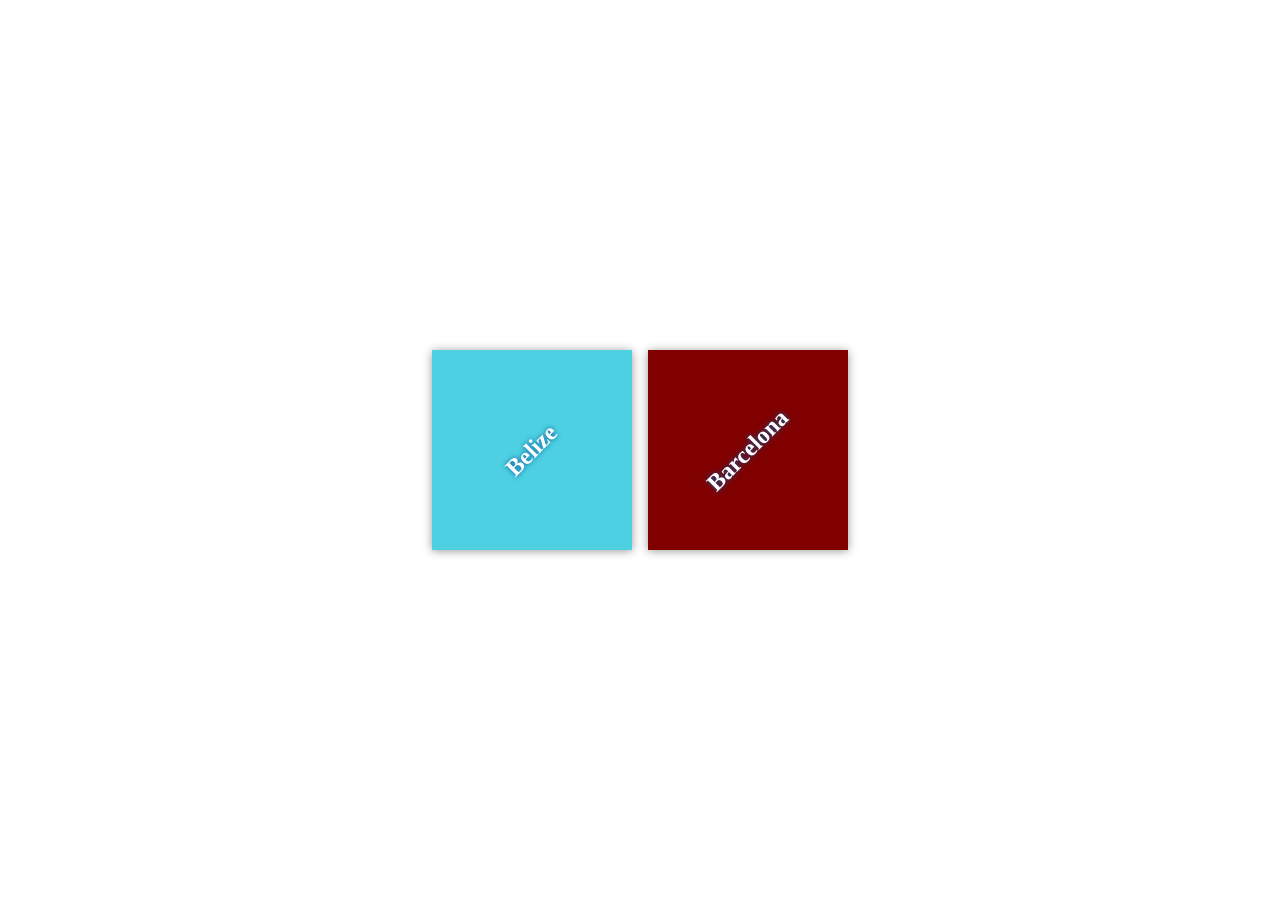
<file: course-collaboration-travel-plans/index.html>
<!doctype html>
<html lang="en">
<head>
    <meta charset="utf-8">
    <title>Travels</title>
    <meta name="description" content="">
    <link rel="stylesheet" href="css/app.css">
</head>
<body>

    <div class="container">
        <div class="destination-container">
            <div class="destination" id="belize">
                <h2>Belize</h2>
            </div>

            <div class="destination" id="barcelona">
                <h2>Barcelona</h2>
            </div>
        </div>
    </div>

</body>
</html>
</file>
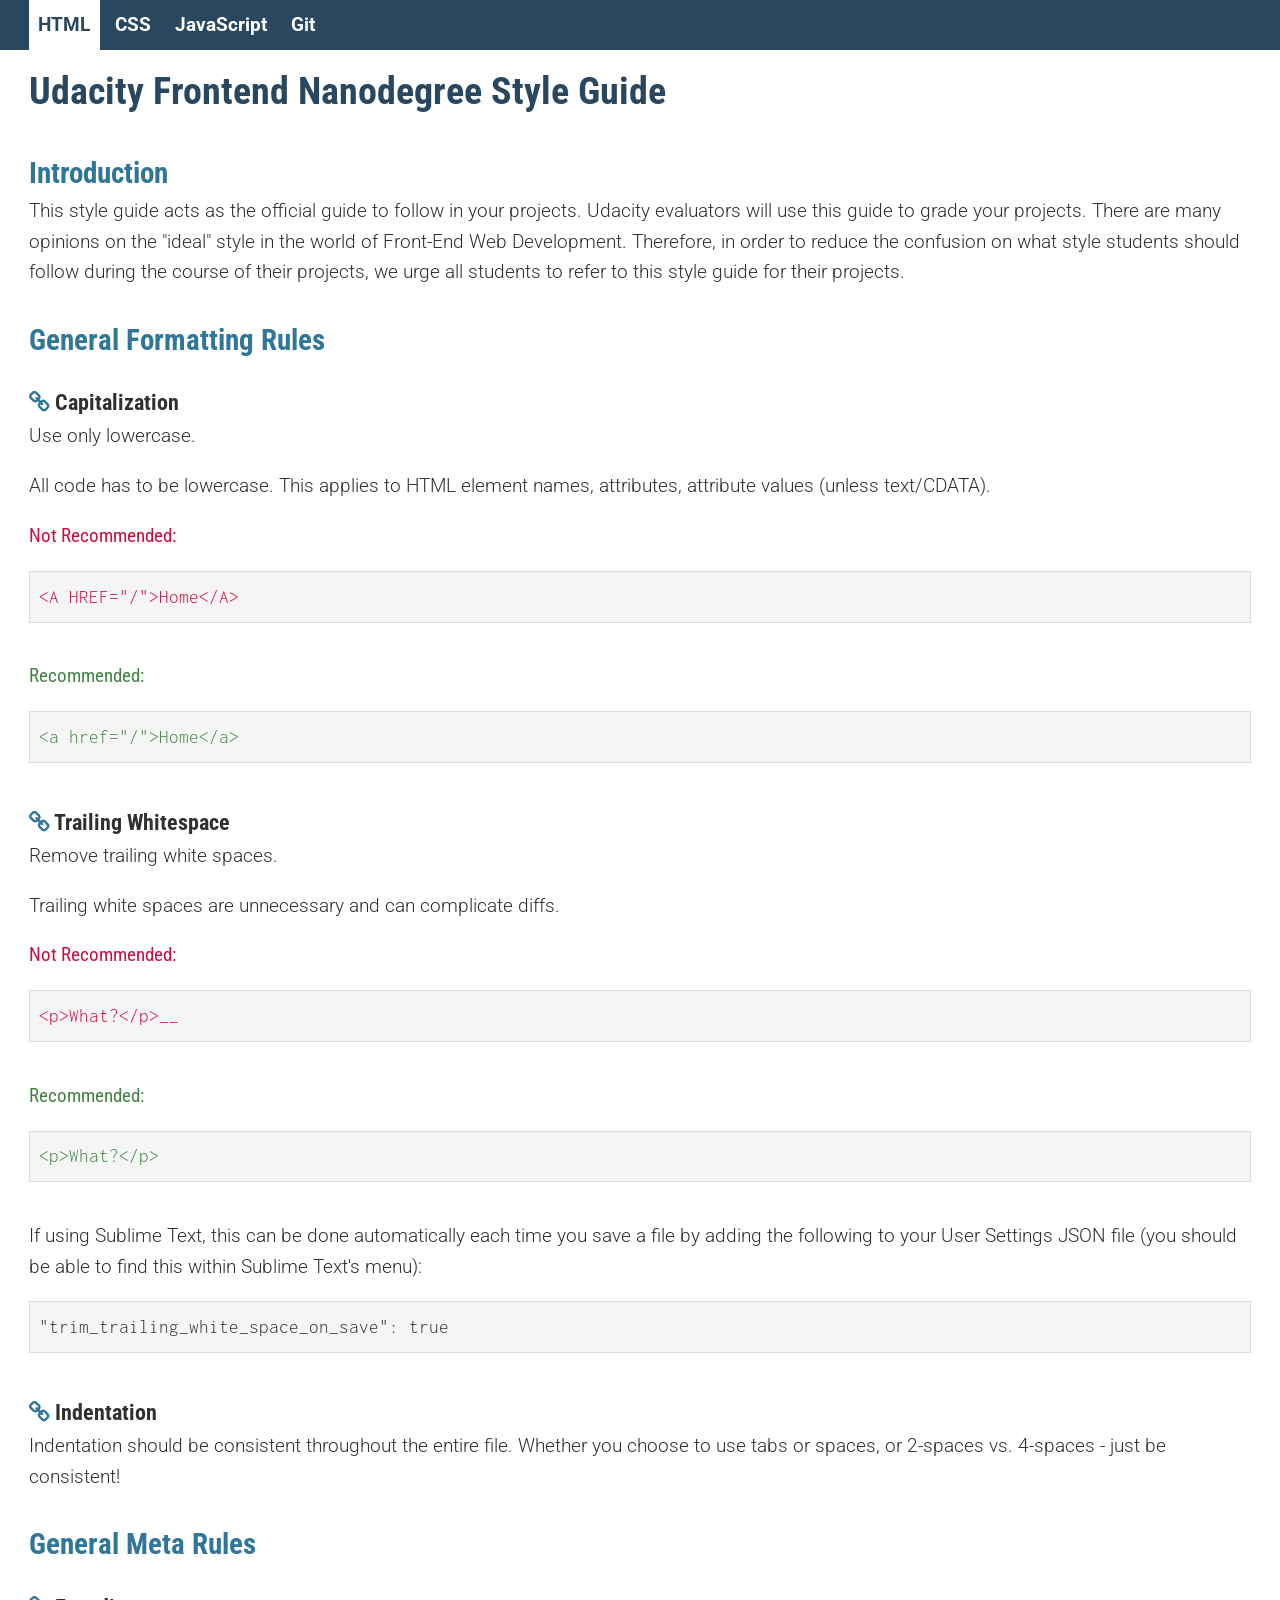
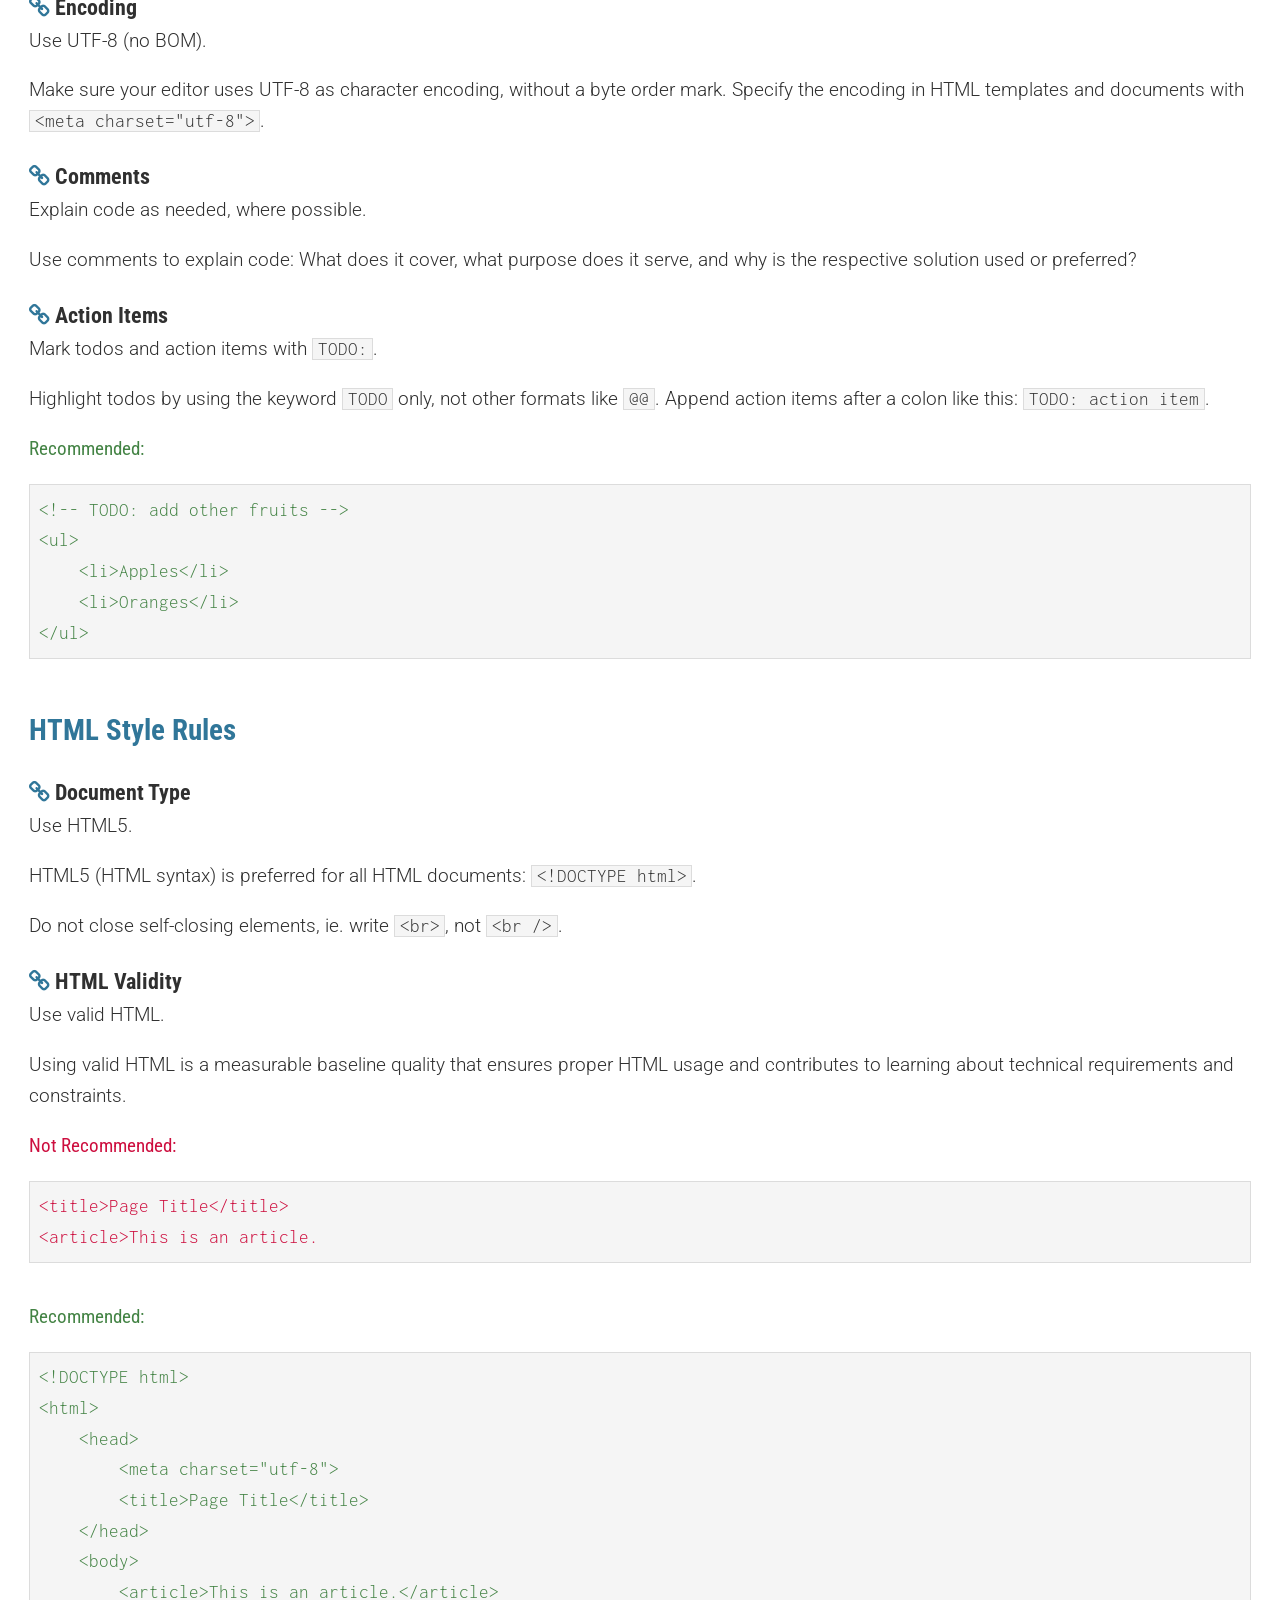
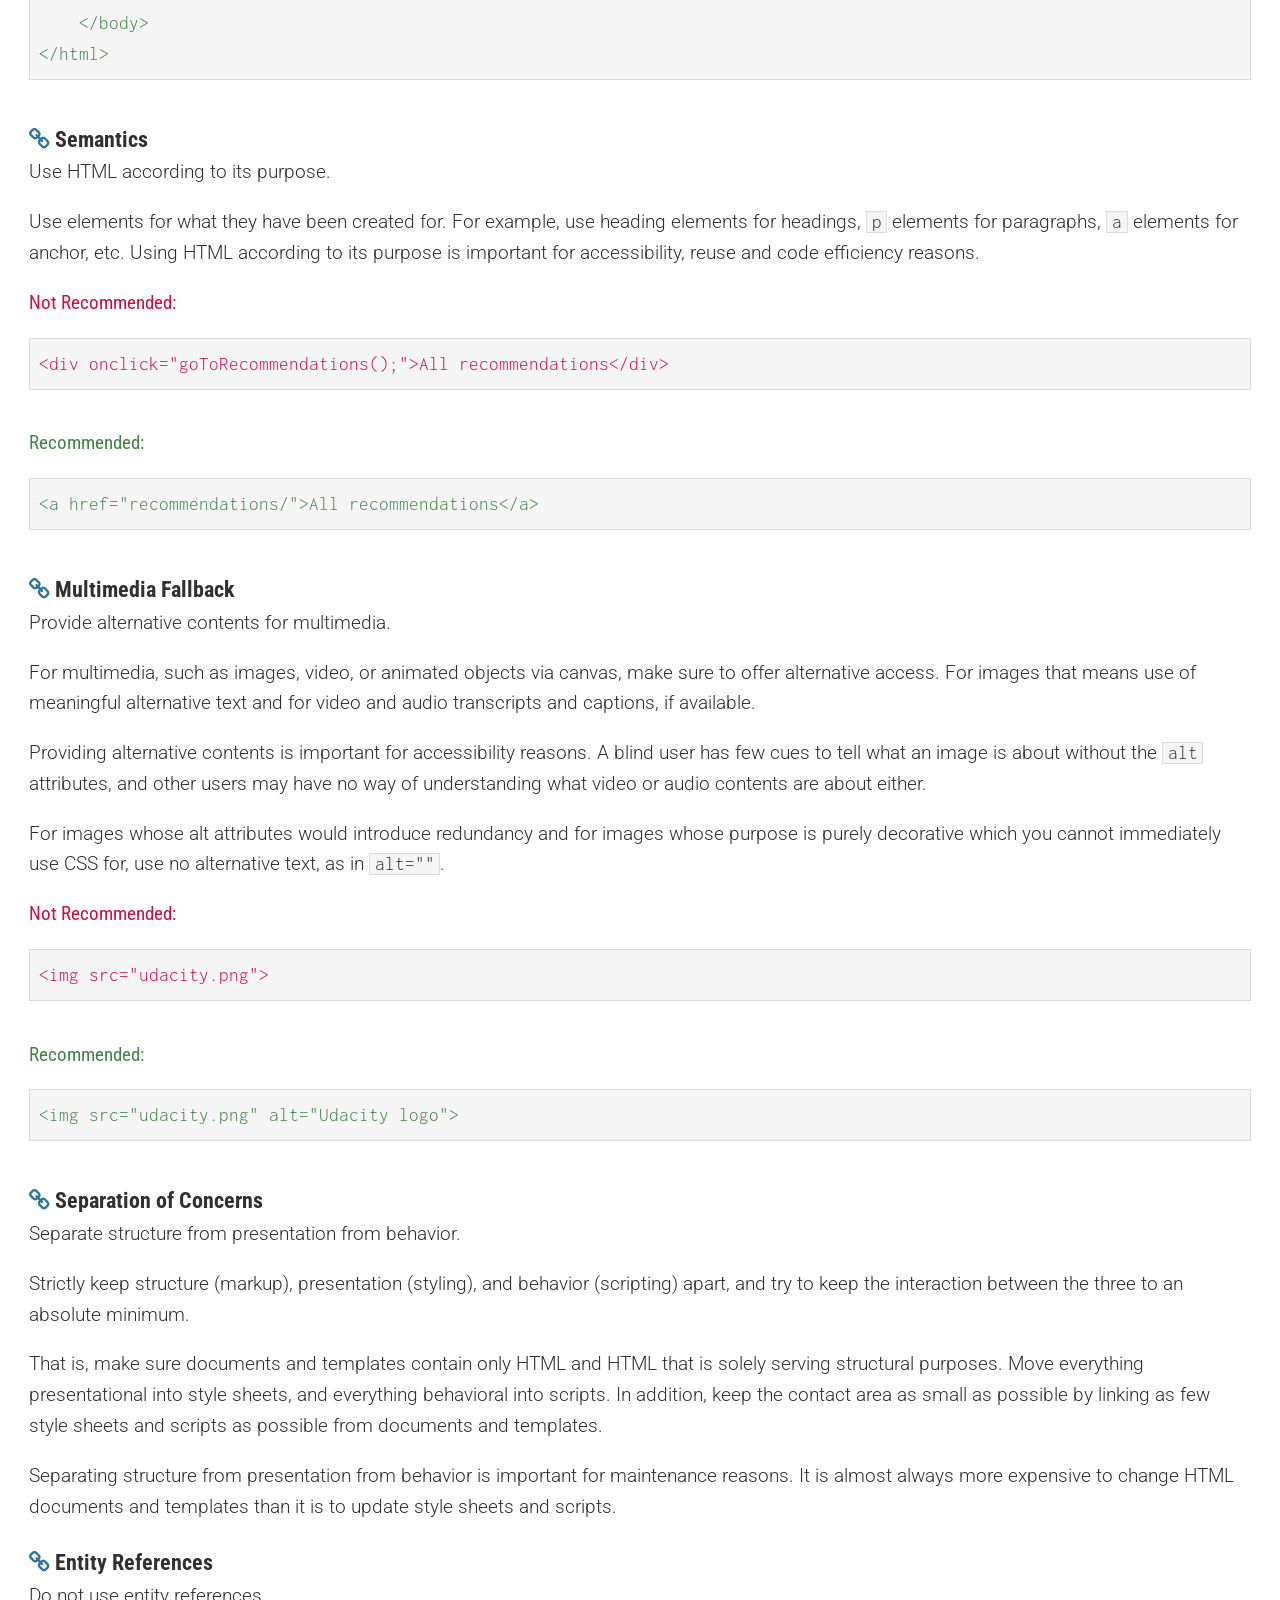
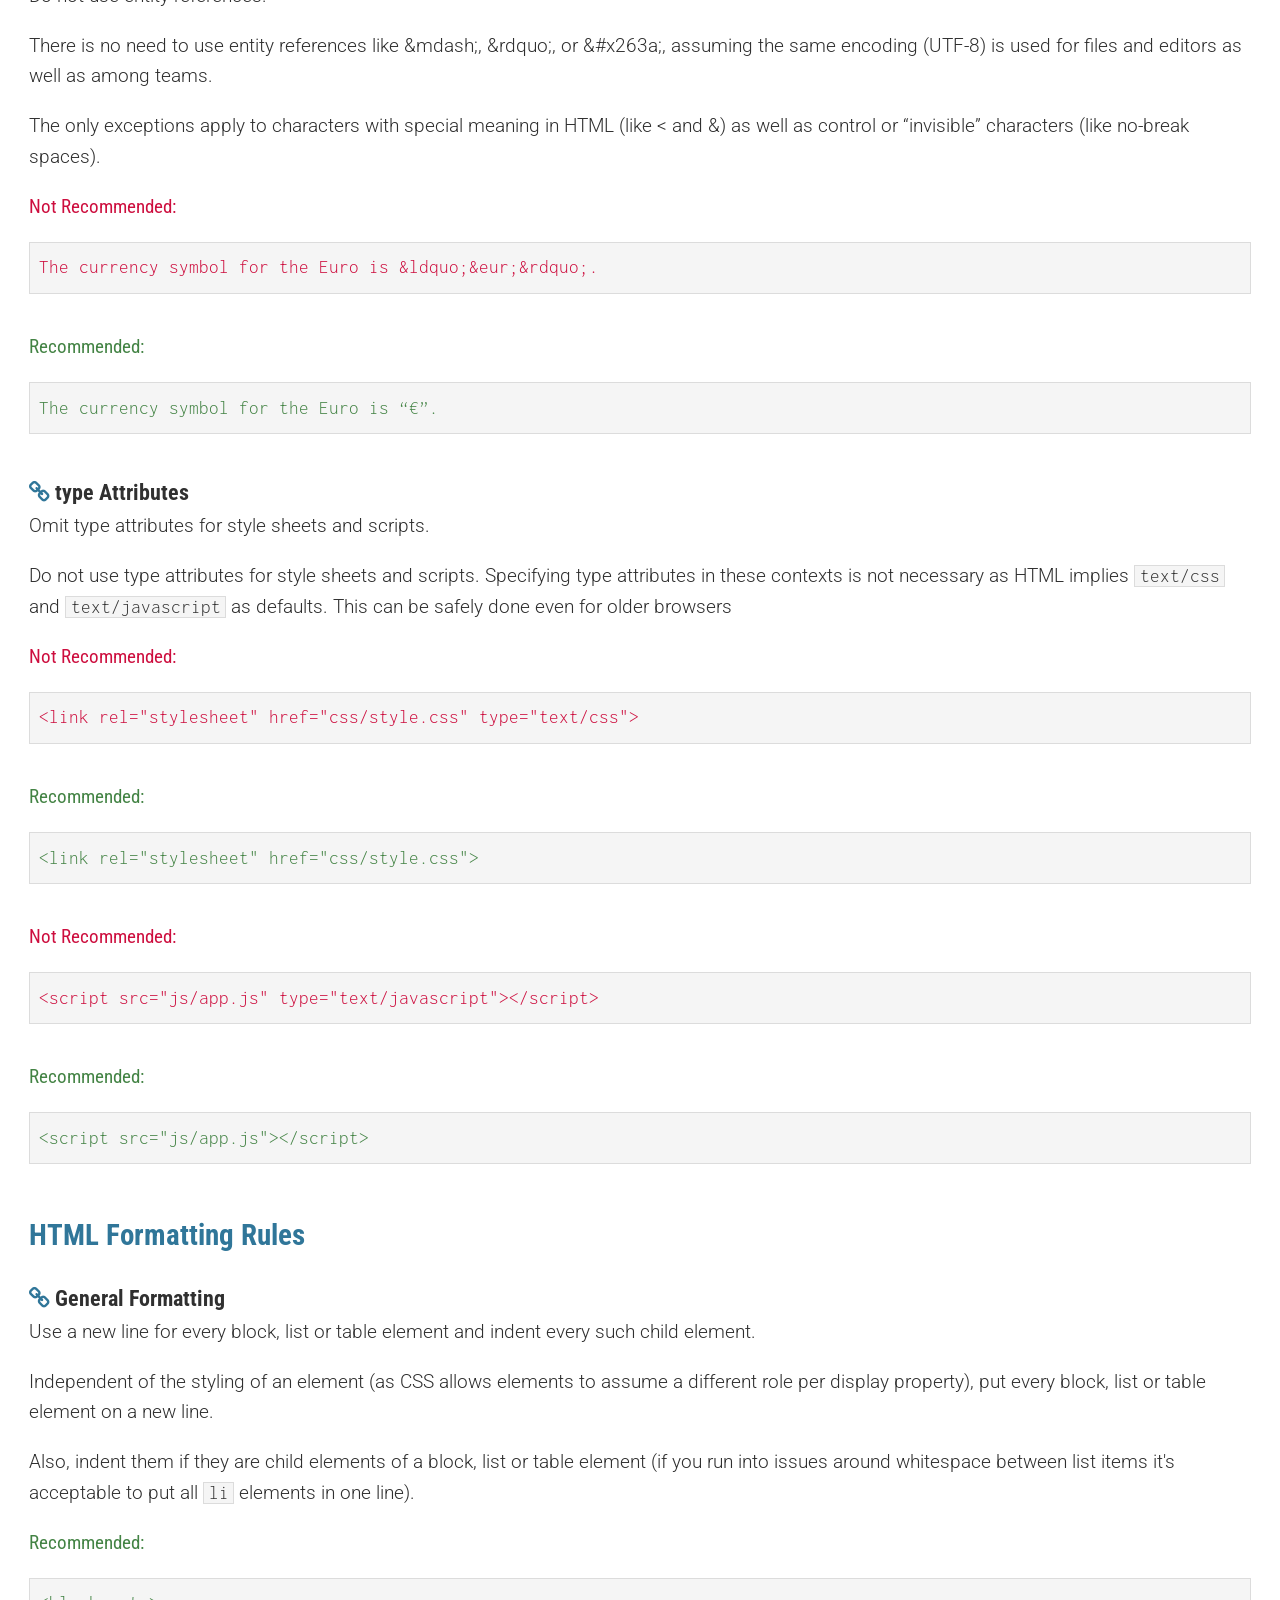
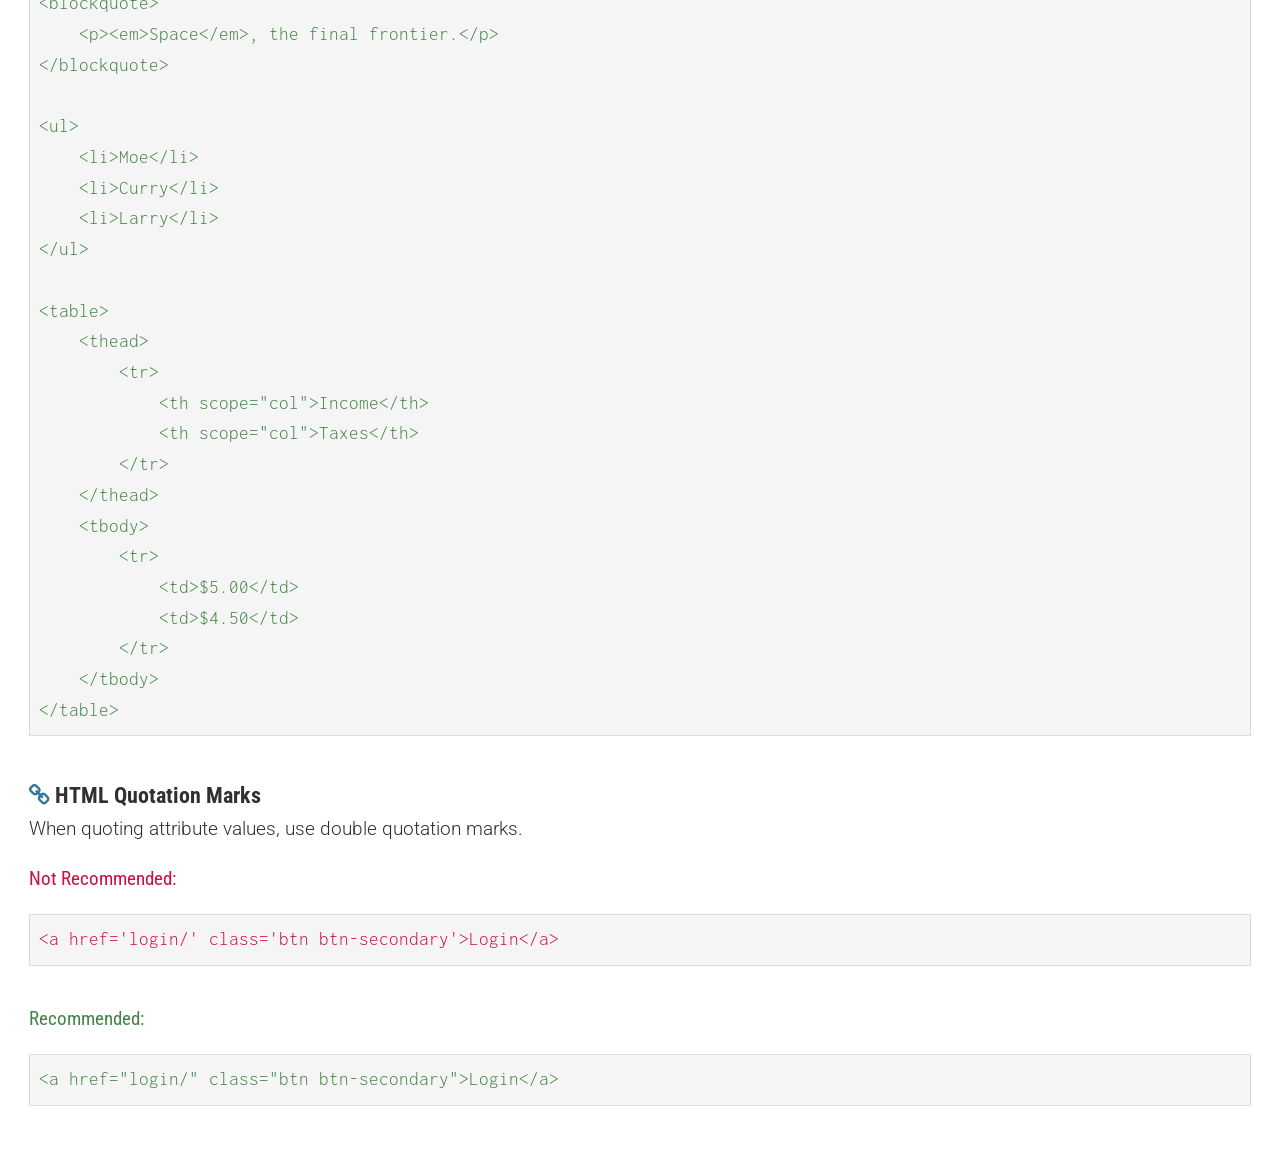
<file: frontend-nanodegree-styleguide/index.html>
<!DOCTYPE html>
<html>
<head>
    <meta charset="utf-8">
    <title>Udacity Nanodegree Style Guide</title>
    <meta name="viewport" content="width=device-width, initial-scale=1">
    <link rel="stylesheet" href="bower_components/normalize.css/normalize.css">
    <link rel="stylesheet" href="bower_components/font-awesome/css/font-awesome.min.css">
    <link rel="stylesheet" href="https://fonts.googleapis.com/css?family=Roboto:300|Roboto+Condensed:400,700|Inconsolata">
    <link rel="stylesheet" href="css/style.css">
</head>
<body>
    <nav>
        <ul>
            <li><a href="index.html" class="active">HTML</a></li>
            <li><a href="css.html">CSS</a></li>
            <li><a href="javascript.html">JavaScript</a></li>
            <li><a href="https://udacity.github.io/git-styleguide/" target="_blank">Git</a></li>
        </ul>
    </nav>

    <h1>Udacity Frontend Nanodegree Style Guide</h1>

    <section>
        <h2>Introduction</h2>
        <p>This style guide acts as the official guide to follow in your projects. Udacity evaluators will use this guide to grade your projects. There are many opinions on the "ideal" style in the world of Front-End Web Development. Therefore, in order to reduce the confusion on what style students should follow during the course of their projects, we urge all students to refer to this style guide for their projects.</p>
    </section>

    <section>
        <h2>General Formatting Rules</h2>

        <article>
            <h3>
                <a href="#capitalization" id="capitalization"><i class="fa fa-link"></i></a>
                Capitalization
            </h3>
            <p>Use only lowercase.</p>
            <p>All code has to be lowercase. This applies to HTML element names, attributes, attribute values (unless text/CDATA).</p>

            <h4 class="not-recommended">Not Recommended:</h4>
            <pre><code class="not-recommended">&lt;A HREF="/"&gt;Home&lt;/A&gt;</code></pre>

            <h4 class="recommended">Recommended:</h4>
            <pre><code class="recommended">&lt;a href="/"&gt;Home&lt;/a&gt;</code></pre>
        </article>

        <article>
            <h3>
                <a href="#trailing-whitespace" id="trailing-whitespace"><i class="fa fa-link"></i></a>
                Trailing Whitespace
            </h3>
            <p>Remove trailing white spaces.</p>
            <p>Trailing white spaces are unnecessary and can complicate diffs.</p>

            <h4 class="not-recommended">Not Recommended:</h4>
            <pre><code class="not-recommended">&lt;p&gt;What?&lt;/p&gt;__</code></pre>

            <h4 class="recommended">Recommended:</h4>
            <pre><code class="recommended">&lt;p&gt;What?&lt;/p&gt;</code></pre>

            <p>If using Sublime Text, this can be done automatically each time you save a file by adding the following to your User Settings JSON file (you should be able to find this within Sublime Text's menu):</p>

            <pre><code>"trim_trailing_white_space_on_save": true</code></pre>
        </article>

        <article>
            <h3>
                <a href="#indentation" id="indentation"><i class="fa fa-link"></i></a>
                Indentation
            </h3>
            <p>Indentation should be consistent throughout the entire file. Whether you choose to use tabs or spaces, or 2-spaces vs. 4-spaces - just be consistent!</p>
        </article>
    </section>

    <section>
        <h2>General Meta Rules</h2>

        <article>
            <h3>
                <a href="#encoding" id="encoding"><i class="fa fa-link"></i></a>
                Encoding
            </h3>
            <p>Use UTF-8 (no BOM).</p>
            <p>Make sure your editor uses UTF-8 as character encoding, without a byte order mark. Specify the encoding in HTML templates and documents with <code>&lt;meta charset="utf-8"&gt;</code>.</p>
        </article>

        <article>
            <h3>
                <a href="#comments" id="comments"><i class="fa fa-link"></i></a>
                Comments
            </h3>
            <p>Explain code as needed, where possible.</p>
            <p>Use comments to explain code: What does it cover, what purpose does it serve, and why is the respective solution used or preferred?</p>
        </article>

        <article>
            <h3>
                <a href="#action-items" id="action-items"><i class="fa fa-link"></i></a>
                Action Items
            </h3>
            <p>Mark todos and action items with <code>TODO:</code>.</p>
            <p>Highlight todos by using the keyword <code>TODO</code> only, not other formats like <code>@@</code>. Append action items after a colon like this: <code>TODO: action item</code>.</p>

            <h4 class="recommended">Recommended:</h4>
            <pre><code class="recommended">&lt;!-- TODO: add other fruits --&gt;
&lt;ul&gt;
    &lt;li&gt;Apples&lt;/li&gt;
    &lt;li&gt;Oranges&lt;/li&gt;
&lt;/ul&gt;
</code></pre>
        </article>
    </section>

    <section>
        <h2>HTML Style Rules</h2>

        <article>
            <h3>
                <a href="#doctype" id="doctype"><i class="fa fa-link"></i></a>
                Document Type
            </h3>
            <p>Use HTML5.</p>
            <p>HTML5 (HTML syntax) is preferred for all HTML documents: <code>&lt;!DOCTYPE html&gt;</code>.</p>
            <p>Do not close self-closing elements, ie. write <code>&lt;br&gt;</code>, not <code>&lt;br /&gt;</code>.</p>
        </article>

        <article>
            <h3>
                <a href="#validity" id="validity"><i class="fa fa-link"></i></a>
                HTML Validity
            </h3>
            <p>Use valid HTML.</p>
            <p>Using valid HTML is a measurable baseline quality that ensures proper HTML usage and contributes to learning about technical requirements and constraints.</p>

            <h4 class="not-recommended">Not Recommended:</h4>
            <pre><code class="not-recommended">&lt;title&gt;Page Title&lt;/title&gt;
&lt;article&gt;This is an article.</code></pre>

            <h4 class="recommended">Recommended:</h4>
            <pre><code class="recommended">&lt;!DOCTYPE html&gt;
&lt;html&gt;
    &lt;head&gt;
        &lt;meta charset="utf-8"&gt;
        &lt;title&gt;Page Title&lt;/title&gt;
    &lt;/head&gt;
    &lt;body&gt;
        &lt;article&gt;This is an article.&lt;/article&gt;
    &lt;/body&gt;
&lt;/html&gt;</code></pre>
        </article>

        <article>
            <h3>
                <a href="#semantics" id="semantics"><i class="fa fa-link"></i></a>
                Semantics
            </h3>
            <p>Use HTML according to its purpose.</p>
            <p>Use elements for what they have been created for. For example, use heading elements for headings, <code>p</code> elements for paragraphs, <code>a</code> elements for anchor, etc. Using HTML according to its purpose is important for accessibility, reuse and code efficiency reasons.</p>

            <h4 class="not-recommended">Not Recommended:</h4>
            <pre><code class="not-recommended">&lt;div onclick="goToRecommendations();"&gt;All recommendations&lt;/div&gt;</code></pre>

            <h4 class="recommended">Recommended:</h4>
            <pre><code class="recommended">&lt;a href="recommendations/"&gt;All recommendations&lt;/a&gt;</code></pre>
        </article>

        <article>
            <h3>
                <a href="#media-fallback" id="media-fallback"><i class="fa fa-link"></i></a>
                Multimedia Fallback
            </h3>
            <p>Provide alternative contents for multimedia.</p>
            <p>For multimedia, such as images, video, or animated objects via canvas, make sure to offer alternative access. For images that means use of meaningful alternative text and for video and audio transcripts and captions, if available.</p>
            <p>Providing alternative contents is important for accessibility reasons. A blind user has few cues to tell what an image is about without the <code>alt</code> attributes, and other users may have no way of understanding what video or audio contents are about either.</p>
            <p>For images whose alt attributes would introduce redundancy and for images whose purpose is purely decorative which you cannot immediately use CSS for, use no alternative text, as in <code>alt=""</code>.</p>

            <h4 class="not-recommended">Not Recommended:</h4>
            <pre><code class="not-recommended">&lt;img src="udacity.png"&gt;</code></pre>

            <h4 class="recommended">Recommended:</h4>
            <pre><code class="recommended">&lt;img src="udacity.png" alt="Udacity logo"&gt;</code></pre>
        </article>

        <article>
            <h3>
                <a href="#separation-of-concerns" id="separation-of-concerns"><i class="fa fa-link"></i></a>
                Separation of Concerns
            </h3>
            <p>Separate structure from presentation from behavior.</p>
            <p>Strictly keep structure (markup), presentation (styling), and behavior (scripting) apart, and try to keep the interaction between the three to an absolute minimum.</p>
            <p>That is, make sure documents and templates contain only HTML and HTML that is solely serving structural purposes. Move everything presentational into style sheets, and everything behavioral into scripts. In addition, keep the contact area as small as possible by linking as few style sheets and scripts as possible from documents and templates.</p>
            <p>Separating structure from presentation from behavior is important for maintenance reasons. It is almost always more expensive to change HTML documents and templates than it is to update style sheets and scripts.</p>
        </article>

        <article>
            <h3>
                <a href="#entity-refs" id="entity-refs"><i class="fa fa-link"></i></a>
                Entity References
            </h3>
            <p>Do not use entity references.</p>
            <p>There is no need to use entity references like &amp;mdash;, &amp;rdquo;, or &amp;#x263a;, assuming the same encoding (UTF-8) is used for files and editors as well as among teams.</p>
            <p>The only exceptions apply to characters with special meaning in HTML (like &lt; and &amp;) as well as control or “invisible” characters (like no-break spaces).</p>

            <h4 class="not-recommended">Not Recommended:</h4>
            <pre><code class="not-recommended">The currency symbol for the Euro is &amp;ldquo;&amp;eur;&amp;rdquo;.</code></pre>

            <h4 class="recommended">Recommended:</h4>
            <pre><code class="recommended">The currency symbol for the Euro is “€”.</code></pre>
        </article>

        <article>
            <h3>
                <a href="#type-attrs" id="type-attrs"><i class="fa fa-link"></i></a>
                type Attributes
            </h3>
            <p>Omit type attributes for style sheets and scripts.</p>
            <p>Do not use type attributes for style sheets and scripts. Specifying type attributes in these contexts is not necessary as HTML implies <code>text/css</code> and <code>text/javascript</code> as defaults. This can be safely done even for older browsers</p>

            <h4 class="not-recommended">Not Recommended:</h4>
            <pre><code class="not-recommended">&lt;link rel="stylesheet" href="css/style.css" type="text/css"&gt;</code></pre>

            <h4 class="recommended">Recommended:</h4>
            <pre><code class="recommended">&lt;link rel="stylesheet" href="css/style.css"&gt;</code></pre>

            <h4 class="not-recommended">Not Recommended:</h4>
            <pre><code class="not-recommended">&lt;script src="js/app.js" type="text/javascript"&gt;&lt;/script&gt;</code></pre>

            <h4 class="recommended">Recommended:</h4>
            <pre><code class="recommended">&lt;script src="js/app.js"&gt;&lt;/script&gt;</code></pre>
        </article>
    </section>

    <section>
        <h2>HTML Formatting Rules</h2>

        <article>
            <h3>
                <a href="#general-formatting" id="general-formatting"><i class="fa fa-link"></i></a>
                General Formatting
            </h3>
            <p>Use a new line for every block, list or table element and indent every such child element.</p>
            <p>Independent of the styling of an element (as CSS allows elements to assume a different role per display property), put every block, list or table element on a new line.</p>
            <p>Also, indent them if they are child elements of a block, list or table element (if you run into issues around whitespace between list items it's acceptable to put all <code>li</code> elements in one line).</p>

            <h4 class="recommended">Recommended:</h4>
            <pre><code class="recommended">&lt;blockquote&gt;
    &lt;p&gt;&lt;em&gt;Space&lt;/em&gt;, the final frontier.&lt;/p&gt;
&lt;/blockquote&gt;

&lt;ul&gt;
    &lt;li&gt;Moe&lt;/li&gt;
    &lt;li&gt;Curry&lt;/li&gt;
    &lt;li&gt;Larry&lt;/li&gt;
&lt;/ul&gt;

&lt;table&gt;
    &lt;thead&gt;
        &lt;tr&gt;
            &lt;th scope="col"&gt;Income&lt;/th&gt;
            &lt;th scope="col"&gt;Taxes&lt;/th&gt;
        &lt;/tr&gt;
    &lt;/thead&gt;
    &lt;tbody&gt;
        &lt;tr&gt;
            &lt;td&gt;$5.00&lt;/td&gt;
            &lt;td&gt;$4.50&lt;/td&gt;
        &lt;/tr&gt;
    &lt;/tbody&gt;
&lt;/table&gt;</code></pre>
        </article>

        <article>
            <h3>
                <a href="#quotes" id="quotes"><i class="fa fa-link"></i></a>
                HTML Quotation Marks
            </h3>
            <p>When quoting attribute values, use double quotation marks.</p>

            <h4 class="not-recommended">Not Recommended:</h4>
            <pre><code class="not-recommended">&lt;a href='login/' class='btn btn-secondary'&gt;Login&lt;/a&gt;</code></pre>

            <h4 class="recommended">Recommended:</h4>
            <pre><code class="recommended">&lt;a href="login/" class="btn btn-secondary"&gt;Login&lt;/a&gt;</code></pre>
        </article>
    </section>
</body>
</html>
</file>
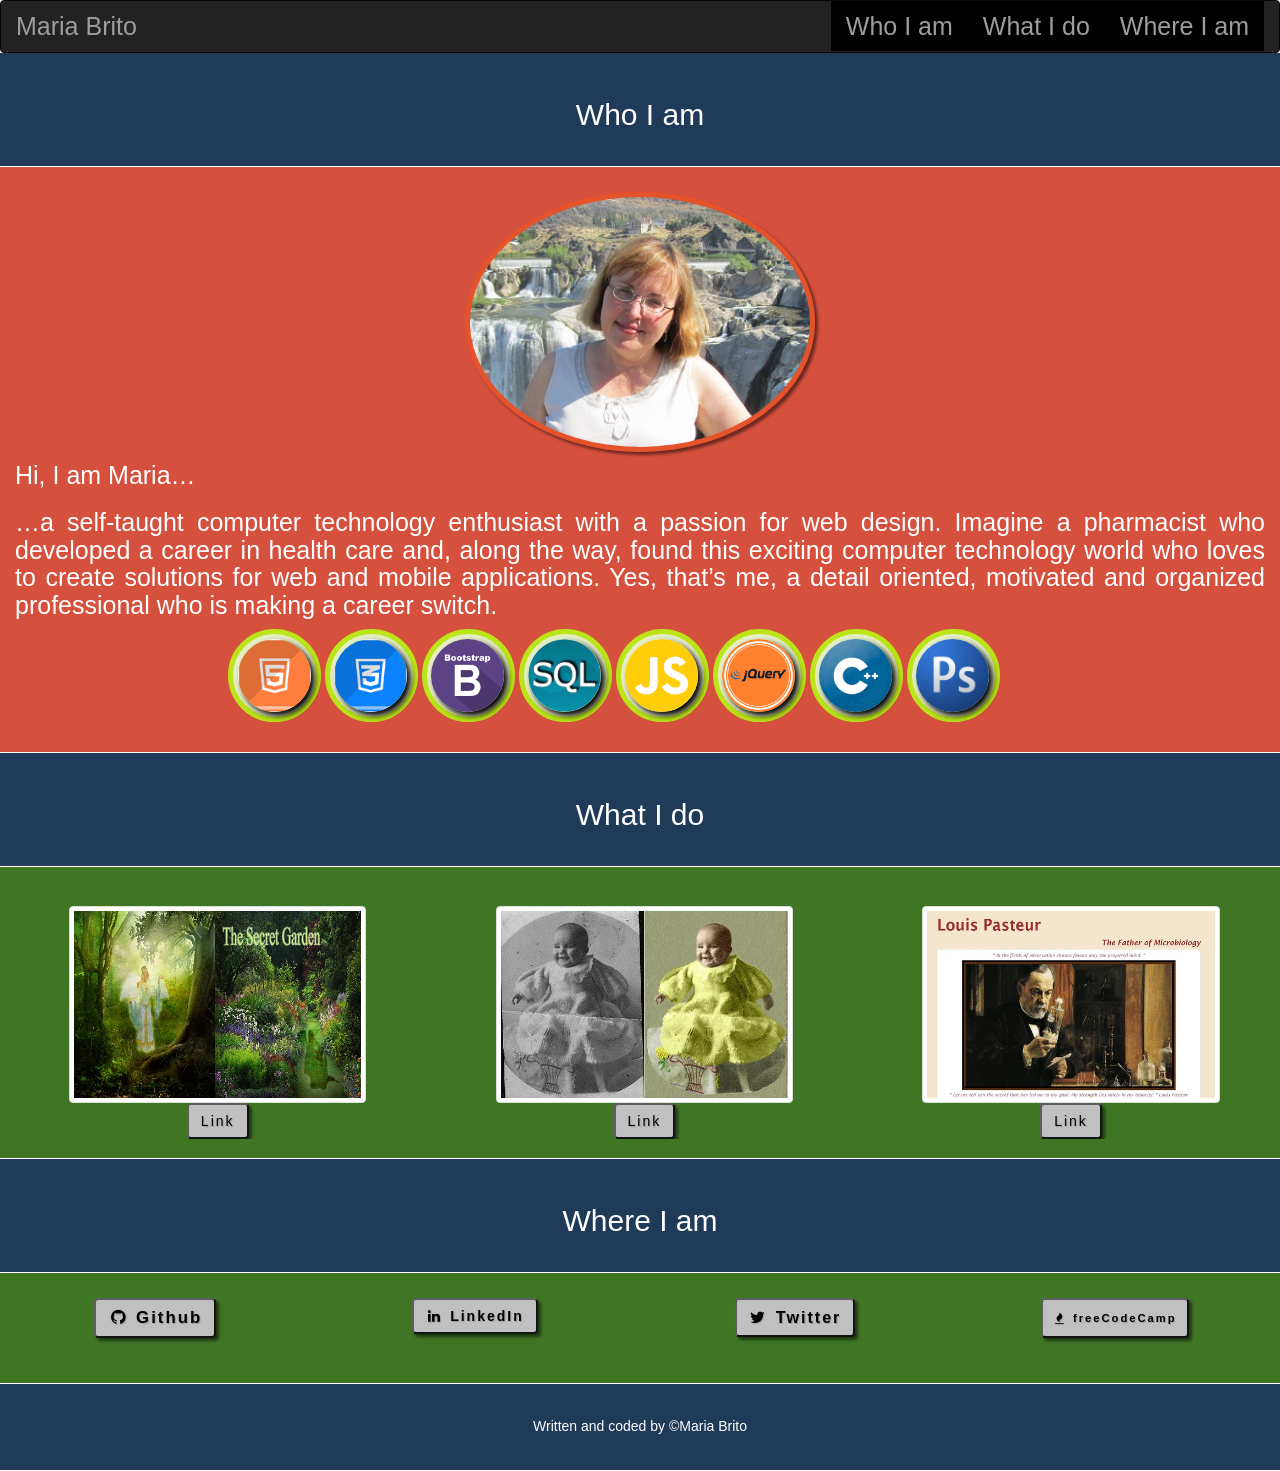
<file: happycodecamper.github.io/index.html>
﻿<!DOCTYPE html>
<html lang="en">

<head>
    <!-- Required meta tags -->
    <meta charset="utf-8">
    <meta name="viewport" content="width=device-width, initial-scale=1">

    <!-- Bootstrapcdn -->
    <link rel="stylesheet" href="https://maxcdn.bootstrapcdn.com/bootstrap/3.3.6/css/bootstrap.min.css">

    <!-- animate.css -->
    <link rel="stylesheet" href="https://cdnjs.cloudflare.com/ajax/libs/animate.css/3.5.2/animate.min.css" />

    <!-- ajax jQuery -->
    <script src="https://ajax.googleapis.com/ajax/libs/jquery/1.12.0/jquery.min.js"></script>

    <!-- bootstrapcdn JavaScript -->
    <script src="https://maxcdn.bootstrapcdn.com/bootstrap/3.3.6/js/bootstrap.min.js"></script>

    <!-- Font Awesome -->
    <link rel="stylesheet" href="https://maxcdn.bootstrapcdn.com/font-awesome/4.5.0/css/font-awesome.min.css">

    <!-- Font Fizzed folder -->
    <link rel="stylesheet" href="styles/font-mfizz-2.3.0/font-mfizz.css" />

    <link rel="stylesheet" href="styles/StyleSheet1.css" />

    <!-- favicon -->
    <link rel="shortcut icon" type="icons/ico" href="icons/favicon.ico" />

    <title>Maria Brito</title>
    </head>

<body>
    <!-- ================================= -->
    <!-- begin navbar -->
    <nav class="navbar navbar-inverse">
        <div class="container-fluid">
            <div class="navbar-header ">
                <button type="button" class="navbar-toggle" data-toggle="collapse" data-target="#myNavbar-collapse">
                    <span class="icon-bar"></span>
                    <span class="icon-bar"></span>
                    <span class="icon-bar"></span>
                </button>
                <a class="navbar-brand" href="#">Maria Brito</a>
            </div>
            <div class="collapse navbar-collapse" id="myNavbar-collapse">
                <ul class="nav navbar-nav navbar-right">
                    <li><a href="#whoIam">Who I am</a></li>
                    <li><a href="#whatIdo">What I do</a></li>
                    <li><a href="#whereIam">Where I am</a></li>
                </ul>
            </div>
        </div>
    </nav><!-- End nav -->
    <!-- ================================= -->
    <!-- begin whoIam banner -->
    <div class="jumbotron  bg-1">
        <div class="container-fluid">
            <div class="row">
                <div class="col-lg-12 text-center">
                    <div class="section-heading" id="whoIam">
                        <h2>Who I am</h2>
                    </div>
                </div>
            </div>
        </div>
    </div><!-- End whoIam banner -->
    <!-- ================================= -->
    <!-- begin jumbotron "WhoIam: photo, description and medallions of computer languages" -->
    <div class="jumbotron bg-2">
        <div class="container-fluid ">

            <div class="row">
                <div class="col-lg-12 img-hover">
                    <a>
                        <img id="me" align="middle" class="img-responsive photo-border animated infinite pulse" src="img/MariaBrito.jpg" alt="Maria Brito photo" width="350" height="257">
                    </a>
                </div>
            </div>

            <section>
                <div class="row">
                    <div class="col-lg-12">
                        <h4 class="pull-left text-size">Hi, I am Maria…</h4>
                    </div>
                </div>

                <div class="row">
                    <div class="col-lg-12">
                        <h4 class="text-justify text-size">
                            …a self-taught computer technology enthusiast with a passion for web design.
                            Imagine a pharmacist who developed a career in health care and, along the way, found this exciting computer technology world who loves to create solutions for web and mobile applications.
                            Yes, that’s me, a detail oriented, motivated and organized professional who is making a career switch.
                        </h4>
                    </div>
                </div>
            </section>

            <!-- ================================= -->
            <!-- medallions of computer languages -->
            <div class="row ">
                <div class="col-xs-9 col-md-9 col-lg-9 col-xs-push-2">
                    <article class="col ">
                        <div class="spacer"></div>
                        <div class="circle "><a 
                            href="http://www.w3.org/TR/html5/" target="_blank"><img class="img-circle frame-border align-center " src="icons/icon_HTML5.png" alt="HTML5 icon" target="_blank" /></a></div>
                    </article>

                    <article class="col">
                        <div class="spacer"></div>
                        <div class="circle "><a href="http://www.w3.org/TR/CSS/" target="_blank"><img class="img-circle frame-border align-center" src="icons/icon_CSS.png" alt="CSS icon" /></a></div>
                    </article>

                    <article class="col">
                        <div class="spacer"></div>
                        <div class="circle "><a href="http://getbootstrap.com/" target="_blank"><img class="img-circle frame-border align-center" src="icons/icon_bootstrap.png" alt="Responsive Design with Bootstrap icon" /></a></div>
                    </article>

                    <article class="col">
                        <div class="spacer"></div>
                        <div class="circle "><a href="http://msdn.microsoft.com/en-us/library/mt590198(v=sql.1).aspx" target="_blank"><img class="img-circle frame-border align-center" src="icons/icon_sql.png" alt="Photoshop CS6 icon" /></a></div>
                    </article>

                    <article class="col">
                        <div class="spacer"></div>
                        <div class="circle "><a href="http://developer.mozilla.org/en-US/docs/Web/JavaScript" target="_blank"><img class="img-circle frame-border align-center" src="icons/icon_js.png" alt="javaScript icon" /></a></div>
                    </article>

                    <article class="col">
                        <div class="spacer"></div>
                        <div class="circle "><a href="http://learn.jquery.com/" target="_blank"><img class="img-circle frame-border align-center" src="icons/icon_jquery.png" alt="jQuery icon" /></a></div>
                    </article>

                    <article class="col">
                        <div class="spacer"></div>
                        <div class="circle "><a href="http://www.cplusplus.com/doc/tutorial/" target="_blank"><img class="img-circle frame-border align-center" src="icons/icon_cPlusPlus.jpg" alt="C++ language icon" /></a></div>
                    </article>

                    <article class="col">
                        <div class="spacer"></div>
                        <div class="circle "><a href="https://www.adobe.com/products/photoshop.html" target="_blank"><img class="img-circle frame-border align-center" src="icons/icon_photoshop.jpg" alt="Photoshop CS6 icon" /></a></div>
                    </article>
                </div>
            </div>
        </div>
    </div><!-- End jumbotron "WhoIam" -->
    <!-- ================================= -->
    <!-- begin WhatIdo banner -->
    <div class="jumbotron bg-1">
        <div class="container-fluid">
            <div class="row">
                <div class="col-lg-12 text-center">
                    <div class="section-heading " id="whatIdo">
                        <h2>What I do</h2>
                    </div>
                </div>
            </div>
        </div>
    </div><!-- End WhatIdo banner -->
    <!-- ================================= -->
    <!-- begin jumbotron "WhatIdo" -->
    <div class="jumbotron bg-3">
        <div class="container-fluid">
            <div class="row">
                <div class="col-lg-4 col-md-6 col-sm-6 col-xs-12">
                    <div class="hovereffect">
                        <img class="img-thumbnail" src="img/music_cover.jpg" alt="Photoshop: Music theme photo" width="450" height="293">
                        <div class="overlay">
                            <h2>Music theme photo</h2>
                            <a class="info" href="pages/music_Cover_Photo.html" target="_blank">Link Here</a>
                        </div>
                        <div><a href="pages/music_Cover_Photo.html" class="btn btn-default btn-group-sm" role="button" target="_blank">Link</a></div>
                    </div>
                </div>

                <div class="col-lg-4 col-md-6 col-sm-6 col-xs-12 ">
                    <div class="hovereffect">
                        <img class="img-thumbnail" src="img/Retouching_photo.jpg" alt="Photoshop: before and after Photo retouch" width="450" height="293">
                        <div class="overlay">
                            <h2>Before & after Photo retouch</h2>
                            <a class="info" href="pages/photo_Retouch.html" target="_blank">link here</a>
                        </div>
                        <div><a href="pages/photo_Retouch.html" class="btn btn-default btn-group-sm" role="button" target="_blank">Link</a></div>
                    </div>
                </div>

                <div class="col-lg-4 col-md-6 col-sm-6 col-xs-12">
                    <div class="hovereffect">
                        <img class="img-thumbnail" src="img/Louis_Pasteur_Tribute.jpg" alt="Tribute Page Project: Louis Pasteur" width="450" height="293">
                        <div class="overlay">
                            <h2>Tribute Page Project</h2>
                            <a class="info" href="http://codepen.io/happycodecamper/pen/KVOPWW" target="_blank">link here</a>
                        </div>
                        <div><a href="http://codepen.io/happycodecamper/pen/KVOPWW" class="btn btn-default btn-group-sm" role="button" target="_blank">Link</a></div>
                    </div>
                </div>
            </div>
        </div>
    </div> <!-- end jumbotron "WhatIdo" -->
    <!-- ================================= -->
    <!-- begin WhereIam -->
    <div class="jumbotron bg-1">
        <div class="container-fluid">
            <div class="row">
                <div class="col-lg-12 text-center">
                    <div class="section-heading" id="whereIam">
                        <h2>Where I am</h2>
                    </div>
                </div>
            </div>
        </div>
    </div><!-- End WhereIam -->
    <!-- ================================= -->
    <!-- begin jumbotron "WhereIam" -->
    <div class="jumbotron bg-3">
            <div class="container-fluid">
                <div class="row">
                    <div class="col-lg-12">
                        <div class="row">
                            <div class="WhereIam">
                                <div class="col-xs-12 col-md-3 col-sm-6 text-center">
                                    <a
                                        href="https://github.com/happycodecamper"
                                        class="btn btn-default btn-space btn1"
                                        role="button"
                                        target="_blank">
                                        <i class="fa fa-github fa-fw"></i><strong>  Github</strong>
                                    </a>
                                </div>
                                <div class="col-xs-12 col-md-3 col-sm-6 text-center">
                                    <a
                                        href="https://www.linkedin.com/in/maria-brito/"
                                        class="btn btn-default btn-space btn2"
                                        role="button"
                                        target="_blank">
                                        <i class="fa fa-linkedin fa-fw"></i><strong>  LinkedIn</strong>
                                    </a>
                                </div>
                                <div class="col-xs-12 col-md-3 col-sm-6 text-center">
                                    <a
                                        href="https://twitter.com/MariaBrito_US"
                                        class="btn btn-default btn-space btn3"
                                        role="button"
                                        target="_blank">
                                        <i class="fa fa-twitter fa-fw"></i><strong>  Twitter</strong>
                                    </a>
                                </div>
                                <div class="col-xs-12 col-md-3 col-sm-6 text-center">
                                    <a
                                        href="https://www.freecodecamp.org/happycodecamper"
                                        class="btn btn-default btn-space btn4"
                                        role="button"
                                        target="_blank">
                                        <i class="fa fa-fire fa-fw"></i><strong>  freeCodeCamp</strong>
                                    </a>
                                </div>
                            </div>
                        </div>
                    </div>
                </div>
            </div>
        </div>
    <!-- end jumbotron "WhereIam" -->
    <!-- ================================= -->
    <!-- begin author-page banner -->
    <div class="jumbotron bg-1">
        <div class="container-fluid">
            <div class="row">
                <div class="col-lg-12 text-center">
                    <h5 class="author-page">Written and coded by &copy;Maria Brito</h5>
                </div>
            </div>
        </div>
    </div> <!-- end author-page banner -->
</body>
</html>
</file>
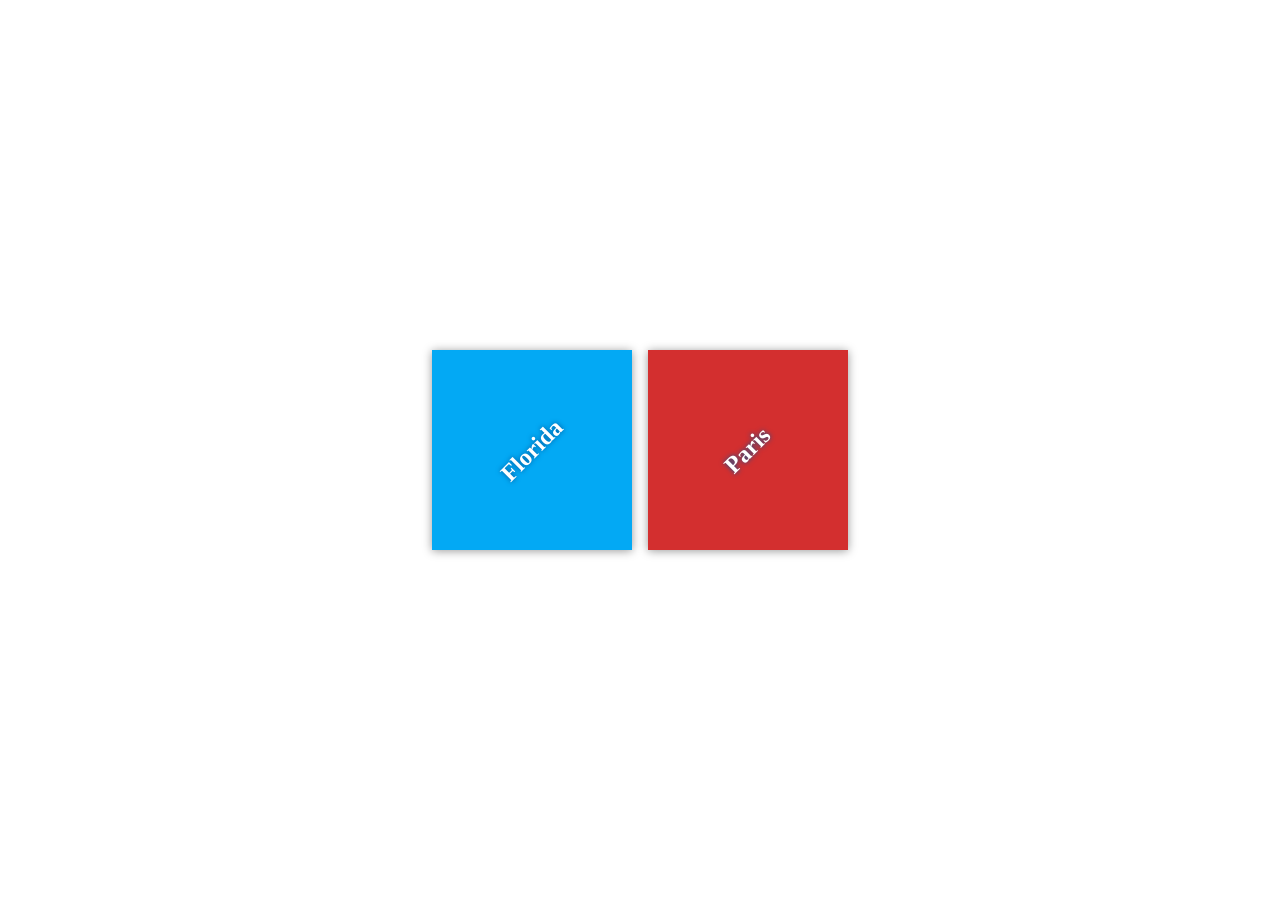
<file: my-travel-plans/index.html>
<!doctype html>
<html lang="en">

<head>
    <meta charset="utf-8">
    <title>Travels</title>
    <meta name="description" content="">
    <link rel="stylesheet" href="css/app.css">
</head>

<body>

    <div class="container">
        <div class="destination-container">
            <div class="destination" id="florida">
                <h2>Florida</h2>
            </div>

            <div class="destination" id="paris">
                <h2>Paris</h2>
            </div>
        </div>
    </div>

</body>

</html>
</file>
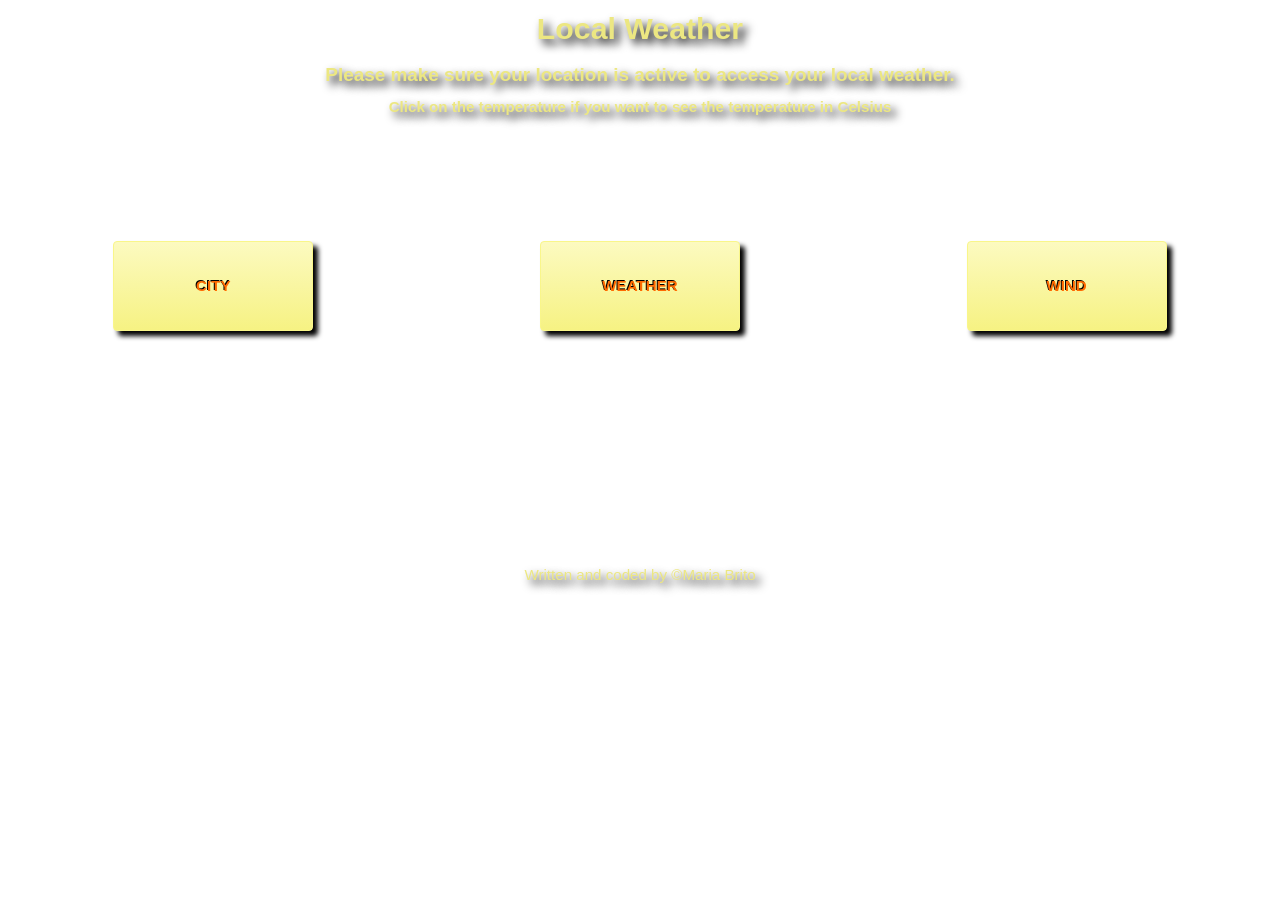
<file: FCC_Local_Weather_1/FCC_Local_Weather/index.html>
﻿<!-- === Examples === -->
<!--http://codepen.io/FreeCodeCamp/full/bELRjV -->
<!--http://codepen.io/AdventureBear/full/yNBJRj -->
<!--  installed fontawesome and bootstrap 10/3/2016 -->

<!DOCTYPE html>
<html>
<head>
    <title>Maria's Local Weather app</title>
    <meta charset="utf-8" />
    <link href="Content/bootstrap.min.css" rel="stylesheet" />
    <script src="Scripts/jquery-3.1.1.js"></script>
    <script src="Scripts/bootstrap.min.js"></script>

    <link href="Content/font-awesome.css" rel="stylesheet" />
    <link href="styles/main.css" rel="stylesheet" />
    <script src="JS/app.js"></script>
</head>
<body>
    <!-- ================================= -->
    <!-- begin title, message and temperature -->
    <div class="text-center" id="title">
        Local Weather
        <div class="container-fluid">
            <div class="row">
                <div class="text-center" id="message1">
                    Please make sure your location is active to access your local weather.
                </div>
                <div class="text-center" id="message2">
                    Click on the temperature if you want to see the temperature in Celsius
                </div>

                <div id="temperature">
                    <div id="Fahrenheit"></div>
                </div>
            </div>
        </div>
    </div><!-- End title, message and temperature -->
    <!-- ================================= -->
    <!-- begin button class -->
    <div class="container-fluid">
        <div class="row ">
            <div class="col-md-4  text-center">
                <a class="button" id="city" title="City">CITY</a>
            </div>
            <div class="col-md-4   text-center">
                <a class="button" id="weather" title="Weather">WEATHER</a>
            </div>
            <div class="col-md-4   text-center">
                <a class="button" id="windSpeed" title="Wind">WIND</a>
            </div>
        </div>
    </div><!-- end button class -->
    <!-- ============================ -->
    <!-- begin author-page -->
    <div class="container-fluid">
        <div class="row">
            <div class="col-lg-12 text-center">
                <div class="author-page">Written and coded by &copy;Maria Brito</div>
            </div>
        </div>
    </div><!-- end author-page -->
</body>
</html>
</file>
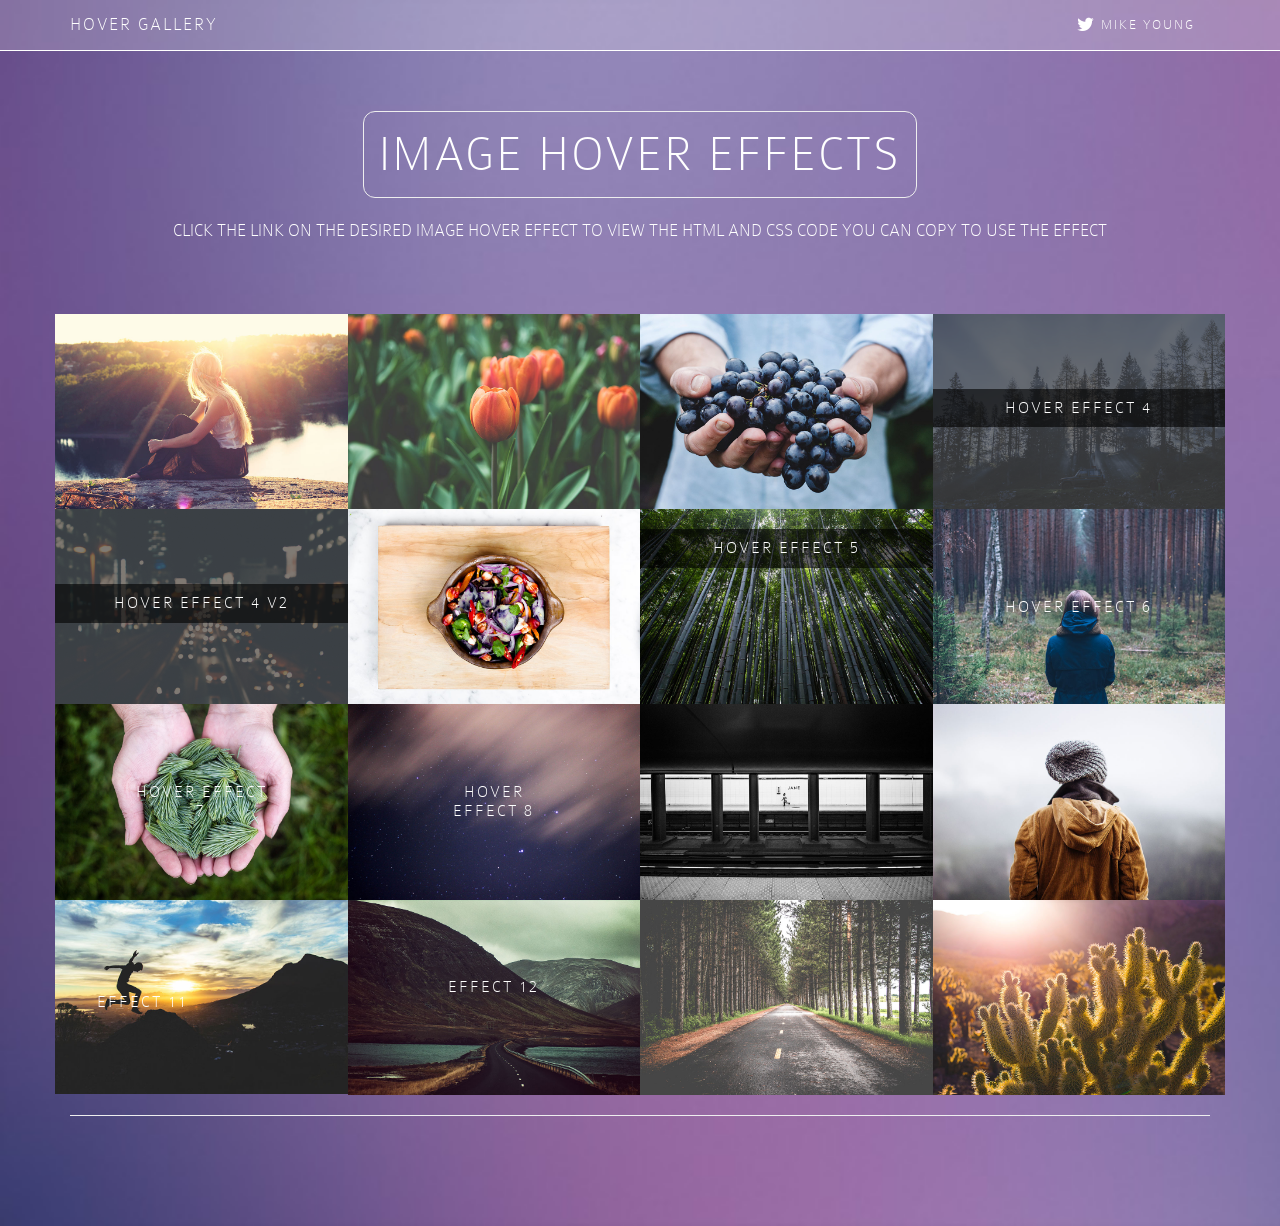
<file: miketricking.github.io/src/index.html>
<!DOCTYPE html>
<html lang="en">

<head>

    <meta charset="utf-8">
    <meta http-equiv="X-UA-Compatible" content="IE=edge">
    <meta name="viewport" content="width=device-width, initial-scale=1">
    <meta name="description" content="Bootstrap image hover effects">
    <meta name="author" content="Mike Young">

    <title>Bootstrap Hover Image Gallery</title>

    <!-- Bootstrap Core CSS -->
    <link href="css/bootstrap.min.css" rel="stylesheet">

    <!-- CCS for the effects-->
    <link href="css/effects.css" rel="stylesheet"> 
	
	<!-- Font Icons -->
	<link rel="stylesheet" href="css/font-awesome.min.css">
	
	<!-- Custom Fonts -->
	<link rel="stylesheet" href="fonts/stylesheet.css">

    <!-- HTML5 Shim and Respond.js IE8 support of HTML5 elements and media queries -->
    <!-- WARNING: Respond.js doesn't work if you view the page via file:// -->
    <!--[if lt IE 9]>
        <script src="https://oss.maxcdn.com/libs/html5shiv/3.7.0/html5shiv.js"></script>
        <script src="https://oss.maxcdn.com/libs/respond.js/1.4.2/respond.min.js"></script>
    <![endif]-->

</head>

<body>

    <!-- Navigation -->
    <nav class="navbar navbar-inverse navbar-static-top" role="navigation">
        <div class="container">
            <!-- Brand and toggle get grouped for better mobile display -->
            <div class="navbar-header">
                <button type="button" class="navbar-toggle" data-toggle="collapse" data-target="#bs-example-navbar-collapse-1">
                    <span class="sr-only">Toggle navigation</span>
                    <span class="icon-bar"></span>
                    <span class="icon-bar"></span>
                    <span class="icon-bar"></span>
                </button>
                <a class="navbar-brand" href="#">Hover gallery</a>
            </div>
            <!-- Collect the nav links, forms, and other content for toggling -->
            <div class="collapse navbar-collapse" id="bs-example-navbar-collapse-1">
                <ul class="nav navbar-nav">
                    <li>
                        <a href="https://twitter.com/mike_youngg"><i class="fa fa-twitter fa-lg"></i> Mike young</a>
                    </li>
                </ul>
            </div>
            <!-- /.navbar-collapse -->
        </div>
        <!-- /.container -->
    </nav>

    <!-- Page Content -->
    <div class="container">

        <div class="row">

            <div class="col-lg-12 text-center">
                <h1 class="page-header">Image hover effects</h1>
				<p class="titlep">Click the link on the desired image hover effect to view the html and css code you can copy to use the effect</p>
            </div>

            <div class="col-lg-3 col-md-4 col-sm-6 col-xs-12">				
				<div class="hover ehover1">
					<img class="img-responsive" src="images/girl.jpg" alt="">
						<div class="overlay">
							<h2>Hover effect 1</h2>
							<button class="info" data-toggle="modal" data-target="#modal1">Show code
						</button>
						</div>				
				</div>
            </div>
			
			
              <div class="col-lg-3 col-md-4 col-sm-6 col-xs-12">				
				<div class="hover ehover2">
					<img class="img-responsive" src="images/p11.jpg" alt="">
						<div class="overlay">
							<h2>Hover effect 2</h2>
							<button class="info" data-toggle="modal" data-target="#modal2">Show code
						</button>
						</div>				
				</div>
            </div>
			
				
					
              <div class="col-lg-3 col-md-4 col-sm-6 col-xs-12">				
				<div class="hover ehover3">
					<img class="img-responsive" src="images/p13.jpg" alt="">
						<div class="overlay">
							<h2>Hover effect 3</h2>
							<button class="info" data-toggle="modal" data-target="#modal3">Show code
						</button>
						</div>				
				</div>
            </div>
			
			
                 <div class="col-lg-3 col-md-4 col-sm-6 col-xs-12">				
				<div class="hover ehover4">
					<img class="img-responsive" src="images/p18.jpg" alt="">
						<div class="overlay">
							<h2>Hover effect 4</h2>
							<button class="info" data-toggle="modal" data-target="#modal4">Show code
						</button>
						</div>				
				</div>
            </div>
			
			
			          <div class="col-lg-3 col-md-4 col-sm-6 col-xs-12">				
				<div class="hover ehover42">
					<img class="img-responsive" src="images/p20.jpg" alt="">
						<div class="overlay">
							<h2>Hover effect 4 v2</h2>
							<button class="info" data-toggle="modal" data-target="#modal4v2">Show code
						</button>
						</div>				
				</div>
            </div>
			
          
            <div class="col-lg-3 col-md-4 col-sm-6 col-xs-12">				
				<div class="hover ehover1v2">
					<img class="img-responsive" src="images/p23.jpg" alt="">
						<div class="overlay">
							<h2>Hover effect 1 v2</h2>
							<button class="info" data-toggle="modal" data-target="#modal1v2">Show code
						</button>
						</div>				
				</div>
            </div>
            
             
              
			
                 <div class="col-lg-3 col-md-4 col-sm-6 col-xs-12">				
				<div class="hover ehover5">
					<img class="img-responsive" src="images/p10.jpg" alt="">
						<div class="overlay">
							<h2>Hover effect 5</h2>
							<button class="info" data-toggle="modal" data-target="#modal5">Show code
						</button>
						</div>				
				</div>
            </div>
			
			
                  <div class="col-lg-3 col-md-4 col-sm-6 col-xs-12">				
				<div class="hover ehover6">
					<img class="img-responsive" src="images/for.jpg" alt="">
						

						<div class="overlay point" data-toggle="modal" data-target="#modal6">
							<h2>Hover effect 6</h2>
							<div class="rotate">
							<p class="group1">
								<a href="#"><i class="fa fa-twitter"></i></a>
								<a href="#"><i class="fa fa-facebook"></i></a>
							</p>
							<hr><hr>
							
							<p class="group2">
								<a href="#"><i class="fa fa-instagram"></i></a>
								<a href="#"><i class="fa fa-dribbble"></i></a>
							</p>
							</div>
						</div>				
							
						</div>				
				</div>
            </div>
			
			
            <div class="row">
                  <div class="col-lg-3 col-md-4 col-sm-6 col-xs-12">				
				<div class="hover ehover7">
					<img class="img-responsive" src="images/hand.jpg" alt="">
						<div class="overlay point" data-toggle="modal" data-target="#modal7">
							<h2>Hover effect 7</h2>
							<p>
							<a href="#"><i class="fa fa-twitter"></i></a>
							<a href="#"><i class="fa fa-facebook"></i></a>
							<a href="#"><i class="fa fa-instagram"></i></a>
							<a href="#"><i class="fa fa-dribbble"></i></a>
							</p>
						</div>
						
				</div>
            </div>
			      <div class="col-lg-3 col-md-4 col-sm-6 col-xs-12">				
				<div class="hover ehover8">
					<img class="img-responsive" src="images/p9.jpg" alt="">
						<div class="overlay point" data-toggle="modal" data-target="#modal8">
							<h2>Hover effect 8</h2>
							<p class="set1">
								<a href="#"><i class="fa fa-twitter"></i></a>
								<a href="#"><i class="fa fa-facebook"></i></a>
							</p>
							<hr><hr>
							<p class="set2">
								<a href="#"><i class="fa fa-instagram"></i></a>
								<a href="#"><i class="fa fa-dribbble"></i></a>
							</p>
						</div>				
				</div>
            </div>
			
				<div class="col-lg-3 col-md-4 col-sm-6 col-xs-12">				
				<div class="hover ehover9">
					<img class="img-responsive" src="images/p.jpg" alt="">
						<div class="overlay">
							<h2>Hover effect 9</h2>
							<button class="info" data-toggle="modal" data-target="#modal9">Show code
							</button>
						</div>				
				</div>
            </div>
			
				<div class="col-lg-3 col-md-4 col-sm-6 col-xs-12">				
				<div class="hover ehover10">
					<img class="img-responsive" src="images/p14.jpg" alt="">
						<div class="overlay">
							<button class="info" data-toggle="modal" data-target="#modal10">Show code
							</button>
							<p class="icon-links">
								<a href="#"><span class="fa fa-twitter"></span></a>
								<a href="#"><span class="fa fa-facebook"></span></a>
								<a href="#"><span class="fa fa-instagram"></span></a>
							</p>
							
						</div>				
				</div>
            </div>
			
			<div class="col-lg-3 col-md-4 col-sm-6 col-xs-12">				
				<div class="hover ehover11">
					<img class="img-responsive" src="images/p3.jpg" alt="">
						<div class="overlay">
							<h2>Effect 11</h2>
							<button class="info nullbutton" data-toggle="modal" data-target="#modal11">Show code
							</button>
						</div>				
				</div>
            </div>
			
			<div class="col-lg-3 col-md-4 col-sm-6 col-xs-12">				
				<div class="hover ehover12">
					<img class="img-responsive" src="images/p26.jpg" alt="">
						<div class="overlay">
							<h2>Effect 12</h2>
							<button class="info nullbutton" data-toggle="modal" data-target="#modal12">Show code
							</button>
						</div>				
				</div>
            </div>
			
			<div class="col-lg-3 col-md-4 col-sm-6 col-xs-12">				
				<div class="hover ehover13">
					<img class="img-responsive" src="images/p4.jpg" alt="">
						<div class="overlay">
							<h2>Effect 13</h2>
							<button class="info nullbutton" data-toggle="modal" data-target="#modal13">Show code
							</button>
						</div>				
				</div>
            </div>
			
			<div class="col-lg-3 col-md-4 col-sm-6 col-xs-12">				
				<div class="hover ehover14">
					<img class="img-responsive" src="images/cac.jpg" alt="">
						<div class="overlay">
							<h2>lense effect</h2>
							<button class="info nullbutton" data-toggle="modal" data-target="#modal14">Show code
							</button>
						</div>				
				</div>
            </div>
		</div>
			
        <hr>

        <!-- Footer -->
        <footer>
            <div class="row">
                <div class="col-lg-12">
                    <p class="breath"></p>
                </div>
            </div>
        </footer>

		</div>
	</div>
    <!-- /.container -->
	
	
	<!-- modals; the pop up boxes that contain the code for the effects -->
	<div id="modal1" class="modal fade">
    <div class="modal-dialog modal-lg">
        <div class="modal-content">
            <div class="modal-header">
                <button type="button" class="close" data-dismiss="modal" aria-hidden="true">&times;</button>
                <h2 class="modal-title">Hover effect 1</h2>
            </div>
            <div class="modal-body">
                <h3>HTML</h3>
				<p> Note: if not using bootstrap and you wish to use the hover simply remove the classes on the first div "col-lg-3 col-md-4 col-sm-6 col-xs-12" and give this div a chosen size eg width: 300px</p>
				<pre>
&lt;div class="col-lg-3 col-md-4 col-sm-6 col-xs-12"&gt;
    &lt;div class="hovereffect"&gt;
        &lt;img class="img-responsive" src="http://placehold.it/350x200" alt=""&gt;
        &lt;div class="overlay"&gt;
           &lt;h2&gt;Hover effect 1&lt;/h2&gt;
           &lt;a class="info" href="#"&gt;link here&lt;/a&gt;
        &lt;/div&gt;
    &lt;/div&gt;
&lt;/div&gt;</pre>
			
				<h3>CSS</h3>
				<pre>
.hovereffect {
width:100%;
height:100%;
float:left;
overflow:hidden;
position:relative;
text-align:center;
cursor:default;
}

.hovereffect .overlay {
width:100%;
height:100%;
position:absolute;
overflow:hidden;
top:0;
left:0;
opacity:0;
background-color:rgba(0,0,0,0.5);
-webkit-transition:all .4s ease-in-out;
transition:all .4s ease-in-out
}

.hovereffect img {
display:block;
position:relative;
-webkit-transition:all .4s linear;
transition:all .4s linear;
}

.hovereffect h2 {
text-transform:uppercase;
color:#fff;
text-align:center;
position:relative;
font-size:17px;
background:rgba(0,0,0,0.6);
-webkit-transform:translatey(-100px);
-ms-transform:translatey(-100px);
transform:translatey(-100px);
-webkit-transition:all .2s ease-in-out;
transition:all .2s ease-in-out;
padding:10px;
}

.hovereffect a.info {
text-decoration:none;
display:inline-block;
text-transform:uppercase;
color:#fff;
border:1px solid #fff;
background-color:transparent;
opacity:0;
filter:alpha(opacity=0);
-webkit-transition:all .2s ease-in-out;
transition:all .2s ease-in-out;
margin:50px 0 0;
padding:7px 14px;
}

.hovereffect a.info:hover {
box-shadow:0 0 5px #fff;
}

.hovereffect:hover img {
-ms-transform:scale(1.2);
-webkit-transform:scale(1.2);
transform:scale(1.2);
}

.hovereffect:hover .overlay {
opacity:1;
filter:alpha(opacity=100);
}

.hovereffect:hover h2,.hovereffect:hover a.info {
opacity:1;
filter:alpha(opacity=100);
-ms-transform:translatey(0);
-webkit-transform:translatey(0);
transform:translatey(0);
}

.hovereffect:hover a.info {
-webkit-transition-delay:.2s;
transition-delay:.2s;
}</pre>
			</div>
            <div class="modal-footer">
                <button type="button" class="btn btn-default" data-dismiss="modal">Close</button>
            </div>
        </div>
    </div>
	</div>
	
	
<div id="modal2" class="modal fade">
    <div class="modal-dialog modal-lg">
        <div class="modal-content">
            <div class="modal-header">
                <button type="button" class="close" data-dismiss="modal" aria-hidden="true">&times;</button>
                <h2 class="modal-title">Hover effect 2</h2>
            </div>
            <div class="modal-body">
                <h3>HTML</h3>
				<p> Note: if not using bootstrap and you wish to use the hover simply remove the classes on the first div "col-lg-3 col-md-4 col-sm-6 col-xs-12" and give this div a chosen size eg width: 300px</p>
				<pre>
&lt;div class="col-lg-3 col-md-4 col-sm-6 col-xs-12"&gt;
    &lt;div class="hovereffect"&gt;
        &lt;img class="img-responsive" src="http://placehold.it/350x200" alt=""&gt;
        &lt;div class="overlay"&gt;
            &lt;h2&gt;Hover effect 2&lt;/h2&gt;
            &lt;a class="info" href="#"&gt;link here&lt;/a&gt;
        &lt;/div&gt;
    &lt;/div&gt;
&lt;/div&gt;</pre>
			
				<h3>CSS</h3>
				<pre>.hovereffect {
  width: 100%;
  height: 100%;
  float: left;
  overflow: hidden;
  position: relative;
  text-align: center;
  cursor: default;
}

.hovereffect .overlay {
  width: 100%;
  height: 100%;
  position: absolute;
  overflow: hidden;
  top: 0;
  left: 0;
  background-color: rgba(0,0,0,0.6);
  opacity: 0;
  filter: alpha(opacity=0);
  -webkit-transform: translate(460px, -100px) rotate(180deg);
  -ms-transform: translate(460px, -100px) rotate(180deg);
  transform: translate(460px, -100px) rotate(180deg);
  -webkit-transition: all 0.2s 0.4s ease-in-out;
  transition: all 0.2s 0.4s ease-in-out;
}

.hovereffect img {
  display: block;
  position: relative;
  -webkit-transition: all 0.2s ease-in;
  transition: all 0.2s ease-in;
}

.hovereffect h2 {
  text-transform: uppercase;
  color: #fff;
  text-align: center;
  position: relative;
  font-size: 17px;
  padding: 10px;
  background: rgba(0, 0, 0, 0.6);
}

.hovereffect a.info {
  display: inline-block;
  text-decoration: none;
  padding: 7px 14px;
  text-transform: uppercase;
  color: #fff;
  border: 1px solid #fff;
  margin: 50px 0 0 0;
  background-color: transparent;
  -webkit-transform: translateY(-200px);
  -ms-transform: translateY(-200px);
  transform: translateY(-200px);
  -webkit-transition: all 0.2s ease-in-out;
  transition: all 0.2s ease-in-out;
}

.hovereffect a.info:hover {
  box-shadow: 0 0 5px #fff;
}

.hovereffect:hover .overlay {
  opacity: 1;
  filter: alpha(opacity=100);
  -webkit-transition-delay: 0s;
  transition-delay: 0s;
  -webkit-transform: translate(0px, 0px);
  -ms-transform: translate(0px, 0px);
  transform: translate(0px, 0px);
}

.hovereffect:hover h2 {
  -webkit-transform: translateY(0px);
  -ms-transform: translateY(0px);
  transform: translateY(0px);
  -webkit-transition-delay: 0.5s;
  transition-delay: 0.5s;
}

.hovereffect:hover a.info {
  -webkit-transform: translateY(0px);
  -ms-transform: translateY(0px);
  transform: translateY(0px);
  -webkit-transition-delay: 0.3s;
  transition-delay: 0.3s;
}</pre>
			</div>
            <div class="modal-footer">
                <button type="button" class="btn btn-default" data-dismiss="modal">Close</button>
            </div>
        </div>
    </div>
	</div>

	<div id="modal3" class="modal fade">
    <div class="modal-dialog modal-lg">
        <div class="modal-content">
            <div class="modal-header">
                <button type="button" class="close" data-dismiss="modal" aria-hidden="true">&times;</button>
                <h2 class="modal-title">Hover effect 3</h2>
            </div>
            <div class="modal-body">
                <h3>HTML</h3>
				<p> Note: if not using bootstrap and you wish to use the hover simply remove the classes on the first div "col-lg-3 col-md-4 col-sm-6 col-xs-12" and give this div a chosen size eg width: 300px</p>
				<pre>
&lt;div class="col-lg-3 col-md-4 col-sm-6 col-xs-12"&gt;
    &lt;div class="hovereffect"&gt;
        &lt;img class="img-responsive" src="http://placehold.it/350x200" alt=""&gt;
        &lt;div class="overlay"&gt;
           &lt;h2&gt;Hover effect 3&lt;/h2&gt;
           &lt;a class="info" href="#"&gt;link here&lt;/a&gt;
        &lt;/div&gt;
    &lt;/div&gt;
&lt;/div&gt;</pre>
			
				<h3>CSS</h3>
				<pre>
.hovereffect {
  width: 100%;
  height: 100%;
  float: left;
  overflow: hidden;
  position: relative;
  text-align: center;
  cursor: default;
}

.hovereffect .overlay {
  width: 100%;
  height: 100%;
  position: absolute;
  overflow: hidden;
  top: 0;
  left: 0;
}

.hovereffect img {
  display: block;
  position: relative;
  -webkit-transition: all 0.4s ease-in;
  transition: all 0.4s ease-in;
}

.hovereffect:hover img {
  filter: url('data:image/svg+xml;charset=utf-8,&lt;svg xmlns="http://www.w3.org/2000/svg"&gt;&lt;filter id="filter"&gt;&lt;feColorMatrix type="matrix" color-interpolation-filters="sRGB" values="0.2126 0.7152 0.0722 0 0 0.2126 0.7152 0.0722 0 0 0.2126 0.7152 0.0722 0 0 0 0 0 1 0" /&gt;&lt;feGaussianBlur stdDeviation="3" /&gt;&lt;/filter&gt;&lt;/svg&gt;#filter');
  filter: grayscale(1) blur(3px);
  -webkit-filter: grayscale(1) blur(3px);
  -webkit-transform: scale(1.2);
  -ms-transform: scale(1.2);
  transform: scale(1.2);
}

.hovereffect h2 {
  text-transform: uppercase;
  text-align: center;
  position: relative;
  font-size: 17px;
  padding: 10px;
  background: rgba(0, 0, 0, 0.6);
}

.hovereffect a.info {
  display: inline-block;
  text-decoration: none;
  padding: 7px 14px;
  border: 1px solid #fff;
  margin: 50px 0 0 0;
  background-color: transparent;
}

.hovereffect a.info:hover {
  box-shadow: 0 0 5px #fff;
}

.hovereffect a.info, .hovereffect h2 {
  -webkit-transform: scale(0.7);
  -ms-transform: scale(0.7);
  transform: scale(0.7);
  -webkit-transition: all 0.4s ease-in;
  transition: all 0.4s ease-in;
  opacity: 0;
  filter: alpha(opacity=0);
  color: #fff;
  text-transform: uppercase;
}

.hovereffect:hover a.info, .hovereffect:hover h2 {
  opacity: 1;
  filter: alpha(opacity=100);
  -webkit-transform: scale(1);
  -ms-transform: scale(1);
  transform: scale(1);
}</pre>
			</div>
            <div class="modal-footer">
                <button type="button" class="btn btn-default" data-dismiss="modal">Close</button>
            </div>
        </div>
    </div>
	</div>

	
	<div id="modal4" class="modal fade">
    <div class="modal-dialog modal-lg">
        <div class="modal-content">
            <div class="modal-header">
                <button type="button" class="close" data-dismiss="modal" aria-hidden="true">&times;</button>
                <h2 class="modal-title">Hover effect 4</h2>
            </div>
            <div class="modal-body">
                <h3>HTML</h3>
				<p> Note: if not using bootstrap and you wish to use the hover simply remove the classes on the first div "col-lg-3 col-md-4 col-sm-6 col-xs-12" and give this div a chosen size eg width: 300px</p>
				<pre>
&lt;div class="col-lg-3 col-md-4 col-sm-6 col-xs-12"&gt;
    &lt;div class="hovereffect"&gt;
        &lt;img class="img-responsive" src="http://placehold.it/350x200" alt=""&gt;
        &lt;div class="overlay"&gt;
           &lt;h2&gt;Hover effect 4&lt;/h2&gt;
           &lt;a class="info" href="#"&gt;link here&lt;/a&gt;
        &lt;/div&gt;
    &lt;/div&gt;
&lt;/div&gt;</pre>
			
				<h3>CSS</h3>
				<pre>
.hovereffect {
  width: 100%;
  height: 100%;
  float: left;
  overflow: hidden;
  position: relative;
  text-align: center;
  cursor: default;
}

.hovereffect .overlay {
  width: 100%;
  height: 100%;
  position: absolute;
  overflow: hidden;
  top: 0;
  left: 0;
  background-color: rgba(75,75,75,0.7);
  -webkit-transition: all 0.4s ease-in-out;
  transition: all 0.4s ease-in-out;
}

.hovereffect:hover .overlay {
  background-color: rgba(48, 152, 157, 0.4);
}

.hovereffect img {
  display: block;
  position: relative;
}

.hovereffect h2 {
  text-transform: uppercase;
  color: #fff;
  text-align: center;
  position: relative;
  font-size: 17px;
  padding: 10px;
  background: rgba(0, 0, 0, 0.6);
  -webkit-transform: translateY(45px);
  -ms-transform: translateY(45px);
  transform: translateY(45px);
  -webkit-transition: all 0.4s ease-in-out;
  transition: all 0.4s ease-in-out;
}

.hovereffect:hover h2 {
  -webkit-transform: translateY(5px);
  -ms-transform: translateY(5px);
  transform: translateY(5px);
}

.hovereffect a.info {
  display: inline-block;
  text-decoration: none;
  padding: 7px 14px;
  text-transform: uppercase;
  color: #fff;
  border: 1px solid #fff;
  background-color: transparent;
  opacity: 0;
  filter: alpha(opacity=0);
  -webkit-transform: scale(0);
  -ms-transform: scale(0);
  transform: scale(0);
  -webkit-transition: all 0.4s ease-in-out;
  transition: all 0.4s ease-in-out;
  font-weight: normal;
  margin: -52px 0 0 0;
  padding: 62px 100px;
}

.hovereffect:hover a.info {
  opacity: 1;
  filter: alpha(opacity=100);
  -webkit-transform: scale(1);
  -ms-transform: scale(1);
  transform: scale(1);
}

.hovereffect a.info:hover {
  box-shadow: 0 0 5px #fff;
}</pre>
			</div>
            <div class="modal-footer">
                <button type="button" class="btn btn-default" data-dismiss="modal">Close</button>
            </div>
        </div>
    </div>
	</div>

	
	<div id="modal4v2" class="modal fade">
    <div class="modal-dialog modal-lg">
        <div class="modal-content">
            <div class="modal-header">
                <button type="button" class="close" data-dismiss="modal" aria-hidden="true">&times;</button>
                <h2 class="modal-title">Hover effect 4v2</h2>
            </div>
            <div class="modal-body">
                <h3>HTML</h3>
				<p> Note: if not using bootstrap and you wish to use the hover simply remove the classes on the first div "col-lg-3 col-md-4 col-sm-6 col-xs-12" and give this div a chosen size eg width: 300px</p>
				<pre>
&lt;div class="col-lg-3 col-md-4 col-sm-6 col-xs-12"&gt;
    &lt;div class="hovereffect"&gt;
        &lt;img class="img-responsive" src="http://placehold.it/350x200" alt=""&gt;
        &lt;div class="overlay"&gt;
           &lt;h2&gt;Hover effect 4v2&lt;/h2&gt;
           &lt;a class="info" href="#"&gt;link here&lt;/a&gt;
        &lt;/div&gt;
    &lt;/div&gt;
&lt;/div&gt;</pre>
			
				<h3>CSS</h3>
				<pre>
.hovereffect {
  width: 100%;
  height: 100%;
  float: left;
  overflow: hidden;
  position: relative;
  text-align: center;
  cursor: default;
}

.hovereffect .overlay {
  width: 100%;
  height: 100%;
  position: absolute;
  overflow: hidden;
  top: 0;
  left: 0;
  background-color: rgba(75,75,75,0.7);
  -webkit-transition: all 0.4s  cubic-bezier(0.88,-0.99, 0, 1.81);
  transition: all 0.4s  cubic-bezier(0.88,-0.99, 0, 1.81);
}

.hovereffect:hover .overlay {
  background-color: rgba(48, 152, 157, 0.4);
}

.hovereffect img {
  display: block;
  position: relative;
}

.hovereffect h2 {
  text-transform: uppercase;
  color: #fff;
  text-align: center;
  position: relative;
  font-size: 17px;
  padding: 10px;
  background: rgba(0, 0, 0, 0.6);
  -webkit-transform: translateY(45px);
  -ms-transform: translateY(45px);
  transform: translateY(45px);
  -webkit-transition: all 0.4s  cubic-bezier(0.88,-0.99, 0, 1.81);
  transition: all 0.4s  cubic-bezier(0.88,-0.99, 0, 1.81);
}

.hovereffect:hover h2 {
  -webkit-transform: translateY(5px);
  -ms-transform: translateY(5px);
  transform: translateY(5px);
}

.hovereffect a.info {
  display: inline-block;
  text-decoration: none;
  padding: 7px 14px;
  text-transform: uppercase;
  color: #fff;
  border: 1px solid #fff;
  background-color: transparent;
  opacity: 0;
  filter: alpha(opacity=0);
  -webkit-transform: scale(0);
  -ms-transform: scale(0);
  transform: scale(0);
  -webkit-transition: all 0.4s  cubic-bezier(0.88,-0.99, 0, 1.81);
  transition: all 0.4s  cubic-bezier(0.88,-0.99, 0, 1.81);
  font-weight: normal;
  margin: -52px 0 0 0;
  padding: 62px 100px;
}

.hovereffect:hover a.info {
  opacity: 1;
  filter: alpha(opacity=100);
  -webkit-transform: scale(1);
  -ms-transform: scale(1);
  transform: scale(1);
}

.hovereffect a.info:hover {
  box-shadow: 0 0 5px #fff;
}</pre>
			</div>
            <div class="modal-footer">
                <button type="button" class="btn btn-default" data-dismiss="modal">Close</button>
            </div>
        </div>
    </div>
	</div>
	
	<div id="modal1v2" class="modal fade">
    <div class="modal-dialog modal-lg">
        <div class="modal-content">
            <div class="modal-header">
                <button type="button" class="close" data-dismiss="modal" aria-hidden="true">&times;</button>
                <h2 class="modal-title">Hover effect 1v2</h2>
            </div>
            <div class="modal-body">
                <h3>HTML</h3>
				<p> Note: if not using bootstrap and you wish to use the hover simply remove the classes on the first div "col-lg-3 col-md-4 col-sm-6 col-xs-12" and give this div a chosen size eg width: 300px</p>
				<pre>
&lt;div class="col-lg-3 col-md-4 col-sm-6 col-xs-12"&gt;
    &lt;div class="hovereffect"&gt;
        &lt;img class="img-responsive" src="http://placehold.it/350x200" alt=""&gt;
        &lt;div class="overlay"&gt;
           &lt;h2&gt;Hover effect 1v2&lt;/h2&gt;
           &lt;a class="info" href="#"&gt;link here&lt;/a&gt;
        &lt;/div&gt;
    &lt;/div&gt;
&lt;/div&gt;</pre>
			
				<h3>CSS</h3>
				<pre>
.hovereffect {
  width: 100%;
  height: 100%;
  float: left;
  overflow: hidden;
  position: relative;
  text-align: center;
  cursor: default;
}

.hovereffect .overlay {
  width: 100%;
  height: 100%;
  position: absolute;
  overflow: hidden;
  top: 0;
  left: 0;
  opacity: 0;
  filter: alpha(opacity=0);
  background-color: rgba(0,0,0,0.5);
  -webkit-transition: all 0.4s cubic-bezier(0.88,-0.99, 0, 1.81);
  transition: all 0.4s cubic-bezier(0.88,-0.99, 0, 1.81);
}

.hovereffect img {
  display: block;
  position: relative;
  -webkit-transition: all 0.4s cubic-bezier(0.88,-0.99, 0, 1.81);
  transition: all 0.4s cubic-bezier(0.88,-0.99, 0, 1.81);
}

.hovereffect h2 {
  text-transform: uppercase;
  color: #fff;
  text-align: center;
  position: relative;
  font-size: 17px;
  background: rgba(0,0,0,0.6);
  -webkit-transform: translatey(-100px);
  -ms-transform: translatey(-100px);
  transform: translatey(-100px);
  -webkit-transition: all 0.4s cubic-bezier(0.88,-0.99, 0, 1.81);
  transition: all 0.4s cubic-bezier(0.88,-0.99, 0, 1.81);
  padding: 10px;
}

.hovereffect a.info {
  text-decoration: none;
  display: inline-block;
  text-transform: uppercase;
  color: #fff;
  border: 1px solid #fff;
  background-color: transparent;
  opacity: 0;
  filter: alpha(opacity=0);
  -webkit-transition: all 0.4s ease;
  transition: all 0.4s ease;
  margin: 50px 0 0;
  padding: 7px 14px;
}

.hovereffect a.info:hover {
  box-shadow: 0 0 5px #fff;
}

.hovereffect:hover img {
  -ms-transform: scale(1.2);
  -webkit-transform: scale(1.2);
  transform: scale(1.2);
}

.hovereffect:hover .overlay {
  opacity: 1;
  filter: alpha(opacity=100);
}

.hovereffect:hover h2,.hovereffect:hover a.info {
  opacity: 1;
  filter: alpha(opacity=100);
  -ms-transform: translatey(0);
  -webkit-transform: translatey(0);
  transform: translatey(0);
}

.hovereffect:hover a.info {
  -webkit-transition-delay: .2s;
  transition-delay: .2s;
}</pre>
			</div>
            <div class="modal-footer">
                <button type="button" class="btn btn-default" data-dismiss="modal">Close</button>
            </div>
        </div>
    </div>
	</div>
	
	
	
<div id="modal5" class="modal fade">
    <div class="modal-dialog modal-lg">
        <div class="modal-content">
            <div class="modal-header">
                <button type="button" class="close" data-dismiss="modal" aria-hidden="true">&times;</button>
                <h2 class="modal-title">Hover effect 5</h2>
            </div>
            <div class="modal-body">
                <h3>HTML</h3>
				<p> Note: if not using bootstrap and you wish to use the hover simply remove the classes on the first div "col-lg-3 col-md-4 col-sm-6 col-xs-12" and give this div a chosen size eg width: 300px</p>
				<pre>
&lt;div class="col-lg-3 col-md-4 col-sm-6 col-xs-12"&gt;
    &lt;div class="hovereffect"&gt;
        &lt;img class="img-responsive" src="http://placehold.it/350x250" alt=""&gt;
        &lt;div class="overlay"&gt;
           &lt;h2&gt;Hover effect 5&lt;/h2&gt;
           &lt;a class="info" href="#"&gt;link here&lt;/a&gt;
        &lt;/div&gt;
    &lt;/div&gt;
&lt;/div&gt;</pre>
			
				<h3>CSS</h3>
				<pre>
.hovereffect {
  width: 100%;
  height: 100%;
  float: left;
  overflow: hidden;
  position: relative;
  text-align: center;
  cursor: default;
}

.hovereffect .overlay {
  width: 100%;
  height: 100%;
  position: absolute;
  overflow: hidden;
  top: 0;
  left: 0;
  -webkit-transition: all 0.4s ease-in-out;
  transition: all 0.4s ease-in-out;
}

.hovereffect:hover .overlay {
  background-color: rgba(170,170,170,0.4);
}

.hovereffect h2, .hovereffect img {
  -webkit-transition: all 0.4s ease-in-out;
  transition: all 0.4s ease-in-out;
}

.hovereffect img {
  display: block;
  position: relative;
  -webkit-transform: scale(1.1);
  -ms-transform: scale(1.1);
  transform: scale(1.1);
}

.hovereffect:hover img {
  -webkit-transform: scale(1);
  -ms-transform: scale(1);
  transform: scale(1);
}

.hovereffect h2 {
  text-transform: uppercase;
  color: #fff;
  text-align: center;
  position: relative;
  font-size: 17px;
  padding: 10px;
  background: rgba(0, 0, 0, 0.6);
}

.hovereffect a.info {
  display: inline-block;
  text-decoration: none;
  padding: 7px 14px;
  text-transform: uppercase;
  color: #fff;
  border: 1px solid #fff;
  margin: 50px 0 0 0;
  background-color: transparent;
  opacity: 0;
  filter: alpha(opacity=0);
  -webkit-transform: scale(1.5);
  -ms-transform: scale(1.5);
  transform: scale(1.5);
  -webkit-transition: all 0.4s ease-in-out;
  transition: all 0.4s ease-in-out;
  font-weight: normal;
  height: 85%;
  width: 85%;
  position: absolute;
  top: -20%;
  left: 8%;
  padding: 70px;
}

.hovereffect:hover a.info {
  opacity: 1;
  filter: alpha(opacity=100);
  -webkit-transform: scale(1);
  -ms-transform: scale(1);
  transform: scale(1);
  background-color: rgba(0,0,0,0.4);
}</pre>
			</div>
            <div class="modal-footer">
                <button type="button" class="btn btn-default" data-dismiss="modal">Close</button>
            </div>
        </div>
    </div>
	</div>
	
<div id="modal6" class="modal fade">
    <div class="modal-dialog modal-lg">
        <div class="modal-content">
            <div class="modal-header">
                <button type="button" class="close" data-dismiss="modal" aria-hidden="true">&times;</button>
                <h2 class="modal-title">Hover effect 6</h2>
            </div>
            <div class="modal-body">
                <h3>HTML</h3>
				<p> Note: if not using bootstrap and you wish to use the hover simply remove the classes on the first div "col-lg-3 col-md-4 col-sm-6 col-xs-12" and give this div a chosen size eg width: 300px</p>
				<pre>
&lt;div class="col-lg-3 col-md-4 col-sm-6 col-xs-12"&gt;
    &lt;div class="hovereffect"&gt;
        &lt;img class="img-responsive" src="http://placehold.it/350x200" alt=""&gt;
        &lt;div class="overlay"&gt;
            &lt;h2&gt;Hover effect 6&lt;/h2&gt;
            &lt;div class="rotate"&gt;
                &lt;p class="group1"&gt;
                    &lt;a href="#"&gt;
                        &lt;i class="fa fa-twitter"&gt;&lt;/i&gt;
                    &lt;/a&gt;
                    &lt;a href="#"&gt;
                        &lt;i class="fa fa-facebook"&gt;&lt;/i&gt;
                    &lt;/a&gt;
                &lt;/p&gt;
                    &lt;hr&gt;
                    &lt;hr&gt;
                &lt;p class="group2"&gt;
                    &lt;a href="#"&gt;
                        &lt;i class="fa fa-instagram"&gt;&lt;/i&gt;
                    &lt;/a&gt;
                    &lt;a href="#"&gt;
                        &lt;i class="fa fa-dribbble"&gt;&lt;/i&gt;
                    &lt;/a&gt;
                &lt;/p&gt;
            &lt;/div&gt;
        &lt;/div&gt;
    &lt;/div&gt;
&lt;/div&gt;</pre>
			
				<h3>CSS</h3>
				<pre>
.hovereffect {
  width: 100%;
  height: 100%;
  float: left;
  overflow: hidden;
  position: relative;
  text-align: center;
  cursor: default;
}

.hovereffect .overlay {
  width: 100%;
  height: 100%;
  position: absolute;
  overflow: hidden;
  top: 0;
  left: 0;
}

.hovereffect img {
  display: block;
  position: relative;
  -webkit-transform: scale(1.1);
  -ms-transform: scale(1.1);
  transform: scale(1.1);
  -webkit-transition: all 0.35s;
  transition: all 0.35s;
}

.hovereffect:hover img {
  -webkit-transform: scale(1);
  -ms-transform: scale(1);
  transform: scale(1);
  filter: url('data:image/svg+xml;charset=utf-8,&lt;svg xmlns="http://www.w3.org/2000/svg"&gt;&lt;filter id="filter"&gt;&lt;feComponentTransfer color-interpolation-filters="sRGB"&gt;&lt;feFuncR type="linear" slope="0.7" /&gt;&lt;feFuncG type="linear" slope="0.7" /&gt;&lt;feFuncB type="linear" slope="0.7" /&gt;&lt;/feComponentTransfer&gt;&lt;/filter&gt;&lt;/svg&gt;#filter');
  filter: brightness(0.7);
  -webkit-filter: brightness(0.7);
}

.hovereffect h2 {
  text-transform: uppercase;
  color: #fff;
  text-align: center;
  font-size: 17px;
  padding: 10px;
  width: 100%;
}

.hovereffect:hover h2 {
  opacity: 0;
  filter: alpha(opacity=0);
  -webkit-transform: translate3d(-50%,-50%,0) scale3d(0.8,0.8,1);
  transform: translate3d(-50%,-50%,0) scale3d(0.8,0.8,1);
}

.hovereffect a.info {
  display: inline-block;
  text-decoration: none;
  padding: 7px 14px;
  text-transform: uppercase;
  color: #fff;
  border: 1px solid #fff;
  margin: 50px 0 0 0;
  background-color: transparent;
}

.hovereffect a.info:hover {
  box-shadow: 0 0 5px #fff;
}

.hovereffect .rotate {
  -webkit-transform: rotate(-45deg);
  -ms-transform: rotate(-45deg);
  transform: rotate(-45deg);
  width: 100%;
  height: 100%;
  position: absolute;
}

.hovereffect hr {
  width: 50%;
  opacity: 0;
  filter: alpha(opacity=0);
}

.hovereffect  hr:nth-child(2) {
  -webkit-transform: translate3d(-50%,-50%,0) rotate(0deg) scale3d(0,0,1);
  transform: translate3d(-50%,-50%,0) rotate(0deg) scale3d(0,0,1);
}

.hovereffect  hr:nth-child(3) {
  -webkit-transform: translate3d(-50%,-50%,0) rotate(90deg) scale3d(0,0,1);
  transform: translate3d(-50%,-50%,0) rotate(90deg) scale3d(0,0,1);
}

.hovereffect h2, .hovereffect hr {
  position: absolute;
  top: 50%;
  left: 50%;
  -webkit-transition: opacity 0.35s, -webkit-transform 0.35s;
  transition: opacity 0.35s, transform 0.35s;
  -webkit-transform: translate3d(-50%,-50%,0);
  transform: translate3d(-50%,-50%,0);
  -webkit-transform-origin: 50%;
  -ms-transform-origin: 50%;
  transform-origin: 50%;
  background-color: transparent;
  margin: 0px;
}

.group1, .group2 {
  left: 50%;
  position: absolute;
  -webkit-transition: opacity 0.35s, -webkit-transform 0.35s;
  transition: opacity 0.35s, transform 0.35s;
  -webkit-transform: translate3d(-50%,-50%,0);
  transform: translate3d(-50%,-50%,0);
  -webkit-transform-origin: 50%;
  -ms-transform-origin: 50%;
  transform-origin: 50%;
  background-color: transparent;
  margin: 0px;
  padding: 0px;
}

.group1 {
  top: 40%;
}

.group2 {
  top: 60%;
}

.hovereffect p {
  width: 30%;
  text-transform: none;
  font-size: 15px;
  line-height: 2;
}

.hovereffect p a {
  color: #fff;
}

.hovereffect p a:hover,
.hovereffect p a:focus {
  opacity: 0.6;
  filter: alpha(opacity=60);
}

.hovereffect  a i {
  opacity: 0;
  filter: alpha(opacity=0);
  -webkit-transition: opacity 0.35s, -webkit-transform 0.35s;
  transition: opacity 0.35s, transform 0.35s;
  padding: 10px;
  font-size: 20px;
}

.group1 a:first-child i {
  -webkit-transform: translate3d(-60px,-60px,0) rotate(45deg) scale(2);
  transform: translate3d(-60px,-60px,0) rotate(45deg) scale(2);
}

.group1 a:nth-child(2) i {
  -webkit-transform: translate3d(60px,-60px,0) rotate(45deg) scale(2);
  transform: translate3d(60px,-60px,0)  rotate(45deg) scale(2);
}

.group2 a:first-child i {
  -webkit-transform: translate3d(-60px,60px,0) rotate(45deg) scale(2);
  transform: translate3d(-60px,60px,0) rotate(45deg) scale(2);
}

.group2 a:nth-child(2) i {
  -webkit-transform: translate3d(60px,60px,0)  rotate(45deg) scale(2);
  transform: translate3d(60px,60px,0)  rotate(45deg) scale(2);
}

.hovereffect:hover hr:nth-child(2) {
  opacity: 1;
  filter: alpha(opacity=100);
  -webkit-transform: translate3d(-50%,-50%,0) rotate(0deg) scale3d(1,1,1);
  transform: translate3d(-50%,-50%,0) rotate(0deg) scale3d(1,1,1);
}

.hovereffect:hover hr:nth-child(3) {
  opacity: 1;
  filter: alpha(opacity=100);
  -webkit-transform: translate3d(-50%,-50%,0) rotate(90deg) scale3d(1,1,1);
  transform: translate3d(-50%,-50%,0) rotate(90deg) scale3d(1,1,1);
}

.hovereffect:hover .group1 i:empty, .hovereffect:hover .group2 i:empty {
  -webkit-transform: translate3d(0,0,0);
  transform: translate3d(0,0,0) rotate(45deg) scale(1);
  opacity: 1;
  filter: alpha(opacity=100);
}</pre>
			</div>
            <div class="modal-footer">
                <button type="button" class="btn btn-default" data-dismiss="modal">Close</button>
            </div>
        </div>
    </div>
	</div>	

	
	<div id="modal7" class="modal fade">
    <div class="modal-dialog modal-lg">
        <div class="modal-content">
            <div class="modal-header">
                <button type="button" class="close" data-dismiss="modal" aria-hidden="true">&times;</button>
                <h2 class="modal-title">Hover effect 7</h2>
            </div>
            <div class="modal-body">
                <h3>HTML</h3>
				<p> Note: if not using bootstrap and you wish to use the hover simply remove the classes on the first div "col-lg-3 col-md-4 col-sm-6 col-xs-12" and give this div a chosen size eg width: 300px</p>
				<pre>
&lt;div class="col-lg-3 col-md-4 col-sm-6 col-xs-12"&gt;
    &lt;div class="hovereffect"&gt;
        &lt;img class="img-responsive" src="http://placehold.it/290x195" alt=""&gt;
            &lt;div class="overlay"&gt;
                &lt;h2&gt;Hover effect 7&lt;/h2&gt;
                &lt;p&gt;
                    &lt;a href="#"&gt;
                        &lt;i class="fa fa-twitter"&gt;&lt;/i&gt;
                    &lt;/a&gt;
                    &lt;a href="#"&gt;
                        &lt;i class="fa fa-facebook"&gt;&lt;/i&gt;
                    &lt;/a&gt;
                    &lt;a href="#"&gt;
                        &lt;i class="fa fa-instagram"&gt;&lt;/i&gt;
                    &lt;/a&gt;
                    &lt;a href="#"&gt;
                        &lt;i class="fa fa-dribbble"&gt;&lt;/i&gt;
                    &lt;/a&gt;
                &lt;/p&gt;
            &lt;/div&gt;
    &lt;/div&gt;
&lt;/div&gt;</pre>
			
				<h3>CSS</h3>
				<pre>
.hovereffect {
  width: 100%;
  height: 100%;
  float: left;
  overflow: hidden;
  position: relative;
  text-align: center;
  cursor: default;
}

.hovereffect .overlay {
  width: 100%;
  height: 100%;
  position: absolute;
  overflow: hidden;
  top: 0;
  left: 0;
}

.hovereffect img {
  display: block;
  position: relative;
}

.hovereffect h2 {
  text-transform: uppercase;
  color: #fff;
  text-align: center;
  font-size: 17px;
}

.hovereffect:hover h2 {
  opacity: 0;
  filter: alpha(opacity=0);
  -webkit-transform: translate3d(-50%,-50%,0) scale3d(0.8,0.8,1);
  transform: translate3d(-50%,-50%,0) scale3d(0.8,0.8,1);
}

.hovereffect a.info {
  display: inline-block;
  text-decoration: none;
  padding: 7px 14px;
  text-transform: uppercase;
  color: #fff;
  border: 1px solid #fff;
  margin: 50px 0 0 0;
  background-color: transparent;
}

.hovereffect a.info:hover {
  box-shadow: 0 0 5px #fff;
}

.hovereffect h2,
.hovereffect p {
  position: absolute;
  top: 50%;
  left: 50%;
  -webkit-transition: opacity 0.35s, -webkit-transform 0.35s;
  transition: opacity 0.35s, transform 0.35s;
  -webkit-transform: translate3d(-50%,-50%,0);
  transform: translate3d(-50%,-50%,0);
  -webkit-transform-origin: 50%;
  -ms-transform-origin: 50%;
  transform-origin: 50%;
  background-color: transparent;
  margin: 0px;
  padding: 0px;
}

.hovereffect .overlay:before {
  position: absolute;
  top: 50%;
  left: 50%;
  width: 40%;
  height: 60%;
  border: 2px solid #fff;
  content: '';
  opacity: 0;
  filter: alpha(opacity=0);
  -webkit-transition: opacity 0.35s, -webkit-transform 0.35s;
  transition: opacity 0.35s, transform 0.35s;
  -webkit-transform: translate3d(-50%,-50%,0) rotate3d(0,0,1,-45deg) scale3d(0,0,1);
  transform: translate3d(-50%,-50%,0) rotate3d(0,0,1,-45deg) scale3d(0,0,1);
  -webkit-transform-origin: 50%;
  -ms-transform-origin: 50%;
  transform-origin: 50%;
}

.hovereffect p {
  width: 20%;
  text-transform: none;
  font-size: 15px;
  line-height: 2;
}

.hovereffect p a {
  color: #fff;
}

.hovereffect p a:hover,
.hovereffect p a:focus {
  opacity: 0.6;
  filter: alpha(opacity=60);
}

.hovereffect  a i {
  opacity: 0;
  filter: alpha(opacity=0);
  -webkit-transition: opacity 0.35s, -webkit-transform 0.35s;
  transition: opacity 0.35s, transform 0.35s;
  padding: 0px 5px;
}

.hovereffect p a:first-child i {
  -webkit-transform: translate3d(-60px,-60px,0);
  transform: translate3d(-60px,-60px,0);
}

.hovereffect p a:nth-child(2) i {
  -webkit-transform: translate3d(60px,-60px,0);
  transform: translate3d(60px,-60px,0);
}

.hovereffect p a:nth-child(3) i {
  -webkit-transform: translate3d(-60px,60px,0);
  transform: translate3d(-60px,60px,0);
}

.hovereffect p a:nth-child(4) i {
  -webkit-transform: translate3d(60px,60px,0);
  transform: translate3d(60px,60px,0);
}

.hovereffect:hover .overlay:before {
  opacity: 1;
  filter: alpha(opacity=100);
  background-color: rgba(0,0,0,0.2);
  -webkit-transform: translate3d(-50%,-50%,0) rotate3d(0,0,1,-135deg) scale3d(1,1,1);
  transform: translate3d(-50%,-50%,0) rotate3d(0,0,1,-135deg) scale3d(1,1,1);
}

.hovereffect:hover p i:empty {
  -webkit-transform: translate3d(0,0,0);
  transform: translate3d(0,0,0);
  opacity: 1;
  filter: alpha(opacity=100);
}
</pre>
			</div>
            <div class="modal-footer">
                <button type="button" class="btn btn-default" data-dismiss="modal">Close</button>
            </div>
        </div>
    </div>
	</div>	
	
	
	
	<div id="modal8" class="modal fade">
    <div class="modal-dialog modal-lg">
        <div class="modal-content">
            <div class="modal-header">
                <button type="button" class="close" data-dismiss="modal" aria-hidden="true">&times;</button>
                <h2 class="modal-title">Hover effect 8</h2>
            </div>
            <div class="modal-body">
                <h3>HTML</h3>
				<p> Note: if not using bootstrap and you wish to use the hover simply remove the classes on the first div "col-lg-3 col-md-4 col-sm-6 col-xs-12" and give this div a chosen size eg width: 300px</p>
				<pre>
&lt;div class="col-lg-3 col-md-4 col-sm-6 col-xs-12"&gt;
    &lt;div class="hovereffect"&gt;
        &lt;img class="img-responsive" src="http://placehold.it/290x195" alt=""&gt;
            &lt;div class="overlay"&gt;
                &lt;h2&gt;Hover effect 8&lt;/h2&gt;
                &lt;p class="set1"&gt;
                    &lt;a href="#"&gt;
                        &lt;i class="fa fa-twitter"&gt;&lt;/i&gt;
                    &lt;/a&gt;
                    &lt;a href="#"&gt;
                        &lt;i class="fa fa-facebook"&gt;&lt;/i&gt;
                    &lt;/a&gt;
                &lt;/p&gt;
                &lt;hr&gt;
                &lt;hr&gt;
                &lt;p class="set2"&gt;
                    &lt;a href="#"&gt;
                        &lt;i class="fa fa-instagram"&gt;&lt;/i&gt;
                    &lt;/a&gt;
                    &lt;a href="#"&gt;
                        &lt;i class="fa fa-dribbble"&gt;&lt;/i&gt;
                    &lt;/a&gt;
                &lt;/p&gt;
            &lt;/div&gt;
    &lt;/div&gt;
&lt;/div&gt;</pre>
			
				<h3>CSS</h3>
				<pre>
.hovereffect {
  width: 100%;
  height: 100%;
  float: left;
  overflow: hidden;
  position: relative;
  text-align: center;
  cursor: default;
}

.hovereffect .overlay {
  width: 100%;
  height: 100%;
  position: absolute;
  overflow: hidden;
  top: 0;
  left: 0;
}

.hovereffect img {
  display: block;
  position: relative;
}

.hovereffect h2 {
  text-transform: uppercase;
  color: #fff;
  text-align: center;
  font-size: 17px;
  padding: 10px;
}

.hovereffect:hover h2 {
  opacity: 0;
  filter: alpha(opacity=0);
  -webkit-transform: translate3d(-50%,-50%,0) scale3d(0.8,0.8,1);
  transform: translate3d(-50%,-50%,0) scale3d(0.8,0.8,1);
}

.hovereffect a.info {
  display: inline-block;
  text-decoration: none;
  padding: 7px 14px;
  text-transform: uppercase;
  color: #fff;
  border: 1px solid #fff;
  margin: 50px 0 0 0;
  background-color: transparent;
}

.hovereffect a.info:hover {
  box-shadow: 0 0 5px #fff;
}

.hovereffect hr {
  width: 40%;
  opacity: 0;
  filter: alpha(opacity=0);
  border: 1px solid #FFF;
}

.hovereffect  hr:nth-child(3) {
  -webkit-transform: translate3d(-50%,-50%,0) rotate3d(0,0,1,90deg) scale3d(0,0,1);
  transform: translate3d(-50%,-50%,0) rotate3d(0,0,1,90deg) scale3d(0,0,1);
}

.hovereffect  hr:nth-child(4) {
  -webkit-transform: translate3d(-50%,-50%,0) rotate3d(0,0,1,180deg) scale3d(0,0,1);
  transform: translate3d(-50%,-50%,0) rotate3d(0,0,1, 180deg) scale3d(0,0,1);
}

.hovereffect h2, .hovereffect hr {
  position: absolute;
  top: 50%;
  left: 50%;
  -webkit-transition: opacity 0.35s, -webkit-transform 0.35s;
  transition: opacity 0.35s, transform 0.35s;
  -webkit-transform: translate3d(-50%,-50%,0);
  transform: translate3d(-50%,-50%,0);
  -webkit-transform-origin: 50%;
  -ms-transform-origin: 50%;
  transform-origin: 50%;
  background-color: transparent;
  margin: 0px;
}

.set1, .set2 {
  left: 50%;
  position: absolute;
  -webkit-transition: opacity 0.35s, -webkit-transform 0.35s;
  transition: opacity 0.35s, transform 0.35s;
  -webkit-transform: translate3d(-50%,-50%,0);
  transform: translate3d(-50%,-50%,0);
  -webkit-transform-origin: 50%;
  -ms-transform-origin: 50%;
  transform-origin: 50%;
  background-color: transparent;
  margin: 0px;
  padding: 0px;
}

.set1 {
  top: 40%;
}

.set2 {
  top: 60%;
}

.hovereffect p {
  width: 30%;
  text-transform: none;
  font-size: 15px;
  line-height: 2;
}

.hovereffect p a {
  color: #fff;
}

.hovereffect p a:hover,
.hovereffect p a:focus {
  opacity: 0.6;
  filter: alpha(opacity=60);
}

.hovereffect  a i {
  opacity: 0;
  filter: alpha(opacity=0);
  -webkit-transition: opacity 0.35s, -webkit-transform 0.35s;
  transition: opacity 0.35s, transform 0.35s;
  padding: 10px;
  font-size: 20px;
}

.set1 a:first-child i {
  -webkit-transform: translate3d(-60px,-60px,0);
  transform: translate3d(-60px,-60px,0);
}

.set1 a:nth-child(2) i {
  -webkit-transform: translate3d(60px,-60px,0);
  transform: translate3d(60px,-60px,0);
}

.set2 a:first-child i {
  -webkit-transform: translate3d(-60px,60px,0);
  transform: translate3d(-60px,60px,0);
}

.set2 a:nth-child(2) i {
  -webkit-transform: translate3d(60px,60px,0);
  transform: translate3d(60px,60px,0);
}

.hovereffect:hover hr:nth-child(3) {
  opacity: 1;
  filter: alpha(opacity=100);
  -webkit-transform: translate3d(-50%,-50%,0) rotate3d(0,0,1,-90deg) scale3d(1,1,1);
  transform: translate3d(-50%,-50%,0) rotate3d(0,0,1,-90deg) scale3d(1,1,1);
}

.hovereffect:hover hr:nth-child(4) {
  opacity: 1;
  filter: alpha(opacity=100);
  -webkit-transform: translate3d(-50%,-50%,0) rotate3d(0,0,1,-180deg) scale3d(1,1,1);
  transform: translate3d(-50%,-50%,0) rotate3d(0,0,1,-180deg) scale3d(1,1,1);
}

.hovereffect:hover .set1 i:empty, .hovereffect:hover .set2 i:empty {
  -webkit-transform: translate3d(0,0,0);
  transform: translate3d(0,0,0);
  opacity: 1;
  filter: alpha(opacity=100);
}</pre>
			</div>
            <div class="modal-footer">
                <button type="button" class="btn btn-default" data-dismiss="modal">Close</button>
            </div>
        </div>
    </div>
	</div>	

	
	<div id="modal9" class="modal fade">
    <div class="modal-dialog modal-lg">
        <div class="modal-content">
            <div class="modal-header">
                <button type="button" class="close" data-dismiss="modal" aria-hidden="true">&times;</button>
                <h2 class="modal-title">Hover effect 9</h2>
            </div>
            <div class="modal-body">
                <h3>HTML</h3>
				<p> Note: if not using bootstrap and you wish to use the hover simply remove the classes on the first div "col-lg-3 col-md-4 col-sm-6 col-xs-12" and give this div a chosen size eg width: 300px</p>
				<pre>
&lt;div class="col-lg-3 col-md-4 col-sm-6 col-xs-12"&gt;
    &lt;div class="hovereffect"&gt;
        &lt;img class="img-responsive" src="http://placehold.it/350x200" alt=""&gt;
        &lt;div class="overlay"&gt;
           &lt;h2&gt;Hover effect 9&lt;/h2&gt;
           &lt;a class="info" href="#"&gt;link here&lt;/a&gt;
        &lt;/div&gt;
    &lt;/div&gt;
&lt;/div&gt;</pre>
			
				<h3>CSS</h3>
				<pre>
.hovereffect {
  width: 100%;
  height: 100%;
  float: left;
  overflow: hidden;
  position: relative;
  text-align: center;
  cursor: default;
}

.hovereffect .overlay {
  width: 100%;
  height: 100%;
  position: absolute;
  overflow: hidden;
  left: 0;
  background-color: rgba(255, 255, 255, 0.7);
  top: -200px;
  opacity: 0;
  filter: alpha(opacity=0);
  -webkit-transition: all 0.1s ease-out 0.5s;
  transition: all 0.1s ease-out 0.5s;
}

.hovereffect:hover .overlay {
  opacity: 1;
  filter: alpha(opacity=100);
  top: 0px;
  -webkit-transition-delay: 0s;
  transition-delay: 0s;
}

.hovereffect img {
  display: block;
  position: relative;
}

.hovereffect h2 {
  text-transform: uppercase;
  color: #fff;
  text-align: center;
  position: relative;
  font-size: 17px;
  padding: 10px;
  background: rgba(0, 0, 0, 0.6);
  -webkit-transform: translateY(-200px);
  -ms-transform: translateY(-200px);
  transform: translateY(-200px);
  -webkit-transition: all ease-in-out 0.1s;
  transition: all ease-in-out 0.1s;
  -webkit-transition-delay: 0.3s;
  transition-delay: 0.3s;
}

.hovereffect:hover h2 {
  -webkit-transform: translateY(0px);
  -ms-transform: translateY(0px);
  transform: translateY(0px);
  -webkit-transition-delay: 0.3s;
  transition-delay: 0.3s;
}

.hovereffect a.info {
  display: inline-block;
  text-decoration: none;
  padding: 7px 14px;
  text-transform: uppercase;
  margin: 50px 0 0 0;
  background-color: transparent;
  -webkit-transform: translateY(-200px);
  -ms-transform: translateY(-200px);
  transform: translateY(-200px);
  color: #000;
  border: 1px solid #000;
  -webkit-transition: all ease-in-out 0.3s;
  transition: all ease-in-out 0.3s;
}

.hovereffect a.info:hover {
  box-shadow: 0 0 5px #fff;
}

.hovereffect:hover a.info {
  -webkit-transform: translateY(0px);
  -ms-transform: translateY(0px);
  transform: translateY(0px);
  box-shadow: 0 0 5px #000;
  color: #000;
  border: 1px solid #000;
  -webkit-transition-delay: 0.3s;
  transition-delay: 0.3s;
}</pre>
			</div>
            <div class="modal-footer">
                <button type="button" class="btn btn-default" data-dismiss="modal">Close</button>
            </div>
        </div>
    </div>
	</div>	

	
	<div id="modal10" class="modal fade">
    <div class="modal-dialog modal-lg">
        <div class="modal-content">
            <div class="modal-header">
                <button type="button" class="close" data-dismiss="modal" aria-hidden="true">&times;</button>
                <h2 class="modal-title">Hover effect 10</h2>
            </div>
            <div class="modal-body">
                <h3>HTML</h3>
				<p> Note: if not using bootstrap and you wish to use the hover simply remove the classes on the first div "col-lg-3 col-md-4 col-sm-6 col-xs-12" and give this div a chosen size eg width: 300px</p>
				<pre>
&lt;div class="col-lg-3 col-md-4 col-sm-6 col-xs-12"&gt;
    &lt;div class="hovereffect"&gt;
        &lt;img class="img-responsive" src="http://placehold.it/350x200" alt=""&gt;
            &lt;div class="overlay"&gt;
                &lt;h2&gt;Effect 10&lt;/h2&gt;
                &lt;p class="icon-links"&gt;
                    &lt;a href="#"&gt;
                        &lt;span class="fa fa-twitter"&gt;&lt;/span&gt;
                    &lt;/a&gt;
                    &lt;a href="#"&gt;
                        &lt;span class="fa fa-facebook"&gt;&lt;/span&gt;
                    &lt;/a&gt;
                    &lt;a href="#"&gt;
                        &lt;span class="fa fa-instagram"&gt;&lt;/span&gt;
                    &lt;/a&gt;
                &lt;/p&gt;
            &lt;/div&gt;
    &lt;/div&gt;
&lt;/div&gt;</pre>
			
				<h3>CSS</h3>
				<pre>

.hovereffect {
    width: 100%;
    height: 100%;
    float: left;
    overflow: hidden;
    position: relative;
    text-align: center;
    cursor: default;
}
.hovereffect .overlay {
    width: 100%;
    position: absolute;
    overflow: hidden;
    left: 0;
	top: auto;
	bottom: 0;
	padding: 1em;
	height: 4.75em;
	background: #79FAC4;
	color: #3c4a50;
	-webkit-transition: -webkit-transform 0.35s;
	transition: transform 0.35s;
	-webkit-transform: translate3d(0,100%,0);
	transform: translate3d(0,100%,0);
}

.hovereffect img {
    display: block;
    position: relative;
	-webkit-transition: -webkit-transform 0.35s;
	transition: transform 0.35s;
}

.hovereffect:hover img {
-webkit-transform: translate3d(0,-10%,0);
	transform: translate3d(0,-10%,0);
}

.hovereffect h2 {
    text-transform: uppercase;
    color: #fff;
    text-align: center;
    position: relative;
    font-size: 17px;
    padding: 10px;
    background: rgba(0, 0, 0, 0.6);
	float: left;
	margin: 0px;
	display: inline-block;
}

.hovereffect a.info {
    display: inline-block;
    text-decoration: none;
    padding: 7px 14px;
    text-transform: uppercase;
	color: #fff;
	border: 1px solid #fff;
	margin: 50px 0 0 0;
	background-color: transparent;
}
.hovereffect a.info:hover {
    box-shadow: 0 0 5px #fff;
}


.hovereffect p.icon-links a {
	float: right;
	color: #3c4a50;
	font-size: 1.4em;
}

.hovereffect:hover p.icon-links a:hover,
.hovereffect:hover p.icon-links a:focus {
	color: #252d31;
}

.hovereffect h2,
.hovereffect p.icon-links a {
	-webkit-transition: -webkit-transform 0.35s;
	transition: transform 0.35s;
	-webkit-transform: translate3d(0,200%,0);
	transform: translate3d(0,200%,0);
}

.hovereffect p.icon-links a span:before {
	display: inline-block;
	padding: 8px 10px;
	speak: none;
	-webkit-font-smoothing: antialiased;
	-moz-osx-font-smoothing: grayscale;
}


.hovereffect:hover .overlay,
.hovereffect:hover h2,
.hovereffect:hover p.icon-links a {
	-webkit-transform: translate3d(0,0,0);
	transform: translate3d(0,0,0);
}

.hovereffect:hover h2 {
	-webkit-transition-delay: 0.05s;
	transition-delay: 0.05s;
}

.hovereffect:hover p.icon-links a:nth-child(3) {
	-webkit-transition-delay: 0.1s;
	transition-delay: 0.1s;
}

.hovereffect:hover p.icon-links a:nth-child(2) {
	-webkit-transition-delay: 0.15s;
	transition-delay: 0.15s;
}

.hovereffect:hover p.icon-links a:first-child {
	-webkit-transition-delay: 0.2s;
	transition-delay: 0.2s;
}</pre>
			</div>
            <div class="modal-footer">
                <button type="button" class="btn btn-default" data-dismiss="modal">Close</button>
            </div>
        </div>
    </div>
	</div>	

	
	
	<div id="modal11" class="modal fade">
    <div class="modal-dialog modal-lg">
        <div class="modal-content">
            <div class="modal-header">
                <button type="button" class="close" data-dismiss="modal" aria-hidden="true">&times;</button>
                <h2 class="modal-title">Hover effect 11</h2>
            </div>
            <div class="modal-body">
                <h3>HTML</h3>
				<p> Note: if not using bootstrap and you wish to use the hover simply remove the classes on the first div "col-lg-3 col-md-4 col-sm-6 col-xs-12" and give this div a chosen size eg width: 300px</p>
				<pre>
&lt;div class="col-lg-3 col-md-4 col-sm-6 col-xs-12"&gt;
    &lt;div class="hovereffect"&gt;
        &lt;img class="img-responsive" src="http://placehold.it/350x200" alt=""&gt;
            &lt;div class="overlay"&gt;
                &lt;h2&gt;Effect 11&lt;/h2&gt;
				&lt;p&gt; 
					&lt;a href="#"&gt;LINK HERE&lt;/a&gt;
				&lt;/p&gt; 
            &lt;/div&gt;
    &lt;/div&gt;
&lt;/div&gt;</pre>
			
				<h3>CSS</h3>
				<pre>
.hovereffect {
  width: 100%;
  height: 100%;
  float: left;
  overflow: hidden;
  position: relative;
  text-align: center;
  cursor: default;
  background: -webkit-linear-gradient(45deg, #ff89e9 0%, #05abe0 100%);
  background: linear-gradient(45deg, #ff89e9 0%,#05abe0 100%);
}

.hovereffect .overlay {
  width: 100%;
  height: 100%;
  position: absolute;
  overflow: hidden;
  top: 0;
  left: 0;
  padding: 3em;
  text-align: left;
}

.hovereffect img {
  display: block;
  position: relative;
  max-width: none;
  width: calc(100% + 60px);
  -webkit-transition: opacity 0.35s, -webkit-transform 0.45s;
  transition: opacity 0.35s, transform 0.45s;
  -webkit-transform: translate3d(-40px,0,0);
  transform: translate3d(-40px,0,0);
}

.hovereffect h2 {
  text-transform: uppercase;
  color: #fff;
  position: relative;
  font-size: 17px;
  background-color: transparent;
  padding: 15% 0 10px 0;
  text-align: left;
}

.hovereffect .overlay:before {
  position: absolute;
  top: 20px;
  right: 20px;
  bottom: 20px;
  left: 20px;
  border: 1px solid #fff;
  content: '';
  opacity: 0;
  filter: alpha(opacity=0);
  -webkit-transition: opacity 0.35s, -webkit-transform 0.45s;
  transition: opacity 0.35s, transform 0.45s;
  -webkit-transform: translate3d(-20px,0,0);
  transform: translate3d(-20px,0,0);
}

.hovereffect a, .hovereffect p {
  color: #FFF;
  opacity: 0;
  filter: alpha(opacity=0);
  -webkit-transition: opacity 0.35s, -webkit-transform 0.45s;
  transition: opacity 0.35s, transform 0.45s;
  -webkit-transform: translate3d(-10px,0,0);
  transform: translate3d(-10px,0,0);
}

.hovereffect:hover img {
  opacity: 0.6;
  filter: alpha(opacity=60);
  -webkit-transform: translate3d(0,0,0);
  transform: translate3d(0,0,0);
}

.hovereffect:hover .overlay:before,
.hovereffect:hover a, .hovereffect:hover p {
  opacity: 1;
  filter: alpha(opacity=100);
  -webkit-transform: translate3d(0,0,0);
  transform: translate3d(0,0,0);
}
</pre>
			</div>
            <div class="modal-footer">
                <button type="button" class="btn btn-default" data-dismiss="modal">Close</button>
            </div>
        </div>
    </div>
	</div>	
	
	<div id="modal12" class="modal fade">
    <div class="modal-dialog modal-lg">
        <div class="modal-content">
            <div class="modal-header">
                <button type="button" class="close" data-dismiss="modal" aria-hidden="true">&times;</button>
                <h2 class="modal-title">Hover effect 12</h2>
            </div>
            <div class="modal-body">
                <h3>HTML</h3>
				<p> Note: if not using bootstrap and you wish to use the hover simply remove the classes on the first div "col-lg-3 col-md-4 col-sm-6 col-xs-12" and give this div a chosen size eg width: 300px</p>
				<pre>
&lt;div class="col-lg-3 col-md-4 col-sm-6 col-xs-12"&gt;
    &lt;div class="hovereffect"&gt;
        &lt;img class="img-responsive" src="http://placehold.it/350x250" alt=""&gt;
            &lt;div class="overlay"&gt;
                &lt;h2&gt;Effect 12&lt;/h2&gt;
				&lt;p&gt; 
					&lt;a href="#"&gt;LINK HERE&lt;/a&gt;
				&lt;/p&gt; 
            &lt;/div&gt;
    &lt;/div&gt;
&lt;/div&gt;</pre>
			
				<h3>CSS</h3>
				<pre>
.hovereffect {
  width: 100%;
  height: 100%;
  float: left;
  overflow: hidden;
  position: relative;
  text-align: center;
  cursor: default;
  background: #42b078;
}

.hovereffect .overlay {
  width: 100%;
  height: 100%;
  position: absolute;
  overflow: hidden;
  top: 0;
  left: 0;
  padding: 50px 20px;
}

.hovereffect img {
  display: block;
  position: relative;
  max-width: none;
  width: calc(100% + 20px);
  -webkit-transition: opacity 0.35s, -webkit-transform 0.35s;
  transition: opacity 0.35s, transform 0.35s;
  -webkit-transform: translate3d(-10px,0,0);
  transform: translate3d(-10px,0,0);
  -webkit-backface-visibility: hidden;
  backface-visibility: hidden;
}

.hovereffect:hover img {
  opacity: 0.4;
  filter: alpha(opacity=40);
  -webkit-transform: translate3d(0,0,0);
  transform: translate3d(0,0,0);
}

.hovereffect h2 {
  text-transform: uppercase;
  color: #fff;
  text-align: center;
  position: relative;
  font-size: 17px;
  overflow: hidden;
  padding: 0.5em 0;
  background-color: transparent;
}

.hovereffect h2:after {
  position: absolute;
  bottom: 0;
  left: 0;
  width: 100%;
  height: 2px;
  background: #fff;
  content: '';
  -webkit-transition: -webkit-transform 0.35s;
  transition: transform 0.35s;
  -webkit-transform: translate3d(-100%,0,0);
  transform: translate3d(-100%,0,0);
}

.hovereffect:hover h2:after {
  -webkit-transform: translate3d(0,0,0);
  transform: translate3d(0,0,0);
}

.hovereffect p, .hovereffect a {
  color: #FFF;
  opacity: 0;
  filter: alpha(opacity=0);
  -webkit-transition: opacity 0.35s, -webkit-transform 0.35s;
  transition: opacity 0.35s, transform 0.35s;
  -webkit-transform: translate3d(100%,0,0);
  transform: translate3d(100%,0,0);
}

.hovereffect:hover p, .hovereffect a {
  opacity: 1;
  filter: alpha(opacity=100);
  -webkit-transform: translate3d(0,0,0);
  transform: translate3d(0,0,0);
}</pre>
			</div>
            <div class="modal-footer">
                <button type="button" class="btn btn-default" data-dismiss="modal">Close</button>
            </div>
        </div>
    </div>
	</div>		
	
	
	<div id="modal13" class="modal fade">
    <div class="modal-dialog modal-lg">
        <div class="modal-content">
            <div class="modal-header">
                <button type="button" class="close" data-dismiss="modal" aria-hidden="true">&times;</button>
                <h2 class="modal-title">Hover effect 13</h2>
            </div>
            <div class="modal-body">
                <h3>HTML</h3>
				<p> Note: if not using bootstrap and you wish to use the hover simply remove the classes on the first div "col-lg-3 col-md-4 col-sm-6 col-xs-12" and give this div a chosen size eg width: 300px</p>
				<pre>
&lt;div class="col-lg-3 col-md-4 col-sm-6 col-xs-12"&gt;
    &lt;div class="hovereffect"&gt;
        &lt;img class="img-responsive" src="http://placehold.it/350x250" alt=""&gt;
            &lt;div class="overlay"&gt;
                &lt;h2&gt;Effect 13&lt;/h2&gt;
				&lt;p&gt; 
					&lt;a href="#"&gt;LINK HERE&lt;/a&gt;
				&lt;/p&gt; 
            &lt;/div&gt;
    &lt;/div&gt;
&lt;/div&gt;</pre>
			
				<h3>CSS</h3>
				<pre>
.hovereffect {
  width: 100%;
  height: 100%;
  float: left;
  overflow: hidden;
  position: relative;
  text-align: center;
  cursor: default;
}

.hovereffect .overlay {
  position: absolute;
  overflow: hidden;
  width: 80%;
  height: 80%;
  left: 10%;
  top: 10%;
  border-bottom: 1px solid #FFF;
  border-top: 1px solid #FFF;
  -webkit-transition: opacity 0.35s, -webkit-transform 0.35s;
  transition: opacity 0.35s, transform 0.35s;
  -webkit-transform: scale(0,1);
  -ms-transform: scale(0,1);
  transform: scale(0,1);
}

.hovereffect:hover .overlay {
  opacity: 1;
  filter: alpha(opacity=100);
  -webkit-transform: scale(1);
  -ms-transform: scale(1);
  transform: scale(1);
}

.hovereffect img {
  display: block;
  position: relative;
  -webkit-transition: all 0.35s;
  transition: all 0.35s;
}

.hovereffect:hover img {
  filter: url('data:image/svg+xml;charset=utf-8,&lt;svg xmlns="http://www.w3.org/2000/svg"&gt;&lt;filter id="filter"&gt;&lt;feComponentTransfer color-interpolation-filters="sRGB"&gt;&lt;feFuncR type="linear" slope="0.6" /&gt;&lt;feFuncG type="linear" slope="0.6" /&gt;&lt;feFuncB type="linear" slope="0.6" /&gt;&lt;/feComponentTransfer&gt;&lt;/filter&gt;&lt;/svg&gt;#filter');
  filter: brightness(0.6);
  -webkit-filter: brightness(0.6);
}

.hovereffect h2 {
  text-transform: uppercase;
  text-align: center;
  position: relative;
  font-size: 17px;
  background-color: transparent;
  color: #FFF;
  padding: 1em 0;
  opacity: 0;
  filter: alpha(opacity=0);
  -webkit-transition: opacity 0.35s, -webkit-transform 0.35s;
  transition: opacity 0.35s, transform 0.35s;
  -webkit-transform: translate3d(0,-100%,0);
  transform: translate3d(0,-100%,0);
}

.hovereffect a, hovereffect p {
  color: #FFF;
  padding: 1em 0;
  opacity: 0;
  filter: alpha(opacity=0);
  -webkit-transition: opacity 0.35s, -webkit-transform 0.35s;
  transition: opacity 0.35s, transform 0.35s;
  -webkit-transform: translate3d(0,100%,0);
  transform: translate3d(0,100%,0);
}

.hovereffect:hover a, .hovereffect:hover p, .hovereffect:hover h2 {
  opacity: 1;
  filter: alpha(opacity=100);
  -webkit-transform: translate3d(0,0,0);
  transform: translate3d(0,0,0);
}</pre>
			</div>
            <div class="modal-footer">
                <button type="button" class="btn btn-default" data-dismiss="modal">Close</button>
            </div>
        </div>
    </div>
	</div>		
	
	
	
<div id="modal14" class="modal fade">
    <div class="modal-dialog modal-lg">
        <div class="modal-content">
            <div class="modal-header">
                <button type="button" class="close" data-dismiss="modal" aria-hidden="true">&times;</button>
                <h2 class="modal-title">Hover effect 14</h2>
            </div>
            <div class="modal-body">
                <h3>HTML</h3>
				<p> Note: if not using bootstrap and you wish to use the hover simply remove the classes on the first div "col-lg-3 col-md-4 col-sm-6 col-xs-12" and give this div a chosen size eg width: 300px</p>
				<pre>
&lt;div class="col-lg-3 col-md-4 col-sm-6 col-xs-12"&gt;
    &lt;div class="hovereffect"&gt;
        &lt;img class="img-responsive" src="http://placehold.it/350x250" alt=""&gt;
            &lt;div class="overlay"&gt;
                &lt;h2&gt;Effect 14&lt;/h2&gt;
				&lt;p&gt;
					&lt;a href="#"&gt;LINK HERE&lt;/a&gt;
				&lt;/p&gt; 
            &lt;/div&gt;
    &lt;/div&gt;
&lt;/div&gt;</pre>
			
				<h3>CSS</h3>
				<pre>
.hovereffect {
  width: 100%;
  height: 100%;
  float: left;
  overflow: hidden;
  position: relative;
  text-align: center;
  cursor: default;
}

.hovereffect .overlay {
  position: absolute;
  overflow: hidden;
  opacity: 0;
  filter: alpha(opacity=0);
  width: 55%;
  height: 81%;
  left: 22%;
  top: 10%;
  border-radius: 80%;
  border: 2px solid #FFF;
  -webkit-transition: opacity 0.35s, -webkit-transform 0.35s;
  transition: opacity 0.35s, transform 0.35s;
  -webkit-transform: translate3d(50%,50%,0);
  transform: translate3d(50%,50%,0);
}

.hovereffect:hover .overlay {
  background-color: rgba(0,0,0,0.3);
}

.hovereffect img {
  display: block;
  position: relative;
  -webkit-transition: all 0.35s;
  transition: all 0.35s;
}

.hovereffect:hover img {
  filter: url('data:image/svg+xml;charset=utf-8,&lt;svg xmlns="http://www.w3.org/2000/svg"&gt;&lt;filter id="filter"&gt;&lt;feComponentTransfer color-interpolation-filters="sRGB"&gt;&lt;feFuncR type="linear" slope="1.4" /&gt;&lt;feFuncG type="linear" slope="1.4" /&gt;&lt;feFuncB type="linear" slope="1.4" /&gt;&lt;/feComponentTransfer&gt;&lt;/filter&gt;&lt;/svg&gt;#filter');
  filter: brightness(1.4);
  -webkit-filter: brightness(1.4);
}

.hovereffect h2 {
  text-transform: uppercase;
  text-align: center;
  position: relative;
  font-size: 17px;
  padding: 10px;
  background-color: transparent;
  color: #FFF;
  padding: 1em 0;
  opacity: 0;
  filter: alpha(opacity=0);
  -webkit-transition: opacity 0.35s, -webkit-transform 0.35s;
  transition: opacity 0.35s, transform 0.35s;
  -webkit-transform: translate3d(-150%,-400%,0);
  transform: translate3d(-150%,-400%,0);
}

.hovereffect a, .hovereffect p {
  color: #FFF;
  padding: 1em 0;
  opacity: 0;
  filter: alpha(opacity=0);
  -webkit-transition: opacity 0.35s, -webkit-transform 0.35s;
  transition: opacity 0.35s, transform 0.35s;
  -webkit-transform: translate3d(-150%,-400%,0);
  transform: translate3d(-150%,-400%,0);
}

.hovereffect:hover a, .hovereffect:hover p, .hovereffect:hover h2, .hovereffect:hover .overlay {
  opacity: 1;
  filter: alpha(opacity=100);
  -webkit-transform: translate3d(0,0,0);
  transform: translate3d(0,0,0);
}</pre>
			</div>
            <div class="modal-footer">
                <button type="button" class="btn btn-default" data-dismiss="modal">Close</button>
            </div>
        </div>
    </div>
	</div>		
	
    <!-- jQuery -->
    <script src="js/jquery.js"></script>

    <!-- Bootstrap Core JavaScript -->
    <script src="js/rbootstrap.min.js"></script>

</body>

</html>
</file>
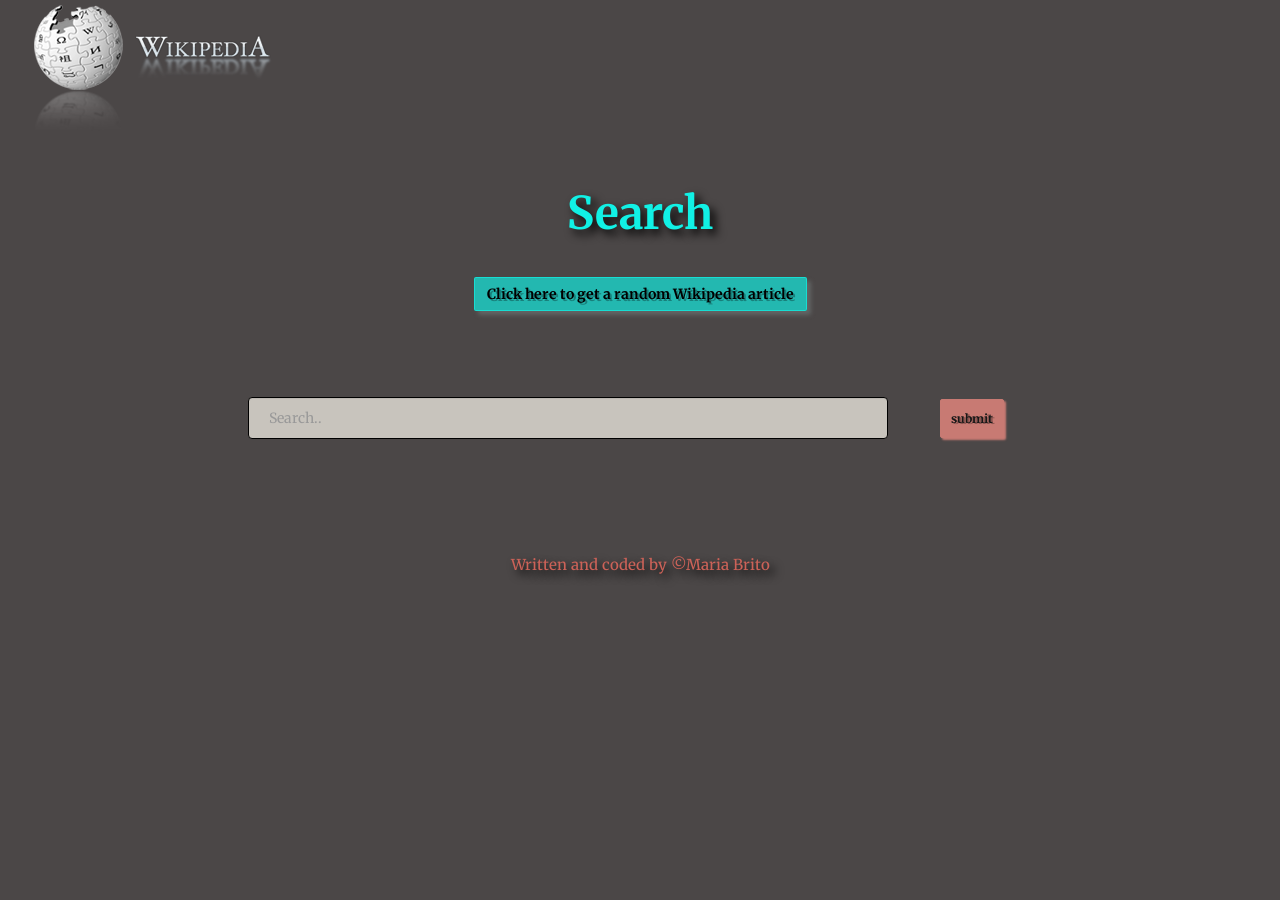
<file: happycodecamper.github.io/otherProjects/FCC_build_Wikipedia_Viewer/index.html>
﻿<!--https://codepen.io/FreeCodeCamp/full/wGqEga/.-->

<!DOCTYPE html>
<html>
<head>
    <title></title>
    <meta charset="utf-8" />
    <link href="Content/bootstrap.min.css" rel="stylesheet" />
    <link href="https://fonts.googleapis.com/css?family=Merriweather|Playfair+Display" rel="stylesheet">

    <link href="styles/main.css" rel="stylesheet" />
    <script src="Scripts/jquery-3.1.1.js"></script>
    <script src="Scripts/bootstrap.min.js"></script>
    <script src="JS/app.js"></script>
</head>
<body>
    <!-- ================================= -->
    <!-- begin wiki-logo -->
    <div class="container-fluid">
        <div class="row">
            <div id="wiki-logo" title="Wikipedia-logo">
                <img src="img/wikipedia.png" />
            </div> <!-- end wiki-logo -->
            <div class="text-center" id="word-search">Search</div><!--word-search-->
            <br />
            <!-- ================================= -->
            <!-- begin button1 -->
            <div class="text-center col-lg-12" id="click-sentence">
                <a href="https://en.wikipedia.org/wiki/Special:Random"
                   class="btn button1" role="button" title="Random article" target="_blank">
                    <strong>Click here to get a random Wikipedia article</strong>
                </a>
            </div> <!-- end button1 -->
            <!-- ================================= -->
            <!-- begin form-control, button2 & output-->
            <div class="text-center">
                <input autocomplete="off" class="form-control " placeholder="Search.." id="searchTerm" />
                <button class="btn button2" title="submit" id="search" type="button">submit</button>
                <ul id="output"></ul>
            </div><!-- end form-control, button2 & output-->
        </div>
        <!-- ================================= -->
        <!-- begin author-page -->
        <div class="row">
            <div class="col-lg-12 text-center">
                <br /><br />
                <h5 class="author">Written and coded by &copy;Maria Brito</h5>
            </div>
        </div><!-- end author-page -->
    </div>
</body>
</html>
</file>
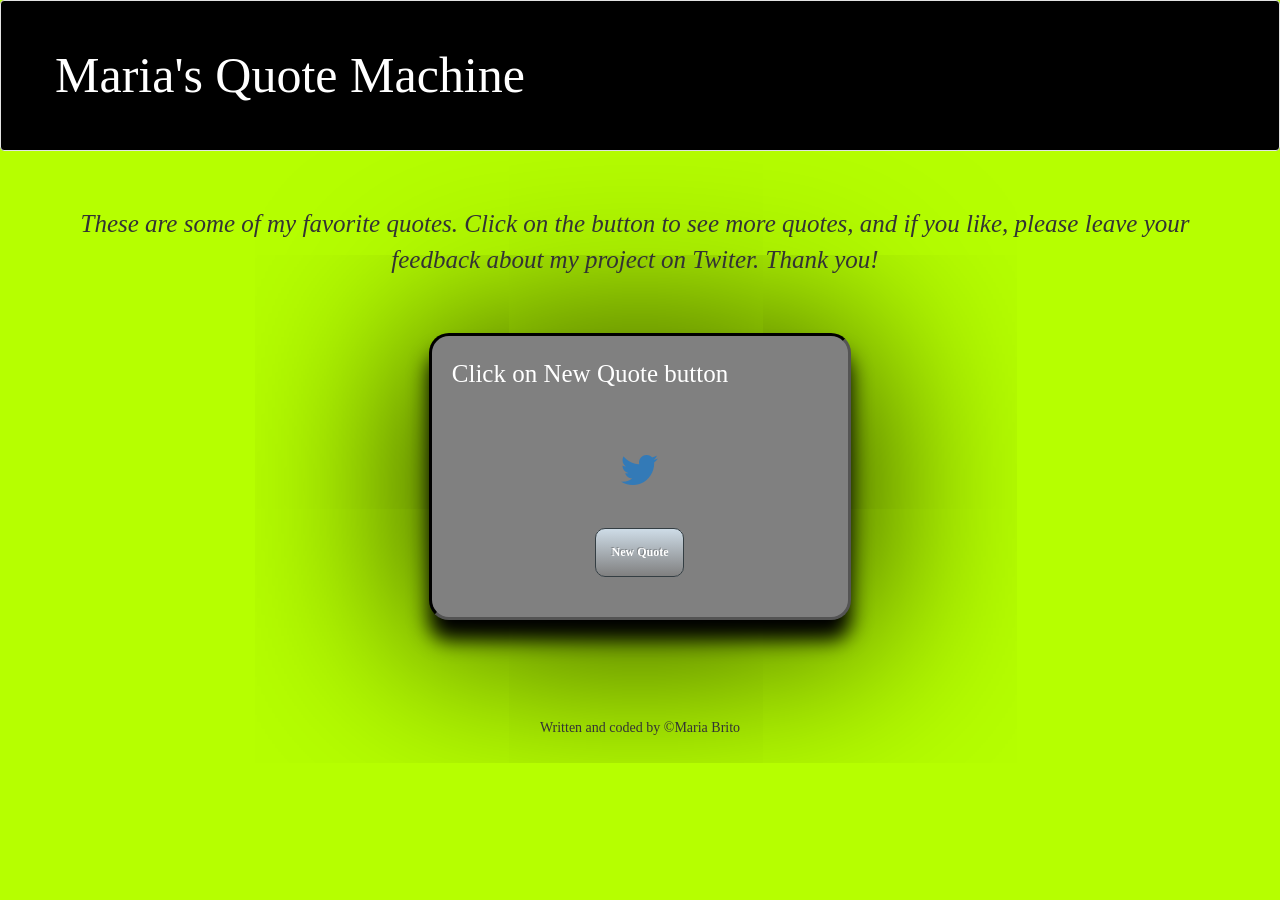
<file: happycodecamper.github.io/otherProjects/FCC_Random_Quote_Machine/index.html>
﻿<!-- === Examples === -->
<!--https://codepen.io/AdventureBear/full/vEoVMw-->
<!--https://codepen.io/FreeCodeCamp/full/ONjoLe/-->

<!DOCTYPE html>
<html>
<head>
    <title></title>
    <meta charset="utf-8" />
    <!--<link href="Content/bootstrap.css" rel="stylesheet" />-->
    <link href="Content/bootstrap.min.css" rel="stylesheet" />
    <script src="Scripts/jquery-3.1.0.js"></script>
    <!--<script src="Scripts/bootstrap.js"></script>-->
    <script src="Scripts/bootstrap.min.js"></script>
    <script src="JS/app.js"></script>
    <link href="styles/main.css" rel="stylesheet" />
    <link href="Content/font-awesome.css" rel="stylesheet" />
</head>
<body>
    <!-- ================================= -->
    <!-- begin title -->
    <div class="jumbotron well">
        <div class="container-fluid">
            <div class="row">
                <div class="col-lg-12 text-left title">
                    Maria's Quote Machine
                </div>
            </div>
        </div>
    </div><!-- End title -->
    <!-- ================================= -->
    <!-- begin message -->
    <div class="container-fluid">
        <div class="row">
            <div class="text-center message">
                <em>
                    These are some of my favorite quotes.
                    Click on the button to see more quotes,
                    and if you like, please leave your feedback
                    about my project on Twiter. Thank you!
                </em>

            </div>
        </div>
    </div><!-- end message -->
    <!-- ================================= -->
    <!-- begin quote & author; included button -->
    <div class="container-fluid">
        <div class="row">
            <div class="text-center quote-area">
                <!-- quote -->
                <div class="text-left quote">Click on New Quote button</div><br />
                <!-- author -->
                <div class="text-right author"></div><br />

                <!-- begin Tweeter button -->
                <a class="btn btn-block" id="tweet-quote" title="Tweet this quote!">
                    <i class="fa fa-twitter fa-3x"></i>
                </a><!-- end Tweeter button -->
                <!-- begin "New Quote" button -->                
                    <button class="btn button_newQuote" id="getNewQuote" title="New Quote!" type="submit">New Quote</button><!-- end "New Quote" button -->
                               </div><!-- end quote-area -->
            </div>
        </div><!-- end quote & author, tweet button & new-quote -->
        <!-- ============================ -->
        <!-- begin author-page -->
        <div class="container-fluid">
            <div class="row">
                <div class="col-lg-12 text-center">
                    <br /><br />
                    <h5 class="author-page">Written and coded by &copy;Maria Brito</h5>
                </div>
            </div>
        </div><!-- end author-page -->

</body>
</html>
</file>
<file: course-collaboration-travel-plans/css/app.css>
html {
    box-sizing: border-box;
    height: 100%;
}

*,
*::before,
*::after {
    box-sizing: inherit;
}

body {
    display: flex;
    margin: 0;
    height: 100%;
}

.container {
    margin: auto;
    padding: 1em;
    width: 80%;
}

.destination-container {
    display: flex;
    flex-flow: wrap;
    justify-content: center;
}

.destination {
    background: #03a9f4;
    box-shadow: 0 1px 9px 0 rgba(0, 0, 0, 0.4);
    color: white;
    margin: 0.5em;
    min-height: 200px;
    flex: 0 1 200px;
    display: flex;
    justify-content: center;
    align-items: center;
    text-align: center;
}

.destination:hover h2 {
    transform: rotate(0deg);
}

h2 {
    margin: 0;
    transform: rotate(-45deg);
    transition: transform 0.5s;
    text-shadow: 0 0 5px #01579b;
}

#belize {
    background-color: #4dd0e1;
}

#barcelona {
    background-color: #800000;
}
</file>
<file: frontend-nanodegree-styleguide/css/style.css>
* {
    -webkit-box-sizing: border-box;
       -moz-box-sizing: border-box;
            box-sizing: border-box;
}

body {
    font: 300 1.2em/1.6 roboto, sans-serif;
    color: #303030;
    text-rendering: optimizeLegibility;
    margin: 1.5em;
    -webkit-font-smoothing: antialiased;
}

nav {
    background: #294860;
    margin: -1.5em;
    padding: 0 1.5em;
}

nav a {
    display: inline-block;
    color: #fff;
    padding: 0.5em;
    text-decoration: none;
    font-weight: bold;
}

nav a:hover {
    background: #407096;
}

nav a.active {
    color: #294860;
    background: #FFF;
}

nav ul {
    list-style: none;
    margin: 0;
    padding: 0;
}

nav li {
    display: inline-block;
}

h1,
h2,
h3,
h4 {
    color: #294860;
    font-family: "Roboto Condensed", serif;
    font-weight: 700;
    margin: 1em 0 0 0;
}

h2 {
    color: #307699;
}

h3 {
    color: #303030;
}

h4 {
    font-weight: 400;
}

p {
    margin: 0 0 1em 0;
}

code {
    color: #333;
    background-color: #f5f5f5;
    border: 1px solid #dcdcdc;
    padding: 0 0.25em;
    font-family: Inconsolata, monospace;
}

pre code {
    display: block;
    padding: 0.5em;
    margin: 0 0 1em;
}

.recommended {
    color: #438344;
}

.not-recommended {
    color: #cd0e3e;
}

a > i {
    color: #307699;
}

a > i:hover {
    color: black;
}
</file>
<file: happycodecamper.github.io/styles/font-mfizz-2.3.0/font-mfizz.css>
/*!
 * Font Mfizz 2.3.0-SNAPSHOT
 * Copyright 2013-2016 Fizzed, Inc.
 * MIT License
 *
 * Project: http://fizzed.com/oss/font-mfizz
 *
 * The font designed for technology and software geeks representing programming
 * languages, operating systems, software engineering, and technology.
 *
 * Fizzed, Inc.
 * Web: http://fizzed.com/
 * Twitter: http://twitter.com/fizzed_inc
 */

@font-face {
  font-family: "FontMfizz";
  src: url("./font-mfizz.eot");
  src: url("./font-mfizz.eot?#iefix") format("embedded-opentype"),
       url("./font-mfizz.woff") format("woff"),
       url("./font-mfizz.ttf") format("truetype"),
       url("./font-mfizz.svg#font-mfizz") format("svg");
  font-weight: normal;
  font-style: normal;
}

@media screen and (-webkit-min-device-pixel-ratio:0) {
  @font-face {
    font-family: "FontMfizz";
    src: url("./font-mfizz.svg#font-mfizz") format("svg");
  }
}

[data-icon]:before { content: attr(data-icon); }

[data-icon]:before,
.icon-3dprint:before,
.icon-angular:before,
.icon-antenna:before,
.icon-apache:before,
.icon-archlinux:before,
.icon-aws:before,
.icon-blackberry:before,
.icon-bomb:before,
.icon-c:before,
.icon-cassandra:before,
.icon-centos:before,
.icon-clojure:before,
.icon-coffee-bean:before,
.icon-cplusplus:before,
.icon-csharp:before,
.icon-css:before,
.icon-database:before,
.icon-database-alt:before,
.icon-database-alt2:before,
.icon-debian:before,
.icon-docker:before,
.icon-dreamhost:before,
.icon-elixir:before,
.icon-erlang:before,
.icon-exherbo:before,
.icon-fedora:before,
.icon-fire-alt:before,
.icon-freebsd:before,
.icon-gentoo:before,
.icon-ghost:before,
.icon-git:before,
.icon-gnome:before,
.icon-google:before,
.icon-google-alt:before,
.icon-google-code:before,
.icon-google-developers:before,
.icon-gradle:before,
.icon-grails:before,
.icon-grails-alt:before,
.icon-grunt:before,
.icon-hadoop:before,
.icon-haskell:before,
.icon-heroku:before,
.icon-html:before,
.icon-iphone:before,
.icon-java:before,
.icon-java-bold:before,
.icon-java-duke:before,
.icon-javascript:before,
.icon-javascript-alt:before,
.icon-jetty:before,
.icon-kde:before,
.icon-laravel:before,
.icon-line-graph:before,
.icon-linux-mint:before,
.icon-looking:before,
.icon-mariadb:before,
.icon-maven:before,
.icon-microscope:before,
.icon-mobile-device:before,
.icon-mobile-phone-alt:before,
.icon-mobile-phone-broadcast:before,
.icon-mongodb:before,
.icon-mssql:before,
.icon-mysql:before,
.icon-mysql-alt:before,
.icon-netbsd:before,
.icon-nginx:before,
.icon-nginx-alt:before,
.icon-nginx-alt2:before,
.icon-nodejs:before,
.icon-objc:before,
.icon-oracle:before,
.icon-oracle-alt:before,
.icon-osx:before,
.icon-perl:before,
.icon-phone-alt:before,
.icon-phone-gap:before,
.icon-phone-retro:before,
.icon-php:before,
.icon-php-alt:before,
.icon-playframework:before,
.icon-playframework-alt:before,
.icon-plone:before,
.icon-postgres:before,
.icon-postgres-alt:before,
.icon-python:before,
.icon-raspberrypi:before,
.icon-redhat:before,
.icon-redis:before,
.icon-ruby:before,
.icon-ruby-on-rails:before,
.icon-ruby-on-rails-alt:before,
.icon-satellite:before,
.icon-scala:before,
.icon-scala-alt:before,
.icon-script:before,
.icon-script-alt:before,
.icon-shell:before,
.icon-solaris:before,
.icon-splatter:before,
.icon-spring:before,
.icon-suse:before,
.icon-svg:before,
.icon-symfony:before,
.icon-tomcat:before,
.icon-ubuntu:before,
.icon-wireless:before,
.icon-wordpress:before {
  display: inline-block;
  font-family: "FontMfizz";
  font-style: normal;
  font-weight: normal;
  font-variant: normal;
  line-height: 1;
  text-decoration: inherit;
  text-rendering: optimizeLegibility;
  text-transform: none;
  -moz-osx-font-smoothing: grayscale;
  -webkit-font-smoothing: antialiased;
  font-smoothing: antialiased;
}

.icon-3dprint:before { content: "\f100"; }
.icon-angular:before { content: "\f101"; }
.icon-antenna:before { content: "\f102"; }
.icon-apache:before { content: "\f103"; }
.icon-archlinux:before { content: "\f104"; }
.icon-aws:before { content: "\f105"; }
.icon-blackberry:before { content: "\f106"; }
.icon-bomb:before { content: "\f107"; }
.icon-c:before { content: "\f108"; }
.icon-cassandra:before { content: "\f109"; }
.icon-centos:before { content: "\f10a"; }
.icon-clojure:before { content: "\f10b"; }
.icon-coffee-bean:before { content: "\f10c"; }
.icon-cplusplus:before { content: "\f10d"; }
.icon-csharp:before { content: "\f10e"; }
.icon-css:before { content: "\f10f"; }
.icon-database:before { content: "\f110"; }
.icon-database-alt:before { content: "\f111"; }
.icon-database-alt2:before { content: "\f112"; }
.icon-debian:before { content: "\f113"; }
.icon-docker:before { content: "\f114"; }
.icon-dreamhost:before { content: "\f115"; }
.icon-elixir:before { content: "\f116"; }
.icon-erlang:before { content: "\f117"; }
.icon-exherbo:before { content: "\f118"; }
.icon-fedora:before { content: "\f119"; }
.icon-fire-alt:before { content: "\f11a"; }
.icon-freebsd:before { content: "\f11b"; }
.icon-gentoo:before { content: "\f11c"; }
.icon-ghost:before { content: "\f11d"; }
.icon-git:before { content: "\f11e"; }
.icon-gnome:before { content: "\f11f"; }
.icon-google:before { content: "\f120"; }
.icon-google-alt:before { content: "\f121"; }
.icon-google-code:before { content: "\f122"; }
.icon-google-developers:before { content: "\f123"; }
.icon-gradle:before { content: "\f124"; }
.icon-grails:before { content: "\f125"; }
.icon-grails-alt:before { content: "\f126"; }
.icon-grunt:before { content: "\f127"; }
.icon-hadoop:before { content: "\f128"; }
.icon-haskell:before { content: "\f129"; }
.icon-heroku:before { content: "\f12a"; }
.icon-html:before { content: "\f12b"; }
.icon-iphone:before { content: "\f12c"; }
.icon-java:before { content: "\f12d"; }
.icon-java-bold:before { content: "\f12e"; }
.icon-java-duke:before { content: "\f12f"; }
.icon-javascript:before { content: "\f130"; }
.icon-javascript-alt:before { content: "\f131"; }
.icon-jetty:before { content: "\f132"; }
.icon-kde:before { content: "\f133"; }
.icon-laravel:before { content: "\f134"; }
.icon-line-graph:before { content: "\f135"; }
.icon-linux-mint:before { content: "\f136"; }
.icon-looking:before { content: "\f137"; }
.icon-mariadb:before { content: "\f138"; }
.icon-maven:before { content: "\f139"; }
.icon-microscope:before { content: "\f13a"; }
.icon-mobile-device:before { content: "\f13b"; }
.icon-mobile-phone-alt:before { content: "\f13c"; }
.icon-mobile-phone-broadcast:before { content: "\f13d"; }
.icon-mongodb:before { content: "\f13e"; }
.icon-mssql:before { content: "\f13f"; }
.icon-mysql:before { content: "\f140"; }
.icon-mysql-alt:before { content: "\f141"; }
.icon-netbsd:before { content: "\f142"; }
.icon-nginx:before { content: "\f143"; }
.icon-nginx-alt:before { content: "\f144"; }
.icon-nginx-alt2:before { content: "\f145"; }
.icon-nodejs:before { content: "\f146"; }
.icon-objc:before { content: "\f147"; }
.icon-oracle:before { content: "\f148"; }
.icon-oracle-alt:before { content: "\f149"; }
.icon-osx:before { content: "\f14a"; }
.icon-perl:before { content: "\f14b"; }
.icon-phone-alt:before { content: "\f14c"; }
.icon-phone-gap:before { content: "\f14d"; }
.icon-phone-retro:before { content: "\f14e"; }
.icon-php:before { content: "\f14f"; }
.icon-php-alt:before { content: "\f150"; }
.icon-playframework:before { content: "\f151"; }
.icon-playframework-alt:before { content: "\f152"; }
.icon-plone:before { content: "\f153"; }
.icon-postgres:before { content: "\f154"; }
.icon-postgres-alt:before { content: "\f155"; }
.icon-python:before { content: "\f156"; }
.icon-raspberrypi:before { content: "\f157"; }
.icon-redhat:before { content: "\f158"; }
.icon-redis:before { content: "\f159"; }
.icon-ruby:before { content: "\f15a"; }
.icon-ruby-on-rails:before { content: "\f15b"; }
.icon-ruby-on-rails-alt:before { content: "\f15c"; }
.icon-satellite:before { content: "\f15d"; }
.icon-scala:before { content: "\f15e"; }
.icon-scala-alt:before { content: "\f15f"; }
.icon-script:before { content: "\f160"; }
.icon-script-alt:before { content: "\f161"; }
.icon-shell:before { content: "\f162"; }
.icon-solaris:before { content: "\f163"; }
.icon-splatter:before { content: "\f164"; }
.icon-spring:before { content: "\f165"; }
.icon-suse:before { content: "\f166"; }
.icon-svg:before { content: "\f167"; }
.icon-symfony:before { content: "\f168"; }
.icon-tomcat:before { content: "\f169"; }
.icon-ubuntu:before { content: "\f16a"; }
.icon-wireless:before { content: "\f16b"; }
.icon-wordpress:before { content: "\f16c"; }
</file>
<file: happycodecamper.github.io/styles/StyleSheet1.css>
﻿/* ============== body ======================== */
body {
    font-family: 'Trebuchet MS', 'Lucida Sans Unicode', 'Lucida Grande', 'Lucida Sans', Arial, sans-serif;
    color: white;
}

.jumbotron {
    margin-bottom: 1px;
    padding-top: 25px;
    padding-bottom: 25px;
}

/* ============== navbar ======================== */
nav {
    font-size: 25px;
}

.navbar {
    margin-bottom: 0;
}

.navbar-brand {
    font-size: 25px;
    padding-bottom: 1PX;
    margin-bottom: 1px;
}

.navbar-nav {
    text-align: center;
}

ul {
    list-style-type: none;
    margin: 0;
    padding: 0;
    overflow: hidden;
    background-color: #000000;
}


/* ================  whoIam  ======================= */
/* == photo img-hover ==*/
#me {
    animation-duration: 5s;
}

.grayscale {
    -webkit-filter: brightness(1.10) grayscale(100%) contrast(90%);
    -moz-filter: brightness(1.10) grayscale(100%) contrast(90%);
    filter: brightness(1.10) grayscale(100%);
}

.text-size {
    font-size: 25px;
}

.bg-1 {
    background-color: #203A59;
    height: auto;
}

.bg-2 {
    background-color: #D6503E;
    color: #ffffff;
}

.bg-3 {
    background-color: #3F7624;
}

.photo-border {
    border: 5px solid rgba(236, 84, 34, 0.69);
    border-radius: 60%;
    margin-left: auto;
    margin-right: auto;
    box-shadow: 3px 3px 3px rgba(0, 0, 0, 0.5);
}

/* circles */
@media only screen and (min-width: 350px) {
    .col {
        padding: 5%;
        margin-bottom: 5%;
        display: inline-block;
        position: relative;
        width: 10%;
        /*size of circle*/
        min-width: 50px;
        /*size of circle*/
        margin: 0;
        background-color: transparent;
        border-top: none;
    }
    .spacer {
        position: relative;
        padding-top: 100%;
    }
}

.circle {
    position: absolute;
    top: 0;
    bottom: 0;
    left: 0;
    right: 0;
    background-color: #e6eec6;
    color: #333;
    border-radius: 50%;
    -moz-box-sizing: border-box;
    -webkit-box-sizing: border-box;
    box-sizing: border-box;
    text-align: center;
    display: block;
    padding: 5px;
    border: 5px solid #bbe419;
    -webkit-transition: all 1s ease-out;
    -moz-transition: all 1s ease-out;
    -o-transition: all 1s ease-out;
    transition: all 1s ease-out;
}

.circle:before {
    content: '';
    display: inline-block;
    height: 100%;
    vertical-align: middle;
    margin-right: -2%;
}

.circle:hover {
    background-color: maroon;
    border: 5px solid #4d0000;
    color: #fff;
}

.circle img {
    width: 100%;
    box-shadow: 4px 4px 6px hsl(0, 0%, 0%);
}


/* == columns of same height styles == */
.container-xs-height {
    display: table;
}

.row-xs-height {
    display: table-row;
}

.col-xs-height {
    display: table-cell;
    float: none;
}

@media (min-width: 768px) {
    .container-sm-height {
        display: table;
    }
    .row-sm-height {
        display: table-row;
    }
    .col-sm-height {
        display: table-cell;
        float: none;
    }
}

@media (min-width: 992px) {
    .container-md-height {
        display: table;
    }
    .row-md-height {
        display: table-row;
    }
    .col-md-height {
        display: table-cell;
        float: none;
    }
}

@media (min-width: 1200px) {
    .container-lg-height {
        display: table;
    }
    .row-lg-height {
        display: table-row;
    }
    .col-lg-height {
        display: table-cell;
        float: none;
    }
}

/* ================ whatIdo ======================= */
/* the hover effect */
.hovereffect {
    margin: 1% 1% 1% 1%;
    width: 75%;
    height: 75%;
    float: left;
    overflow: hidden;
    position: relative;
    text-align: center;
    cursor: default;
    top: 10px;
    left: 50px;
    bottom: 50px;
}

.hovereffect .overlay {
    width: 100%;
    height: 100%;
    position: absolute;
    overflow: hidden;
    top: 0;
    left: 0;
    opacity: 0;
    background-color: rgba(0, 0, 0, 0.4);
    -webkit-transition: all .4s ease-in-out;
    -moz-transition: all .4s ease-in-out;
    -o-transition: all .4s ease-in-out;
    transition: all .4s ease-in-out;
    background-size: 100%;
}

.hovereffect img {
    display: block;
    position: relative;
    -webkit-transition: all .4s linear;
    -moz-transition: all .4s linear;
    -o-transition: all .4s linear;
    transition: all .4s linear;
}

.hovereffect h2 {
    text-transform: uppercase;
    color: #fff;
    text-align: center;
    position: relative;
    font-size: 0.75em;
    background: rgba(0, 0, 0, 0.6);
    -webkit-transition: all .1s ease-in-out;
    -moz-transition: all .1s ease-in-out;
    -o-transition: all .1s ease-in-out;
    transition: all .1s ease-in-out;
    margin-top: 5%;
    margin-bottom: 5%;
    padding: 1%;
}

.hovereffect a.info {
    text-decoration: none;
    display: inline-block;
    text-transform: uppercase;
    color: #fff;
    border: 1px solid #fff;
    background-color: transparent;
    opacity: 0;
    filter: alpha(opacity=0);
    -webkit-transition: all .2s ease-in-out;
    -moz-transition: all .2s ease-in-out;
    -o-transition: all .2s ease-in-out;
    transition: all .2s ease-in-out;
    margin: 5px 0 0;
    font-size: 0.9em;
    padding: 7px 14px;
}

.hovereffect a.info:hover {
    box-shadow: 0 0 5px #fff;
}

.hovereffect:hover img {
    -ms-transform: scale(1.2);
    -webkit-transform: scale(1.2);
    -moz-transform: scale(1.2);
    -o-transform: scale(1.2);
    transform: scale(1.2);
}

.hovereffect:hover .overlay {
    opacity: 1;
    filter: alpha(opacity=100);
}

.hovereffect:hover h2,
.hovereffect:hover a.info {
    opacity: 1;
    filter: alpha(opacity=100);
}

.hovereffect:hover a.info {
    -webkit-transition-delay: .2s;
    -moz-transition-delay: .2s;
    -o-transition-delay: .2s;
    transition-delay: .2s;
}

.link a {
    text-decoration: none;
    display: inline-block;
    text-transform: uppercase;
    color: #ffffff;
    margin: 50px 0 0;
    font-size: 0.9em;
    padding: 70px 14px;
}


/* ================ whereIam ======================= */
.btn {
    position: relative;
    display: inline-block;
    color: #000;
    border: 2px outset rgba(0, 0, 0, 0.9);
    background: #C0C0C0;
    text-shadow: 1px 1px 1px hsla(0, 0%, 0%, 0.20);
    box-shadow: 3px 3px 3px hsla(0, 0%, 0%, 0.50);
    letter-spacing: 2px;
    -moz-transition: 0.6s;
    -o-transition: 0.6s;
    -webkit-transition: 0.6s;
    transition: 0.6s;
}

.btn:hover {
    color: #fff;
    border: 2px outset rgba(0, 0, 0, 0.9);
    -moz-transform: scale(1.1);
    -ms-transform: scale(1.1);
    -o-transform: scale(1.1);
    -webkit-transform: scale(1.1);
    transform: scale(1.1);
    -moz-transition: 0.2s;
    -o-transition: 0.2s;
    -webkit-transition: 0.2s;
    transition: 0.2s;
    text-shadow: 1px 1px 1px hsla(0, 0%, 0%, 0.90);
    box-shadow: 3px 3px 3px rgba(0, 0, 0, 0.5);
    /* letter-spacing: 2px;*/
}

html>body .WhereIam {
    width: 100%;
    -moz-box-sizing: content-box;
    -webkit-box-sizing: content-box;
    box-sizing: content-box;
    padding-left: 0;
    margin-left: -5px;
}

.btn-space {
    margin-bottom: 20px;
}

.btn1{
    font-size: 120%;
}
.btn3{
    font-size: 115%;
}
.btn4 {
    font-size: 80%;
    padding: 10px 10px;
}
</file>
<file: my-travel-plans/css/app.css>
html {
    box-sizing: border-box;
    height: 100%;
}

*,
*::before,
*::after {
    box-sizing: inherit;
}

body {
    display: flex;
    margin: 0;
    height: 100%;
}

.container {
    margin: auto;
    padding: 1em;
    width: 80%;
}

.destination-container {
    display: flex;
    flex-flow: wrap;
    justify-content: center;
}

.destination {
    background: #03a9f4;
    box-shadow: 0 1px 9px 0 rgba(0, 0, 0, 0.4);
    color: white;
    margin: 0.5em;
    min-height: 200px;
    flex: 0 1 200px;
    display: flex;
    justify-content: center;
    align-items: center;
    text-align: center;
}

.destination:hover h2 {
    transform: rotate(0deg);
}

h2 {
    margin: 0;
    transform: rotate(-45deg);
    transition: transform 0.5s;
    text-shadow: 0 0 5px #01579b;
}

#florida {
    background-color: #03a9f4;
}

#paris {
    background-color: #d32f2f;
}
</file>
<file: FCC_Local_Weather_1/FCC_Local_Weather/styles/main.css>
﻿body {
    font-family: 'Lato', sans-serif;
    font-size-adjust: 0.40;
    font-weight: bold;
    color: #ece782;
    text-shadow: 5px 5px 10px black;
    background-color: transparent;
}

html > body #temperature {
    font-size: 80px;
    padding: 60px;
}

html > body #title {
    font-size: 40px;
}

html > body #message1 {
    font-size: 25px;
}

html > body #message2 {
    font-size: 20px;
}

html > body .button {
    border: 1px solid #f9f68a;
    -webkit-box-shadow: black 5px 5px 5px;
    -moz-box-shadow: black 5px 5px 10px;
    box-shadow: black 5px 5px 5px;
    -webkit-border-radius: 4px;
    -moz-border-radius: 4px;
    border-radius: 4px;
    font-size: 20px;
    font-family: 'Lato', sans-serif;
    width: 200px;
    height: 90px;
    padding: 30px;
    text-decoration: none;
    display: inline-block;
    text-shadow: -1px -1px 0 black;
    font-weight: bold;
    color: #ff6a00;
    background-color: #fcfac0;
    background-image: -webkit-gradient(linear, left top, left bottom, from(#fcfac0), to(#f6f283));
    background-image: -webkit-linear-gradient(top, #fcfac0, #f6f283);
    background-image: -moz-linear-gradient(top, #fcfac0, #f6f283);
    background-image: -ms-linear-gradient(top, #fcfac0, #f6f283);
    background-image: -o-linear-gradient(top, #fcfac0, #f6f283);
    background-image: linear-gradient(to bottom, #fcfac0, #f6f283);
    filter: progid:DXImageTransform.Microsoft.gradient(GradientType=0,startColorstr=#fcfac0, endColorstr=#f6f283);
    text-align: center;
    transition-duration: 0.7s;
    margin-bottom: 30px;
}

    html > body .button:hover {
        color: #355210;
        box-shadow: 0 15px 16px 0 rgba(0, 0, 0, 0.50);
    }

html > body .author-page {
    font-size: 20px;
    padding-top: 10em;
    font-weight: normal;
}
</file>
<file: miketricking.github.io/src/css/effects.css>
/* general styling for the hover page */

body {
  font-family: 'colaborate-thinregular', sans-serif;
  letter-spacing: 2px;
  text-transform: uppercase;
  background-image: url("../images/back3.jpg");
	background-size: cover;
	background-repeat: no-repeat;
	color: #FFF;
}

 
h1 {
  font-size: 50px;
}

pre {
  letter-spacing: 0px;
  text-transform: none;
}

.titlep {
  letter-spacing: 0px;
  padding-bottom: 60px;
  font-size: 18px;
}

.breath {
  padding-top: 80px;
}

.topinfo {
  position: absolute;
  bottom: 1px;
  left: 96px;
}

.page-header {
	display: inline-block;
	padding-bottom: 9px;
    margin: 40px 0 20px;
    border: 1px solid #eee;
    padding: 15px;
    border-radius: 12px
}

.modal-content{
color: #000;
}

.modal-body p 
{
letter-spacing: 0px;
text-transform: none;
font-size: 16px;
}

.navbar-inverse {
	color: #fff;
    background-color: rgba(255,255,255,0.2);
    border-bottom: 1px solid #fff;
}

ul.nav.navbar-nav {
float: right;
}

.navbar-inverse .navbar-brand , .navbar-inverse .navbar-nav>li>a {
color: #fff;
}



/* remove bootstrap padding so images sit right next to each other with no gaps */

.col-lg-3, .col-md-4, .col-sm-6, .col-xs-12 {
  padding: 0px;
}


/* general styling for all the hovers */
	
.hover {
  width: 100%;
  height: 100%;
  float: left;
  overflow: hidden;
  position: relative;
  text-align: center;
  cursor: default;
}

.hover .overlay {
  width: 100%;
  height: 100%;
  position: absolute;
  overflow: hidden;
  top: 0;
  left: 0;
}

.hover img {
  display: block;
  position: relative;
}

.hover h2 {
  text-transform: uppercase;
  color: #fff;
  text-align: center;
  position: relative;
  font-size: 17px;
  padding: 10px;
  background: rgba(0, 0, 0, 0.6);
}

.hover button.info {
  display: inline-block;
  text-decoration: none;
  padding: 7px 14px;
  text-transform: uppercase;
  color: #fff;
  border: 1px solid #fff;
  margin: 50px 0 0 0;
  border-radius: 0px;
  background-color: transparent;
}

.hover button.info:hover {
  box-shadow: 0 0 5px #fff;
}

/* styling to remove box shadow and border from buttons for last few effects */

.hover button.nullbutton {
  border: none;
  padding: 0px;
  margin: 0px;
}

.hover button.nullbutton:hover {
  box-shadow: none;
}

/* remove the blue line that shows on modal buttons after you have open and close a modal */

.modal-open .modal, button:focus {
    outline:none!important
}

/* styling so when hovering over a div that opens a modal the cursor changes to a pointer */
.point {
cursor: pointer;
}

/* effect hover 1 */

.ehover1 img {
  transition: all 0.4s linear;
  -moz-transition: all 0.4s linear;
  -o-transition: all 0.4s linear;
  -webkit-transition: all 0.4s linear;
  transition: all 0.4s linear;
}

.ehover1 .overlay {
  opacity: 0;
  background-color: rgba(0,0,0, 0.5);
  -moz-transition: all 0.4s ease-in-out;
  -o-transition: all 0.4s ease-in-out;
  -webkit-transition: all 0.4s ease-in-out;
  transition: all 0.4s ease-in-out;
}

.ehover1 h2 {
  -moz-transform: translatey(-100px);
  -ms-transform: translatey(-100px);
  -o-transform: translatey(-100px);
  -webkit-transform: translatey(-100px);
  transform: translatey(-100px);
  opacity: 0;
  -moz-transition: all 0.2s ease-in-out;
  -o-transition: all 0.2s ease-in-out;
  -webkit-transition: all 0.2s ease-in-out;
  transition: all 0.2s ease-in-out;
}

.ehover1 button.info {
  opacity: 0;
  -moz-transition: all 0.2s ease-in-out;
  -o-transition: all 0.2s ease-in-out;
  -webkit-transition: all 0.2s ease-in-out;
  transition: all 0.2s ease-in-out;
}

.ehover1:hover img {
  -moz-transform: scale(1.2);
  -ms-transform: scale(1.2);
  -o-transform: scale(1.2);
  -webkit-transform: scale(1.2);
  transform: scale(1.2);
}

.ehover1:hover .overlay {
  opacity: 1;
}

.ehover1:hover h2, .ehover1:hover button.info {
  opacity: 1;
  -moz-transform: translatey(0);
  -ms-transform: translatey(0);
  -o-transform: translatey(0);
  -webkit-transform: translatey(0);
  transform: translatey(0);
}

.ehover1:hover button.info {
  -moz-transition-delay: 0.2s;
  -o-transition-delay: 0.2s;
  -webkit-transition-delay: 0.2s;
  transition-delay: 0.2s;
}
 
 /* effect hover 2 */
 
.ehover2 img {
  transition: all 0.2s ease-in;
}

.ehover2 .overlay {
  background-color: rgba(0,0,0,0.6);
  opacity: 0;
  transform: translate(460px, -100px) rotate(180deg);
  transition: all 0.2s 0.4s ease-in-out;
}

.ehover2 button.info {
  transform: translateY(-200px);
  transition: all 0.2s ease-in-out;
}

.ehover2:hover .overlay {
  opacity: 1;
  transition-delay: 0s;
  transform: translate(0px, 0px);
}

.ehover2:hover h2 {
  transform: translateY(0px);
  transition-delay: 0.5s;
}

.ehover2:hover button.info {
  transform: translateY(0px);
  transition-delay: 0.3s;
}
 
 
 /* effect hover 3 */
 
.ehover3 img {
  transition: all 0.4s ease-in;
}

.ehover3 button.info, .ehover3 h2 {
  transform: scale(0.7);
  transition: all 0.4s ease-in;
  opacity: 0;
}

.ehover3:hover img {
  filter: grayscale(1) blur(3px);
  -webkit-filter: grayscale(1) blur(3px);
  transform: scale(1.2);
}

.ehover3:hover button.info, .ehover3:hover h2 {
  opacity: 1;
  transform: scale(1);
}
 
 
 /* effect hover 4 */
 
.ehover4 h2 {
  transform: translateY(55px);
  transition: all 0.4s ease-in-out;
}

.ehover4:hover h2 {
  transform: translateY(15px);
}

.ehover4 .overlay {
  background-color: rgba(75,75,75,0.7);
  transition: all 0.4s ease-in-out;
}

.ehover4:hover .overlay {
  background-color: rgba(48, 152, 157, 0.4);
}

.ehover4 button.info {
  opacity: 0;
  transform: scale(0);
  transition: all 0.4s ease-in-out;
  font-weight: normal;
  border: 1px solid white;
  margin: -55px 0 0 0;
  padding: 73px 90px;
}

.ehover4:hover button.info {
  opacity: 1;
  transform: scale(1);
}
  
 /* effect 4 transitionV2 */
 
.ehover42 h2 {
  transform: translateY(55px);
  transition: all 0.4s  cubic-bezier(0.88,-0.99, 0, 1.81);
}

.ehover42:hover h2 {
  transform: translateY(15px);
}

.ehover42 .overlay {
  background-color: rgba(75,75,75,0.7);
  transition: all 0.4s  cubic-bezier(0.88,-0.99, 0, 1.81);
}

.ehover42:hover .overlay {
  background-color: rgba(48, 152, 157, 0.4);
}

.ehover42 button.info {
  opacity: 0;
  transform: scale(0);
  transition: all 0.4s cubic-bezier(0.88,-0.99, 0, 1.81);
  font-weight: normal;
  border: 1px solid white;
  margin: -55px 0 0 0;
  padding: 73px 90px;
}

.ehover42:hover button.info {
  opacity: 1;
  transform: scale(1);
}
 
 

/* effect hover 1 v2 */

.ehover1v2 img {
  transition: all 0.4s cubic-bezier(0.88,-0.99, 0, 1.81);
}

.ehover1v2 .overlay {
  opacity: 0;
  background-color: rgba(0,0,0, 0.5);
  transition: all 0.4s cubic-bezier(0.88,-0.99, 0, 1.81);
}

.ehover1v2 h2 {
  -moz-transform: translatey(-100px);
  -ms-transform: translatey(-100px);
  -o-transform: translatey(-100px);
  -webkit-transform: translatey(-100px);
  transform: translatey(-100px);
  opacity: 0;
  transition: all 0.2s cubic-bezier(0.88,-0.99, 0, 1.81);
}

.ehover1v2 button.info {
  opacity: 0;
  -moz-transition: all 0.2s ease-in-out;
  -o-transition: all 0.2s ease-in-out;
  -webkit-transition: all 0.2s ease-in-out;
  transition: all 0.2s ease-in-out;
}

.ehover1v2:hover img {
  -moz-transform: scale(1.2);
  -ms-transform: scale(1.2);
  -o-transform: scale(1.2);
  -webkit-transform: scale(1.2);
  transform: scale(1.2);
}

.ehover1v2:hover .overlay {
  opacity: 1;
}

.ehover1v2:hover h2, .ehover1v2:hover button.info {
  opacity: 1;
  -moz-transform: translatey(0);
  -ms-transform: translatey(0);
  -o-transform: translatey(0);
  -webkit-transform: translatey(0);
  transform: translatey(0);
}

.ehover1v2:hover button.info {
  -moz-transition-delay: 0.2s;
  -o-transition-delay: 0.2s;
  -webkit-transition-delay: 0.2s;
  transition-delay: 0.2s;
}
 
 /* effect hover 5 */
 
.ehover5 h2, .ehover5 img {
  transition: all 0.4s ease-in-out;
}

.ehover5 img {
  transform: scale(1.1);
}

.ehover5:hover img {
  transform: scale(1);
}

.ehover5 .overlay {
  transition: all 0.4s ease-in-out;
}

.ehover5:hover .overlay {
  background-color: rgba(170,170,170,0.4);
}

.ehover5 button.info {
  opacity: 0;
  transform: scale(1.5);
  transition: all 0.4s ease-in-out;
  font-weight: normal;
  border: 1px solid white;
  height: 85%;
  width: 85%;
  position: absolute;
  top: -20%;
  left: 8%;
  padding: 70px;
}

.ehover5:hover button.info {
  opacity: 1;
  transform: scale(1);
  background-color: rgba(0,0,0,0.4);
}

.ehover5 button.info:hover {
  box-shadow: none;
}

 /* effect hover 6 */
 
.ehover6 .rotate {
  transform: rotate(-45deg);
  width: 100%;
  height: 100%;
  position: absolute;
  /* production only due to the button, the line below is only needed for the demo site so the whole div can be a button for the modal to show, it is not needed in example code */
  bottom: 0px;
}

.ehover6 hr {
  width: 50%;
  opacity: 0;
}

.ehover6  hr:nth-child(2) {
  -webkit-transform: translate3d(-50%,-50%,0) rotate(0deg) scale3d(0,0,1);
  transform: translate3d(-50%,-50%,0) rotate(0deg) scale3d(0,0,1);
}

.ehover6  hr:nth-child(3) {
  -webkit-transform: translate3d(-50%,-50%,0) rotate(90deg) scale3d(0,0,1);
  transform: translate3d(-50%,-50%,0) rotate(90deg) scale3d(0,0,1);
}

.ehover6 h2, .ehover6 hr {
  position: absolute;
  top: 50%;
  left: 50%;
  -webkit-transition: opacity 0.35s, -webkit-transform 0.35s;
  transition: opacity 0.35s, transform 0.35s;
  -webkit-transform: translate3d(-50%,-50%,0);
  transform: translate3d(-50%,-50%,0);
  -webkit-transform-origin: 50%;
  transform-origin: 50%;
  background-color: transparent;
  margin: 0px;
}

.group1, .group2 {
  left: 50%;
  position: absolute;
  -webkit-transition: opacity 0.35s, -webkit-transform 0.35s;
  transition: opacity 0.35s, transform 0.35s;
  -webkit-transform: translate3d(-50%,-50%,0);
  transform: translate3d(-50%,-50%,0);
  -webkit-transform-origin: 50%;
  transform-origin: 50%;
  background-color: transparent;
  margin: 0px;
  padding: 0px;
	/* take out of production */
  letter-spacing: 0px;
}

.group1 {
  top: 40%;
}

.group2 {
  top: 60%;
}

.ehover6 h2 {
  width: 100%;
}

.ehover6 p {
  width: 30%;
  text-transform: none;
  font-size: 15px;
  line-height: 2;
}

.ehover6 p a {
  color: #fff;
}

.ehover6 p a:hover,
.ehover6 p a:focus {
  opacity: 0.6;
}

.ehover6  a i {
  opacity: 0;
  -webkit-transition: opacity 0.35s, -webkit-transform 0.35s;
  transition: opacity 0.35s, transform 0.35s;
  padding: 10px;
  font-size: 20px;
}

.group1 a:first-child i {
  -webkit-transform: translate3d(-60px,-60px,0) rotate(45deg) scale(2);
  transform: translate3d(-60px,-60px,0) rotate(45deg) scale(2);
}

.group1 a:nth-child(2) i {
  -webkit-transform: translate3d(60px,-60px,0) rotate(45deg) scale(2);
  transform: translate3d(60px,-60px,0)  rotate(45deg) scale(2);
}

.group2 a:first-child i {
  -webkit-transform: translate3d(-60px,60px,0) rotate(45deg) scale(2);
  transform: translate3d(-60px,60px,0) rotate(45deg) scale(2);
}

.group2 a:nth-child(2) i {
  -webkit-transform: translate3d(60px,60px,0)  rotate(45deg) scale(2);
  transform: translate3d(60px,60px,0)  rotate(45deg) scale(2);
}

.ehover6:hover h2 {
  opacity: 0;
  -webkit-transform: translate3d(-50%,-50%,0) scale3d(0.8,0.8,1);
  transform: translate3d(-50%,-50%,0) scale3d(0.8,0.8,1);
}

.ehover6:hover hr:nth-child(2) {
  opacity: 1;
  -webkit-transform: translate3d(-50%,-50%,0) rotate(0deg) scale3d(1,1,1);
  transform: translate3d(-50%,-50%,0) rotate(0deg) scale3d(1,1,1);
}

.ehover6:hover hr:nth-child(3) {
  opacity: 1;
  -webkit-transform: translate3d(-50%,-50%,0) rotate(90deg) scale3d(1,1,1);
  transform: translate3d(-50%,-50%,0) rotate(90deg) scale3d(1,1,1);
}

.ehover6:hover .group1 i:empty, .ehover6:hover .group2 i:empty {
  -webkit-transform: translate3d(0,0,0);
  transform: translate3d(0,0,0) rotate(45deg) scale(1);
 /* just because it's stronger than nth-child */
	opacity: 1;
}

.ehover6 img {
transform: scale(1.1);
transition: all 0.35s;
}
.ehover6:hover img
{
transform: scale(1);
filter: brightness(0.7);
-webkit-filter: brightness(0.7);


}

 /* effect hover 7 */

.ehover7 h2,
.ehover7 p {
	position: absolute;
	top: 50%;
	left: 50%;
	-webkit-transition: opacity 0.35s, -webkit-transform 0.35s;
	transition: opacity 0.35s, transform 0.35s;
	-webkit-transform: translate3d(-50%,-50%,0);
	transform: translate3d(-50%,-50%,0);
	-webkit-transform-origin: 50%;
	transform-origin: 50%;
	background-color: transparent;
	margin: 0px;
	padding: 0px;
}

 .ehover7 .overlay::before {
	position: absolute;
	top: 50%;
	left: 50%;
	width: 40%;
	height: 60%;
	border: 2px solid #fff;
	content: '';
	opacity: 0;
	-webkit-transition: opacity 0.35s, -webkit-transform 0.35s;
	transition: opacity 0.35s, transform 0.35s;
	-webkit-transform: translate3d(-50%,-50%,0) rotate3d(0,0,1,-45deg) scale3d(0,0,1);
	transform: translate3d(-50%,-50%,0) rotate3d(0,0,1,-45deg) scale3d(0,0,1);
	-webkit-transform-origin: 50%;
	transform-origin: 50%;
}


.ehover7 p {
	width: 20%;
	text-transform: none;
	font-size: 15px;
	line-height: 2;
}

.ehover7 p a {
	color: #fff;
}

.ehover7 p a:hover,
.ehover7 p a:focus {
	opacity: 0.6;
}

.ehover7  a i {
	opacity: 0;
	-webkit-transition: opacity 0.35s, -webkit-transform 0.35s;
	transition: opacity 0.35s, transform 0.35s;
	padding: 0px 5px;
}


.ehover7 p a:first-child i {
	-webkit-transform: translate3d(-60px,-60px,0);
	transform: translate3d(-60px,-60px,0);
}

.ehover7 p a:nth-child(2) i {
	-webkit-transform: translate3d(60px,-60px,0);
	transform: translate3d(60px,-60px,0);
}

.ehover7 p a:nth-child(3) i {
	-webkit-transform: translate3d(-60px,60px,0);
	transform: translate3d(-60px,60px,0);
}

.ehover7 p a:nth-child(4) i {
	-webkit-transform: translate3d(60px,60px,0);
	transform: translate3d(60px,60px,0);
}

.ehover7:hover .overlay::before {
	opacity: 1;
	background-color: rgba(0,0,0,0.2);
	-webkit-transform: translate3d(-50%,-50%,0) rotate3d(0,0,1,-135deg) scale3d(1,1,1);
	transform: translate3d(-50%,-50%,0) rotate3d(0,0,1,-135deg) scale3d(1,1,1);
}

.ehover7:hover h2 {
	opacity: 0;
	-webkit-transform: translate3d(-50%,-50%,0) scale3d(0.8,0.8,1);
	transform: translate3d(-50%,-50%,0) scale3d(0.8,0.8,1);
}

.ehover7:hover p i:empty {
	-webkit-transform: translate3d(0,0,0);
	transform: translate3d(0,0,0); /* just because it's stronger than nth-child */
  opacity: 1;
}


/* effect hover 8 */

.ehover8 hr {
  width: 40%;
  opacity: 0;
  border: 1px solid #FFF;
}

.ehover8  hr:nth-child(3) {
  -webkit-transform: translate3d(-50%,-50%,0) rotate3d(0,0,1,90deg) scale3d(0,0,1);
  transform: translate3d(-50%,-50%,0) rotate3d(0,0,1,90deg) scale3d(0,0,1);
}

.ehover8  hr:nth-child(4) {
  -webkit-transform: translate3d(-50%,-50%,0) rotate3d(0,0,1,180deg) scale3d(0,0,1);
  transform: translate3d(-50%,-50%,0) rotate3d(0,0,1, 180deg) scale3d(0,0,1);
}

.ehover8 h2, .ehover8 hr {
  position: absolute;
  top: 50%;
  left: 50%;
  -webkit-transition: opacity 0.35s, -webkit-transform 0.35s;
  transition: opacity 0.35s, transform 0.35s;
  -webkit-transform: translate3d(-50%,-50%,0);
  transform: translate3d(-50%,-50%,0);
  -webkit-transform-origin: 50%;
  transform-origin: 50%;
  background-color: transparent;
  margin: 0px;
}

.set1, .set2 {
  left: 50%;
  position: absolute;
  -webkit-transition: opacity 0.35s, -webkit-transform 0.35s;
  transition: opacity 0.35s, transform 0.35s;
  -webkit-transform: translate3d(-50%,-50%,0);
  transform: translate3d(-50%,-50%,0);
  -webkit-transform-origin: 50%;
  transform-origin: 50%;
  background-color: transparent;
  margin: 0px;
  padding: 0px;
}

.set1 {
  top: 40%;
}

.set2 {
  top: 60%;
}

.ehover8 p {
  width: 30%;
  text-transform: none;
  font-size: 15px;
  line-height: 2;
}

.ehover8 p a {
  color: #fff;
}

.ehover8 p a:hover,
.ehover8 p a:focus {
  opacity: 0.6;
}

.ehover8  a i {
  opacity: 0;
  -webkit-transition: opacity 0.35s, -webkit-transform 0.35s;
  transition: opacity 0.35s, transform 0.35s;
  padding: 10px;
  font-size: 20px;
}

.set1 a:first-child i {
  -webkit-transform: translate3d(-60px,-60px,0);
  transform: translate3d(-60px,-60px,0);
}

.set1 a:nth-child(2) i {
  -webkit-transform: translate3d(60px,-60px,0);
  transform: translate3d(60px,-60px,0);
}

.set2 a:first-child i {
  -webkit-transform: translate3d(-60px,60px,0);
  transform: translate3d(-60px,60px,0);
}

.set2 a:nth-child(2) i {
  -webkit-transform: translate3d(60px,60px,0);
  transform: translate3d(60px,60px,0);
}

.ehover8:hover h2 {
  opacity: 0;
  -webkit-transform: translate3d(-50%,-50%,0) scale3d(0.8,0.8,1);
  transform: translate3d(-50%,-50%,0) scale3d(0.8,0.8,1);
}

.ehover8:hover hr:nth-child(3) {
  opacity: 1;
  -webkit-transform: translate3d(-50%,-50%,0) rotate3d(0,0,1,-90deg) scale3d(1,1,1);
  transform: translate3d(-50%,-50%,0) rotate3d(0,0,1,-90deg) scale3d(1,1,1);
}

.ehover8:hover hr:nth-child(4) {
  opacity: 1;
  -webkit-transform: translate3d(-50%,-50%,0) rotate3d(0,0,1,-180deg) scale3d(1,1,1);
  transform: translate3d(-50%,-50%,0) rotate3d(0,0,1,-180deg) scale3d(1,1,1);
}

.ehover8:hover .set1 i:empty, .ehover8:hover .set2 i:empty {
  -webkit-transform: translate3d(0,0,0);
  transform: translate3d(0,0,0);
 /* just because it's stronger than nth-child */
	opacity: 1;
}

/* effect hover 9 */

.ehover9 .overlay { 
	background-color: rgba(255, 255, 255, 0.7);
	top: -200px;
	opacity: 0;
	transition: all 0.1s ease-out 0.5s;
}
.ehover9 h2{
    transform: translateY(-200px);
	transition: all ease-in-out 0.1s;
	transition-delay: 0.3s;
}

.ehover9 button.info { 
    transform: translateY(-200px);
	color: #000;
	border: 1px solid #000;
	transition:  all ease-in-out 0.3s;
} 

.ehover9:hover .overlay { 
	opacity: 1; 
	top: 0px; 
	transition-delay: 0s
}																						
.ehover9:hover h2 { 
    transform: translateY(0px);
	transition-delay: 0.3s;
}

.ehover9:hover button.info { 
    transform: translateY(0px);
    box-shadow: 0 0 5px #000;
	color: #000;
	border: 1px solid #000;
	transition-delay: 0.3s;
}

/* effect hover 10 */

.ehover10 img {
	-webkit-transition: -webkit-transform 0.35s;
	transition: transform 0.35s;
}
.ehover10:hover img {
-webkit-transform: translate3d(0,-10%,0);
	transform: translate3d(0,-10%,0);
}

.ehover10 .overlay {
	top: auto;
	bottom: 0;
	padding: 1em;
	height: 4.75em;
	background: #79FAC4;
	color: #3c4a50;
	-webkit-transition: -webkit-transform 0.35s;
	transition: transform 0.35s;
	-webkit-transform: translate3d(0,100%,0);
	transform: translate3d(0,100%,0);
}

.ehover10 button.info
 {
	float: left;
	margin: 0px;
	text-transform: uppercase;
    color: #fff;
    font-size: 17px;
    background: rgba(0, 0, 0, 0.6);

}

.ehover10 p.icon-links a {
	float: right;
	color: #3c4a50;
	font-size: 1.4em;
}

.ehover10:hover p.icon-links a:hover,
.ehover10:hover p.icon-links a:focus {
	color: #252d31;
}

.ehover10 button,
.ehover10 p.icon-links a {
	-webkit-transition: -webkit-transform 0.35s;
	transition: transform 0.35s;
	-webkit-transform: translate3d(0,200%,0);
	transform: translate3d(0,200%,0);
}

.ehover10 p.icon-links a span::before {
	display: inline-block;
	padding: 8px 10px;
	speak: none;
	-webkit-font-smoothing: antialiased;
	-moz-osx-font-smoothing: grayscale;
}


.ehover10 button {
	display: inline-block;
}


.ehover10:hover .overlay,
.ehover10:hover button,
.ehover10:hover p.icon-links a {
	-webkit-transform: translate3d(0,0,0);
	transform: translate3d(0,0,0);
}

.ehover10:hover h2 {
	-webkit-transition-delay: 0.05s;
	transition-delay: 0.05s;
}

.ehover10:hover p.icon-links a:nth-child(3) {
	-webkit-transition-delay: 0.1s;
	transition-delay: 0.1s;
}

.ehover10:hover p.icon-links a:nth-child(2) {
	-webkit-transition-delay: 0.15s;
	transition-delay: 0.15s;
}

.ehover10:hover p.icon-links a:first-child {
	-webkit-transition-delay: 0.2s;
	transition-delay: 0.2s;
}

/* effect 11 */

.ehover11 {
	background: -webkit-linear-gradient(45deg, #ff89e9 0%, #05abe0 100%);
	background: linear-gradient(45deg, #ff89e9 0%,#05abe0 100%);
}

.ehover11 img {
	max-width: none;
	width: -webkit-calc(100% + 60px);
	width: calc(100% + 60px);
	-webkit-transition: opacity 0.35s, -webkit-transform 0.45s;
	transition: opacity 0.35s, transform 0.45s;
	-webkit-transform: translate3d(-40px,0,0);
	transform: translate3d(-40px,0,0);
}

.ehover11 .overlay::before {
	position: absolute;
	top: 20px;
	right: 20px;
	bottom: 20px;
	left: 20px;
	border: 1px solid #fff;
	content: '';
	opacity: 0;
	-webkit-transition: opacity 0.35s, -webkit-transform 0.45s;
	transition: opacity 0.35s, transform 0.45s;
	-webkit-transform: translate3d(-20px,0,0);
	transform: translate3d(-20px,0,0);
}

.ehover11 .overlay {
	padding: 3em;
	text-align: left;
}

.ehover11 h2 {
	background-color: transparent;
	padding: 15% 0 10px 0;
	text-align: left;
}

.ehover11 button.info {
	color: #FFF;
	opacity: 0;
	margin: 0px;
	padding: 0px;
	border: none;
	-webkit-transition: opacity 0.35s, -webkit-transform 0.45s;
	transition: opacity 0.35s, transform 0.45s;
	-webkit-transform: translate3d(-10px,0,0);
	transform: translate3d(-10px,0,0);
}


.ehover11:hover img {
	opacity: 0.6;
	-webkit-transform: translate3d(0,0,0);
	transform: translate3d(0,0,0);
}

.ehover11:hover .overlay::before,
.ehover11:hover button.info {
	opacity: 1;
	-webkit-transform: translate3d(0,0,0);
	transform: translate3d(0,0,0);
}

/* effect 12 */

.ehover12 {
	background: #42b078;
}

.ehover12 img {
	max-width: none;
	width: -webkit-calc(100% + 20px);
	width: calc(100% + 20px);
	-webkit-transition: opacity 0.35s, -webkit-transform 0.35s;
	transition: opacity 0.35s, transform 0.35s;
	-webkit-transform: translate3d(-10px,0,0);
	transform: translate3d(-10px,0,0);
	-webkit-backface-visibility: hidden;
	backface-visibility: hidden;
}

.ehover12:hover img {
	opacity: 0.4;
	-webkit-transform: translate3d(0,0,0);
	transform: translate3d(0,0,0);
}

.ehover12 .overlay {
	padding: 50px 20px;
}

.ehover12 h2 {
	position: relative;
	overflow: hidden;
	padding: 0.5em 0;
	background-color: transparent;
}

.ehover12 h2::after {
	position: absolute;
	bottom: 0;
	left: 0;
	width: 100%;
	height: 2px;
	background: #fff;
	content: '';
	-webkit-transition: -webkit-transform 0.35s;
	transition: transform 0.35s;
	-webkit-transform: translate3d(-100%,0,0);
	transform: translate3d(-100%,0,0);
}

.ehover12:hover h2::after {
	-webkit-transform: translate3d(0,0,0);
	transform: translate3d(0,0,0);
}

.ehover12 button {
	color:	#FFF;
	opacity: 0;
	-webkit-transition: opacity 0.35s, -webkit-transform 0.35s;
	transition: opacity 0.35s, transform 0.35s;
	-webkit-transform: translate3d(100%,0,0);
	transform: translate3d(100%,0,0);
}

.ehover12:hover button{
	opacity: 1;
	-webkit-transform: translate3d(0,0,0);
	transform: translate3d(0,0,0);
}

/* effect 13 */



.ehover13 img
{
transition: all 0.35s;
}

.ehover13:hover img
{
filter: brightness(0.6);
-webkit-filter: brightness(0.6);
}

.ehover13 .overlay {
	width: 80%;
	height: 80%;
	left: 10%;
	top: 10%;
	border-bottom: 1px solid #FFF;
	border-top: 1px solid #FFF;
	transition: opacity 0.35s, transform 0.35s;
	-webkit-transform: scale(0,1);
	transform: scale(0,1);
}



.ehover13:hover .overlay {
	opacity: 1;
	-webkit-transform: scale(1);
	transform: scale(1);
	
}

.ehover13 button {
	color:	#FFF;
	padding: 1em 0;
	opacity: 0;
	-webkit-transition: opacity 0.35s, -webkit-transform 0.35s;
	transition: opacity 0.35s, transform 0.35s;
	-webkit-transform: translate3d(0,100%,0);
	transform: translate3d(0,100%,0);
}

.ehover13 h2 {
	background-color: transparent;
	color:	#FFF;
	padding: 1em 0;
	opacity: 0;
	-webkit-transition: opacity 0.35s, -webkit-transform 0.35s;
	transition: opacity 0.35s, transform 0.35s;
	-webkit-transform: translate3d(0,-100%,0);
	transform: translate3d(0,-100%,0);
}



.ehover13:hover button, .ehover13:hover h2{
	opacity: 1;
	-webkit-transform: translate3d(0,0,0);
	transform: translate3d(0,0,0);
}




/* effect 14 */



.ehover14 img
{
transition: all 0.35s;
}

.ehover14:hover img
{
filter: brightness(1.4);
-webkit-filter: brightness(1.4);
}

.ehover14 .overlay {
	opacity: 0;
    width: 55%;
    height: 81%;
	left: 22%;
	top: 10%;
	border-radius: 80%;
	border: 2px solid #FFF;
	transition: opacity 0.35s, transform 0.35s;
	-webkit-transform: translate3d(50%,50%,0);
	transform: translate3d(50%,50%,0);
	}


.ehover14:hover .overlay {
	background-color: rgba(0,0,0,0.3);
}

.ehover14 button  {
	color:	#FFF;
	padding: 1em 0;
	opacity: 0;
	-webkit-transition: opacity 0.35s, -webkit-transform 0.35s;
	transition: opacity 0.35s, transform 0.35s;
	-webkit-transform: translate3d(-150%,-400%,0);
	transform: translate3d(-150%,-400%,0);
}

.ehover14 h2 {
	background-color: transparent;
	color:	#FFF;
	padding: 1em 0;
	opacity: 0;
	-webkit-transition: opacity 0.35s, -webkit-transform 0.35s;
	transition: opacity 0.35s, transform 0.35s;
	-webkit-transform: translate3d(-150%,-400%,0);
	transform: translate3d(-150%,-400%,0);
}



.ehover14:hover button, .ehover14:hover h2, .ehover14:hover .overlay
{
	opacity: 1;
	-webkit-transform: translate3d(0,0,0);
	transform: translate3d(0,0,0);
}
</file>
<file: miketricking.github.io/src/fonts/stylesheet.css>
/* Generated by Font Squirrel (http://www.fontsquirrel.com) on July 22, 2015 */



@font-face {
    font-family: 'colaborate-thinregular';
    src: url('colabthi-webfont.eot');
    src: url('colabthi-webfont.eot?#iefix') format('embedded-opentype'),
         url('colabthi-webfont.woff2') format('woff2'),
         url('colabthi-webfont.woff') format('woff'),
         url('colabthi-webfont.ttf') format('truetype'),
         url('colabthi-webfont.svg#colaborate-thinregular') format('svg');
    font-weight: normal;
    font-style: normal;

}
</file>
<file: happycodecamper.github.io/otherProjects/FCC_build_Wikipedia_Viewer/styles/main.css>
﻿html > body {
    background-color: #4b4747;
    font-family: 'Merriweather', 'Times New Roman', Helvetica, sans-serif;
}

html > body #wiki-logo {
    margin-top: -5%;
    border-radius: 25px;
    display: inline-block;
}

html > body #word-search {
    font-size: 60px;
    font-size-adjust: 0.40;
    font-weight: bold;
    color: #11f1e5;
    text-shadow: 5px 5px 10px black;
    padding-top: 10px;
}

html > body .button1 {
    border: 1px solid rgba(17, 241, 229, 0.67);
    -webkit-box-shadow: #626565 4px 4px 4px;
    -moz-box-shadow: #626565 4px 4px 4px;
    box-shadow: #626565 4px 4px 4px;
    -webkit-border-radius: 2px;
    -moz-border-radius: 2px;
    border-radius: 2px;
    -moz-transition: 0.6s;
    -o-transition: 0.6s;
    -webkit-transition: 0.6s;
    transition: 0.6s;
    margin-bottom: 50px;
    text-decoration: none;
    display: inline-block;
    text-shadow: 2px 2px 0 rgba(0,0,0,0.3);
    font-weight: bold;
    color: black;
    background-color: rgba(17, 241, 229, 0.67);
}

    html > body .button1:hover {
        border: 1px solid rgba(204, 192, 156, 0.74);
        -webkit-box-shadow: rgba(204, 192, 156, 0.74) 4px 4px 4px;
        -moz-box-shadow: rgba(204, 192, 156, 0.74) 4px 4px 4px;
        box-shadow: rgba(204, 192, 156, 0.74) 4px 4px 4px;
        background-color: rgba(204, 192, 156, 0.74);
    }

html > body .button2 {
    margin: 3.0%;
    border: 1px solid rgb(200, 122, 115);
    -webkit-box-shadow: rgb(200, 122, 115) 2px 2px 2px;
    -moz-box-shadow: rgb(200, 122, 115) 2px 2px 2px;
    box-shadow: rgb(200, 122, 115) 2px 2px 2px;
    -webkit-border-radius: 2px;
    -moz-border-radius: 2px;
    border-radius: 2px;
    -moz-transition: 0.6s;
    -o-transition: 0.6s;
    -webkit-transition: 0.6s;
    transition: 0.6s;
    font-size: 12px;
    padding: 10px;
    text-decoration: none;
    display: inline-block;
    text-shadow: 2px 1px 0 rgba(0,0,0,0.3);
    font-weight: bold;
    color: #171717;
    background-color: rgb(200, 122, 115);
}

    html > body .button2:hover {
        border: 1px solid rgba(204, 192, 156, 0.74);
        -webkit-box-shadow: rgba(204, 192, 156, 0.74) 2px 2px 2px;
        -moz-box-shadow: rgba(204, 192, 156, 0.74) 2px 2px 2px;
        box-shadow: rgba(204, 192, 156, 0.74) 2px 2px 2px;
        background-color: rgba(204, 192, 156, 0.74);
    }

html > body .form-control {
    outline: none;
    width: 50%;
    padding: 20px 20px;
    margin: 20px 10px;
    display: inline-block;
    border: 1px solid #000000;
    border-radius: 4px;
    box-sizing: border-box;
    background-color: rgba(244, 240, 231, 0.74);
    color: black;
    background-position: 1px 1px;
    background-repeat: no-repeat;
    padding-left: 20px;
}

    html > body .form-control:focus {
        border: 1px solid #626565;
    }

#output {
    font-size: 15px;
    font-size-adjust: 0.40;
    color: #11f1e5;
    text-shadow: 5px 5px 10px black;
    padding: 10px 20px 10px 20px;
    width: 100%;
    text-align: left;
}

html > body ul {
    list-style: none;
}

a.pretty {
    color: rgb(200, 122, 115);
    list-style: none;
}

.author {
    color: rgb(204, 98, 88);
    font-size: 15px;
    text-shadow: 5px 5px 10px black;
}
</file>
<file: happycodecamper.github.io/otherProjects/FCC_Random_Quote_Machine/styles/main.css>
﻿
body {
    background-color: #b6ff00;
    font-family: Georgia, 'Times New Roman', Times, serif;
}

.well {
    background-color: black;
    color: #ffffff;
}

.title {
    font-size: 50px;
    margin: 20px;
}

.message {
    font-size: 25px;
    margin: 15px 25px 15px 15px;
    padding: 20px;
}

.quote-area {
    background-color: grey;
    width: 33%;
    margin-right: auto;
    margin-left: auto;
    color: #ffffff;
    border-color: black;
    border-style: inset;
    border-radius: 20px;
    box-shadow: 0 20px 20px 0 black, 0 10px 200px 0 black;
    margin-top: 20px;
    margin-bottom: 50px;
    padding: 20px;
    height: auto;
}

.quote {
    font-size: 25px;
    text-align: left;
       
}

.author {
    font-size: 15px;
    font-style: italic;
  
}

.newQuote {
    float: left;
    margin: 200px;
    padding: 10px;
    max-width: 300px;
    height: 50%;
    border: 10px solid black;
}

html > body .fa {
    background-color: rgba(200, 56, 56, 0.00);
    padding: 10px;
}

html > body .button_newQuote {
    border: 1px solid #343e43;
    -webkit-border-radius: 10px;
    -moz-border-radius: 3px;
    border-radius: 10px;
    font-size: 12px;
    font-family: Georgia, 'Times New Roman', Times, serif;
    padding: 15px;
    margin: 20px;
    text-decoration: none;
    display: inline-block;
    text-shadow: -1px -1px 0 rgba(31,31,31,0.3);
    font-weight: bold;
    color: #FFFFFF;
    background-color: #CEDCE7;
    background-image: -webkit-gradient(linear, left top, left bottom, from(#CEDCE7), to(#596a72));
    background-image: -webkit-linear-gradient(top, #CEDCE7, #808080);
    background-image: -moz-linear-gradient(top, #CEDCE7, #808080);
    background-image: -ms-linear-gradient(top, #CEDCE7, #808080);
    background-image: -o-linear-gradient(top, #CEDCE7, #808080);
    background-image: linear-gradient(to bottom, #CEDCE7, #808080);
    filter: progid:DXImageTransform.Microsoft.gradient(GradientType=0,startColorstr=#CEDCE7, endColorstr=#808080);
}

    html > body .button_newQuote:hover {
        border: 1px solid #434f55;
        color: hsl(205, 85%, 45%);
        background-color: rgba(200, 56, 56, 0.00);
        background-image: -webkit-gradient(linear, left top, left bottom, from(#acc4d6), to(#808080));
        background-image: -webkit-linear-gradient(top, #acc4d6, #808080);
        background-image: -moz-linear-gradient(top, #acc4d6, #808080);
        background-image: -ms-linear-gradient(top, #acc4d6, #808080);
        background-image: -o-linear-gradient(top, #acc4d6, #808080);
        background-image: linear-gradient(to bottom, #acc4d6, #808080);
        filter: progid:DXImageTransform.Microsoft.gradient(GradientType=0,startColorstr=#acc4d6, endColorstr=#808080);
    }
</file>
